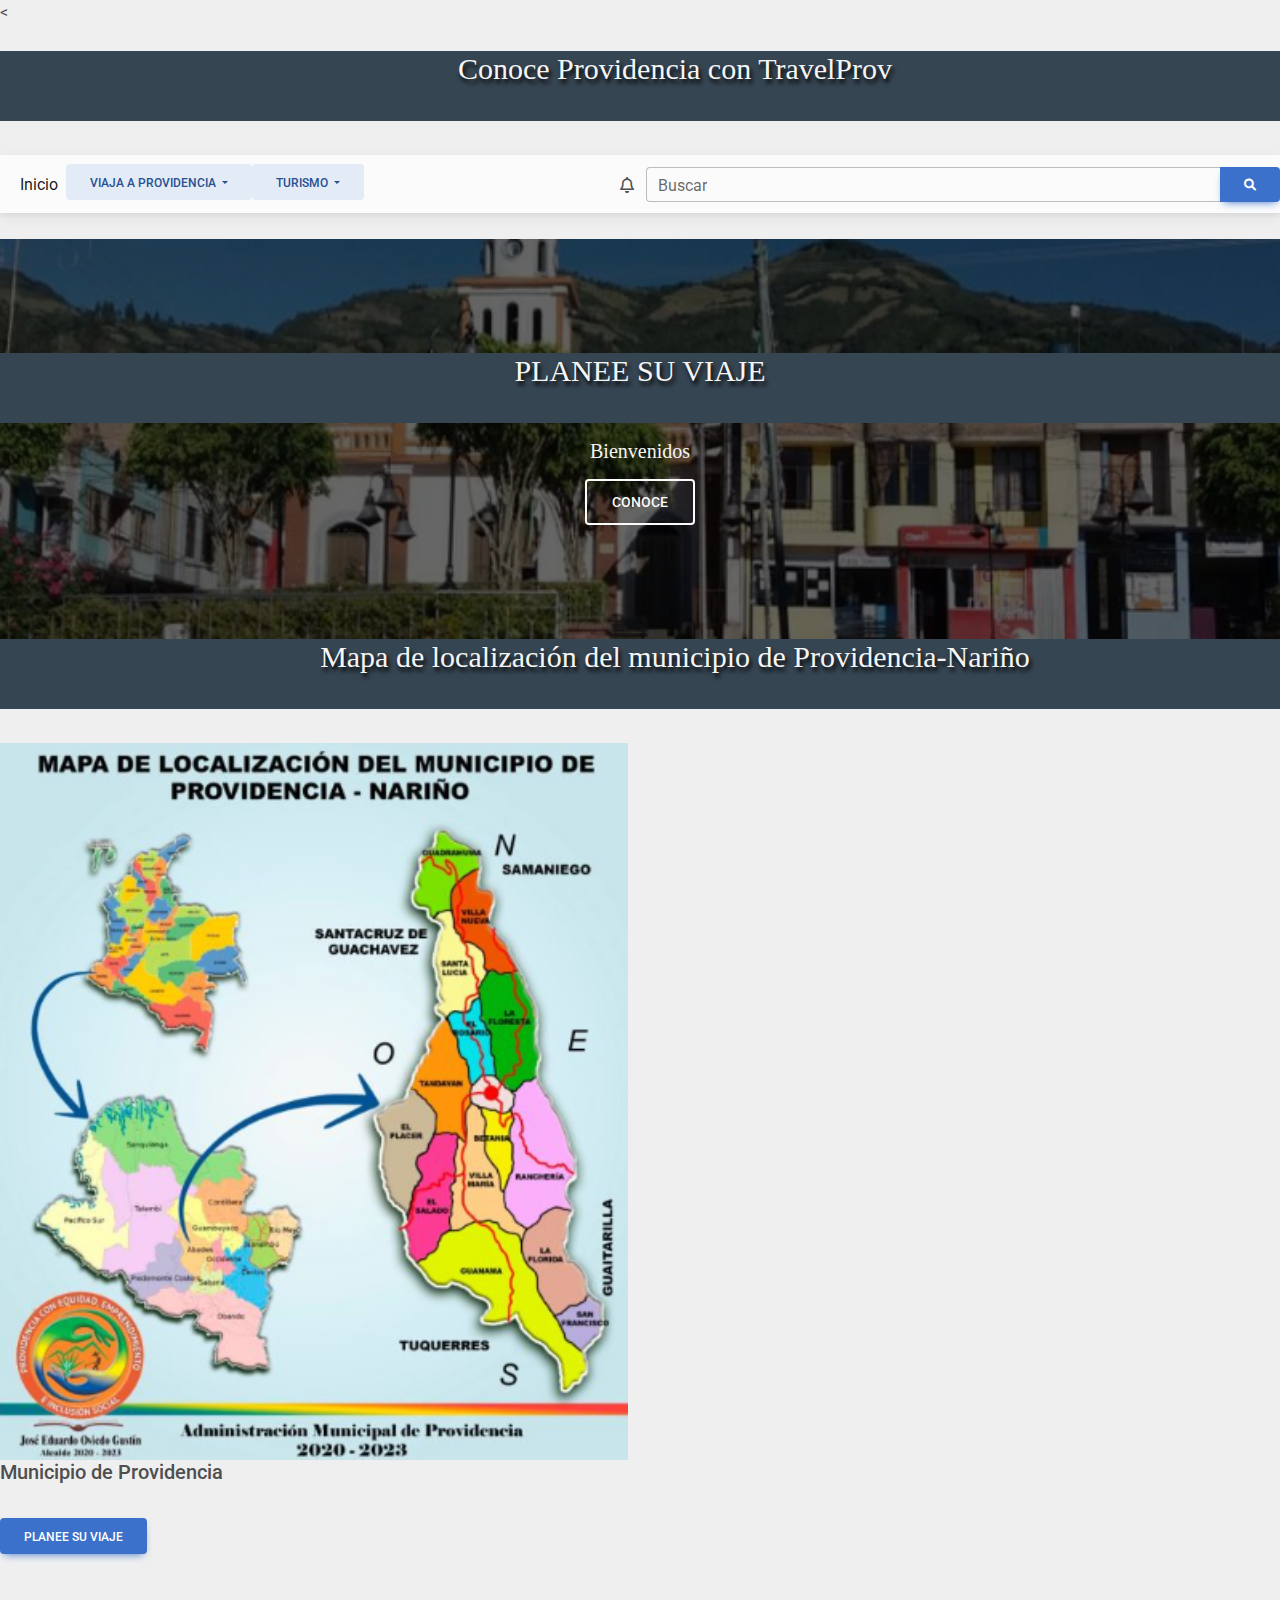
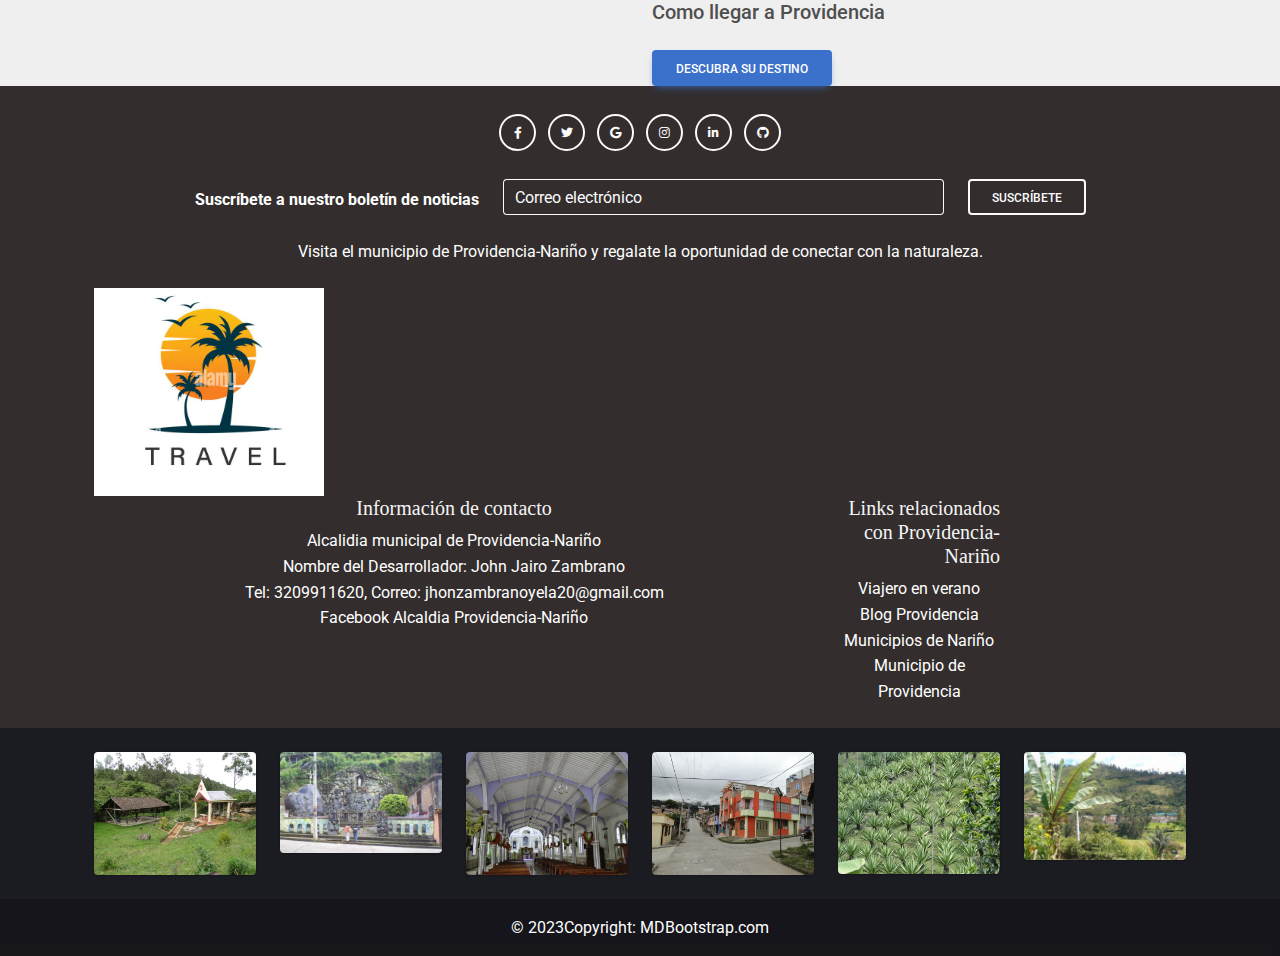
<file: AtractivosT.html>
<!DOCTYPE html>
<<!DOCTYPE html>
    <html lang="es">

    <head>
        <meta charset="UTF-8" />
        <meta name="viewport" content="width=device-width, initial-scale=1, shrink-to-fit=no" />
        <meta http-equiv="x-ua-compatible" content="ie=edge" />
        <title>Atractivos turísticos</title>
        <!-- MDB icon -->
        <link rel="icon" href="img/mdb-favicon.ico" type="image/x-icon" />
        <!-- Font Awesome -->
        <link rel="stylesheet" href="https://cdnjs.cloudflare.com/ajax/libs/font-awesome/6.0.0/css/all.min.css" />
        <!-- Google Fonts Roboto -->
        <link rel="stylesheet" href="https://fonts.googleapis.com/css2?family=Roboto:wght@300;400;500;700;900&display=swap" />
        <!-- MDB -->
        <link rel="stylesheet" href="css/mdb.min.css" />
        <link rel="stylesheet" type="text/css" href="css/estilos.css" />
    </head>

    <!-----Cuerpo de la página------>

    <body>


        <!-----Encabezado de la página------>
        <header>

            <br>

            <h1>Conoce Providencia con TravelProv </h1>

            <br>

            <nav class="navbar navbar-expand-lg navbar-light bg-light">
                <!-- Envoltura de contenedores -->
                <div class="container-fluid">
                    <!-- Botón de activación -->
                    <button class="navbar-toggler" type="button" data-mdb-toggle="collapse" data-mdb-target="#navbarLeftAlignExample" aria-controls="navbarLeftAlignExample" aria-expanded="false" aria-label="Toggle navigation">
            <i class="fas fa-bars"></i>
          </button>
    
                    <!-- Envoltorio plegable-->
    
                    <div class="collapse navbar-collapse" id="navbarLeftAlignExample">
                        <!-- Left links -->
                        <ul class="navbar-nav me-auto mb-2 mb-lg-0">
                            <li class="nav-item">
                                <a class="nav-link active" aria-current="page" href="index.html">Inicio</a>
                            </li>
    
                            <!-- Barra de navegación desplegable 1 -->
                            <li class="nav-item dropdown">
                                <a class="btn btn-secondary dropdown-toggle" href="#" id="navbarDropdown" role="button" data-mdb-toggle="dropdown" aria-expanded="false">
                  Viaja a Providencia
                </a>
                                <!-- Menu desplegable -->
                                <ul class="dropdown-menu dropdown-menu-dark" aria-labelledby="navbarDropdown">
                                    <li>
                                        <a class="dropdown-item" href="Noticias.html"> Noticias</a>
                                    </li>
                                    <li>
                                        <li>
                                            <a class="dropdown-item" href="PlaneSuViaje.html">Planee su Viaje</a>
                                        </li>
                                        <a class="dropdown-item" href="AtractivosT.html">Atractivos TurÍsticos</a>
                                    </li>
                                    <li>
                                        <hr class="dropdown-divider" />
                                    </li>
                                    <li>
                                        <a class="dropdown-item" href="LugaresSugeridos.html">Lugares Sugeridos</a>
                                    </li>
                                    <li>
                                        <a class="dropdown-item" href="GuiaTuristica.html">Guia Turistica</a>
                                    </li>
                                </ul>
                            </li>
    
    
                            <!-- Barra de navegación desplegable 2-->
    
                            <li class="nav-item dropdown">
                                <a class="btn btn-secondary dropdown-toggle" href="#" id="navbarDropdown" role="button" data-mdb-toggle="dropdown" aria-expanded="false">
                  Turismo 
                </a>
                                <!-- Menu desplegable -->
                                <ul class="dropdown-menu dropdown-menu-dark" aria-labelledby="navbarDropdown">
                                    <li>
                                        <a class="dropdown-item" href="Transporte.html"> Transporte</a>
                                    </li>
                                    <li>
                                        <li>
                                            <a class="dropdown-item" href="Hoteles.html">Hoteles</a>
                                        </li>
                                        <a class="dropdown-item" href="Restaurantes.html">Restaurantes</a>
                                    </li>
                                    <li>
                                        <hr class="dropdown-divider" />
                                    </li>
                                    <li>
                                        <a class="dropdown-item" href="GuiasDeTurismo.html">Guias de Turismo</a>
                                    </li>
    
                                </ul>
                            </li>
    
    
                        </ul>

                        <!---Icono de notoficaciones-->
                        <i class="far fa-bell"></i>

                        <!-- Left links -->
                    </div>
                    <!-- Collapsible wrapper -->
                </div>
                <!-- Container wrapper -->



                <!-----Botton buscar-->

                <div class="input-group">
                    <div class="form-outline">
                        <input type="search" id="form1" class="form-control" />
                        <label class="form-label" for="form1">Buscar</label>
                    </div>
                    <button type="button" class="btn btn-primary">
      <i class="fas fa-search"> </i>
    </button>
                </div>


            </nav>
            <br>


            <!-- Background image -->
            <div class="p-5 text-center bg-image" style="
      background-image: url('img/ParqueMunicipal.png');
      height: 400px;
    ">
                <div class="mask" style="background-color: rgba(0, 0, 0, 0.6);">
                    <div class="d-flex justify-content-center align-items-center h-100">
                        <div class="text-white">
                            <h1 class="mb-3">PLANEE SU VIAJE</h1>
                            <h4 class="mb-3">Bienvenidos</h4>
                            <a class="btn btn-outline-light btn-lg" href="http://www.providencia-narino.gov.co/tema/turismo" role="button">Conoce</a
          >
        </div>
      </div>
    </div>
  </div>
  <!-- Background image -->


</header>
    


<section1>


  

        <!-----Mapa---->
        <h2>Mapa de localización del municipio de Providencia-Nariño </h2>
        <br>

        <div class="row">

            <div class="col-md-6">
                <div class="mapa">
                    <img src="img/MapaProvi.png" class="card-img-top" alt="Fissure in Sandstone" />
                    <div class="mapa-body">
                        <h5 class="mapa-title">Municipio de Providencia</h5>
                        <br>

                        <a href="https://www.google.com/maps/place/Providencia,+Nari%C3%B1o/@1.239018,-77.6000049,17z/data=!3m1!4b1!4m6!3m5!1s0x8e2eb5b7e95c8387:0xa60660f1937ca9d4!8m2!3d1.239018!4d-77.59743!16s%2Fm%2F02qmv3c?hl=es" class="btn btn-primary">Planee su viaje</a>
                        </div>
                    </div>
                </div>

                <!-----Targeta con una descripción 2---->

                <div class="col-md-6">
                    <div class="mapa">

                        <iframe src="https://www.google.com/maps/embed?pb=!1m18!1m12!1m3!1d3988.8854609997!2d-77.
                    60000487532982!3d1.239017998749179!2m3!1f0!2f0!3f0!3m2!1i1024!2i768!4f13.
                    1!3m3!1m2!1s0x8e2eb5b7e95c8387%3A0xa60660f1937ca9d4!2sProvidencia%2C%20Nari%C3%B1o
                    !5e0!3m2!1ses!2sco!4v1684787351783!5m2!1ses!2sco" width="700" height="850" style="border:0;" allowfullscreen="" loading="lazy" referrerpolicy="no-referrer-when-downgrade"></iframe>

                        <div class="mapa-body">
                            <h5 class="card-title">Como llegar a Providencia</h5>
                            <br>

                            <a href="https://www.google.com/maps/place/Providencia,+Nari%C3%B1o/@1.239018,-77.6000049,17z/data=!3m1!4b1!4m6!3m5!1s0x8e2eb5b7e95c8387:0xa60660f1937ca9d4!8m2!3d1.239018!4d-77.59743!16s%2Fm%2F02qmv3c?hl=es" class="btn btn-primary">Descubra su destino</a>
                        </div>
                    </div>
                </div>



            </div>



            </section1>


            <footer>

                <section>

                </section>

                <!-- Footer -->
                <footer class="bg-dark text-center text-white">
                    <!-- Grid container -->
                    <div class="container p-4">

                        <!-- Section: Social media -->
                        <section class="mb-4">
                            <!-- Facebook -->
                            <a class="btn btn-outline-light btn-floating m-1" href="https://www.facebook.com/JoseEduardoOviedo2021" role="button"><i class="fab fa-facebook-f"></i
      ></a>

                            <!-- Twitter -->
                            <a class="btn btn-outline-light btn-floating m-1" href="https://www.facebook.com/JoseEduardoOviedo2021!" role="button"><i class="fab fa-twitter"></i
      ></a>

                            <!-- Google -->
                            <a class="btn btn-outline-light btn-floating m-1" href="http://www.providencia-narino.gov.co/municipio/providencia-narino" role="button"><i class="fab fa-google"></i
      ></a>

                            <!-- Instagram -->
                            <a class="btn btn-outline-light btn-floating m-1" href="#!" role="button"><i class="fab fa-instagram"></i
      ></a>

                            <!-- Linkedin -->
                            <a class="btn btn-outline-light btn-floating m-1" href="#!" role="button"><i class="fab fa-linkedin-in"></i
      ></a>

                            <!-- Github -->
                            <a class="btn btn-outline-light btn-floating m-1" href="#!" role="button"><i class="fab fa-github"></i
      ></a>
                        </section>
                        <!-- Section: Social media -->


                        <!-- Section: Form -->
                        <section class="">
                            <form action="">
                                <!--Grid row-->
                                <div class="row d-flex justify-content-center">
                                    <!--Grid column-->
                                    <div class="col-auto">
                                        <p class="pt-2">
                                            <strong>Suscríbete a nuestro boletín de noticias</strong>
                                        </p>
                                    </div>
                                    <!--Grid column-->

                                    <!--Grid column-->
                                    <div class="col-md-5 col-12">
                                        <!-- Email input -->
                                        <div class="form-outline form-white mb-4">
                                            <input type="email" id="form5Example21" class="form-control" />
                                            <label class="form-label" for="form5Example21">Correo electrónico</label>
                                        </div>
                                    </div>
                                    <!--Grid column-->

                                    <!--Grid column-->
                                    <div class="col-auto">
                                        <!-- Submit button -->
                                        <button type="submit" class="btn btn-outline-light mb-4">
              Suscríbete
            </button>
                                    </div>
                                    <!--Grid column-->
                                </div>
                                <!--Grid row-->
                            </form>
                        </section>
                        <!-- Section: Form -->

                        <!-- Section: Text -->
                        <section class="mb-4">
                            <p>
                                Visita el municipio de Providencia-Nariño y regalate la oportunidad de conectar con la naturaleza.
                            </p>
                        </section>
                        <!-- Section: Text -->

                        <section id="imagen">
                            <div class="col-1-md-6">
                                <img src="img/Travel.png" alt="w-100">
                            </div>
                        </section>



                        <!-- Section: Links -->
                        <section class="">
                            <!--Grid row-->
                            <div class="row">
                                <!--Grid column-->
                                <div class="col-lg-8 col-md-4 mb-2 mb-md-0">
                                    <h4>Información de contacto</h4>

                                    <ul class="list-unstyled mb-0">
                                        <li>
                                            <a href="http://www.providencia-narino.gov.co/" class="text-white">Alcalidia municipal de Providencia-Nariño</a>
                                        </li>
                                        <li>
                                            <a href="https://www.facebook.com/jhon.zambrano.969/" class="text-white">Nombre del Desarrollador: John Jairo Zambrano</a>
                                        </li>
                                        <li>
                                            <a href="https://mail.google.com/mail/u/0/?tab=rm&ogbl#inbox?compose=GTvVlcRwQnjkbnSGhjmvXDLXvLDHGkBfbqBgbsMskzPZcBLdBHLGVRSVrvWpbsffBcMJnvVFkHHpj" class="text-white"> Tel: 3209911620,  Correo: jhonzambranoyela20@gmail.com</a>
                                        </li>
                                        <li>
                                            <a href="https://www.facebook.com/JoseEduardoOviedo2021?ref=settings" class="text-white">Facebook Alcaldia Providencia-Nariño</a>
                                        </li>
                                    </ul>
                                </div>
                                <!--Grid column-->

                                <!--Grid column-->
                                <div class="col-lg-2 col-md-4 mb-2 mb-md-0">
                                    <h3>Links relacionados con Providencia-Nariño</h3>

                                    <ul class="list-unstyled mb-0">
                                        <li>
                                            <a href="https://www.viajarenverano.com/?s=providencia" class="text-white">Viajero en verano</a>
                                        </li>
                                        <li>
                                            <a href="https://municipiodeprovidencia.blogspot.com/2012/12/presentacion-guanama-chiquito.html" class="text-white">Blog Providencia</a>
                                        </li>
                                        <li>
                                            <a href="https://www.municipios.com.co/narino/providencia" class="text-white">Municipios de Nariño</a>
                                        </li>
                                        <li>
                                            <a href="https://www.municipio.com.co/municipio-providencia.html" class="text-white">Municipio de Providencia</a>
                                        </li>
                                    </ul>
                                </div>
                                <!--Grid column-->
                            </div>
                            <!--Grid row-->
                        </section>
                        <!-- Section: Links -->
                    </div>
                    <!-- Grid container -->
                    <footer class="text-center text-white" style="background-color: rgb(27, 27, 34);">
                        <!-- Grid container -->
                        <div class="container p-4">
                            <!-- Section: Images -->
                            <section class="">
                                <div class="row">
                                    <div class="col-lg-2 col-md-12 mb-4 mb-md-0">
                                        <div class="bg-image hover-overlay ripple shadow-1-strong rounded" data-ripple-color="light">
                                            <img src="img/AguasTermales.png" class="w-100" />
                                            <a href="#!">
                                                <div class="mask" style="background-color: rgba(251, 251, 251, 0.2);"></div>
                                            </a>
                                        </div>
                                    </div>
                                    <div class="col-lg-2 col-md-12 mb-4 mb-md-0">
                                        <div class="bg-image hover-overlay ripple shadow-1-strong rounded" data-ripple-color="light">
                                            <img src="img/GrutaPiedraCristo.png" class="w-100" />
                                            <a href="#!">
                                                <div class="mask" style="background-color: rgba(251, 251, 251, 0.2);"></div>
                                            </a>
                                        </div>
                                    </div>
                                    <div class="col-lg-2 col-md-12 mb-4 mb-md-0">
                                        <div class="bg-image hover-overlay ripple shadow-1-strong rounded" data-ripple-color="light">
                                            <img src="img/IglesiaProvi.png" class="w-100" />
                                            <a href="#!">
                                                <div class="mask" style="background-color: rgba(251, 251, 251, 0.2);"></div>
                                            </a>
                                        </div>
                                    </div>
                                    <div class="col-lg-2 col-md-12 mb-4 mb-md-0">
                                        <div class="bg-image hover-overlay ripple shadow-1-strong rounded" data-ripple-color="light">
                                            <img src="img/CallesProvi.png" class="w-100" />
                                            <a href="#!">
                                                <div class="mask" style="background-color: rgba(251, 251, 251, 0.2);"></div>
                                            </a>
                                        </div>
                                    </div>
                                    <div class="col-lg-2 col-md-12 mb-4 mb-md-0">
                                        <div class="bg-image hover-overlay ripple shadow-1-strong rounded" data-ripple-color="light">
                                            <img src="img/CultivoFiqueProvi.png" class="w-100" />
                                            <a href="#!">
                                                <div class="mask" style="background-color: rgba(251, 251, 251, 0.2);"></div>
                                            </a>
                                        </div>
                                    </div>
                                    <div class="col-lg-2 col-md-12 mb-4 mb-md-0">
                                        <div class="bg-image hover-overlay ripple shadow-1-strong rounded" data-ripple-color="light">
                                            <img src="img/ProviEstadio.png" class="w-100" />
                                            <a href="#!">
                                                <div class="mask" style="background-color: rgba(251, 251, 251, 0.2);"></div>
                                            </a>
                                        </div>
                                    </div>
                                </div>
                            </section>
                            <!-- Section: Images -->
                        </div>
                        <!-- Grid container -->

                        <!-- Copyright -->
                        <div class="text-center p-3" style="background-color: rgba(0, 0, 0, 0.2);">
                            © 2023Copyright:
                            <a class="text-white" href="https://mdbootstrap.com/">MDBootstrap.com</a>
                        </div>
                        <!-- Copyright -->
                    </footer>

                    <!-- Copyright -->
                </footer>
                <!-- Footer -->

            </footer>



            <!-- MDB -->
            <script type="text/javascript" src="js/mdb.min.js"></script>
            <!-- Custom scripts -->
            <script type="text/javascript"></script>
    </body>

    </html>
</file>
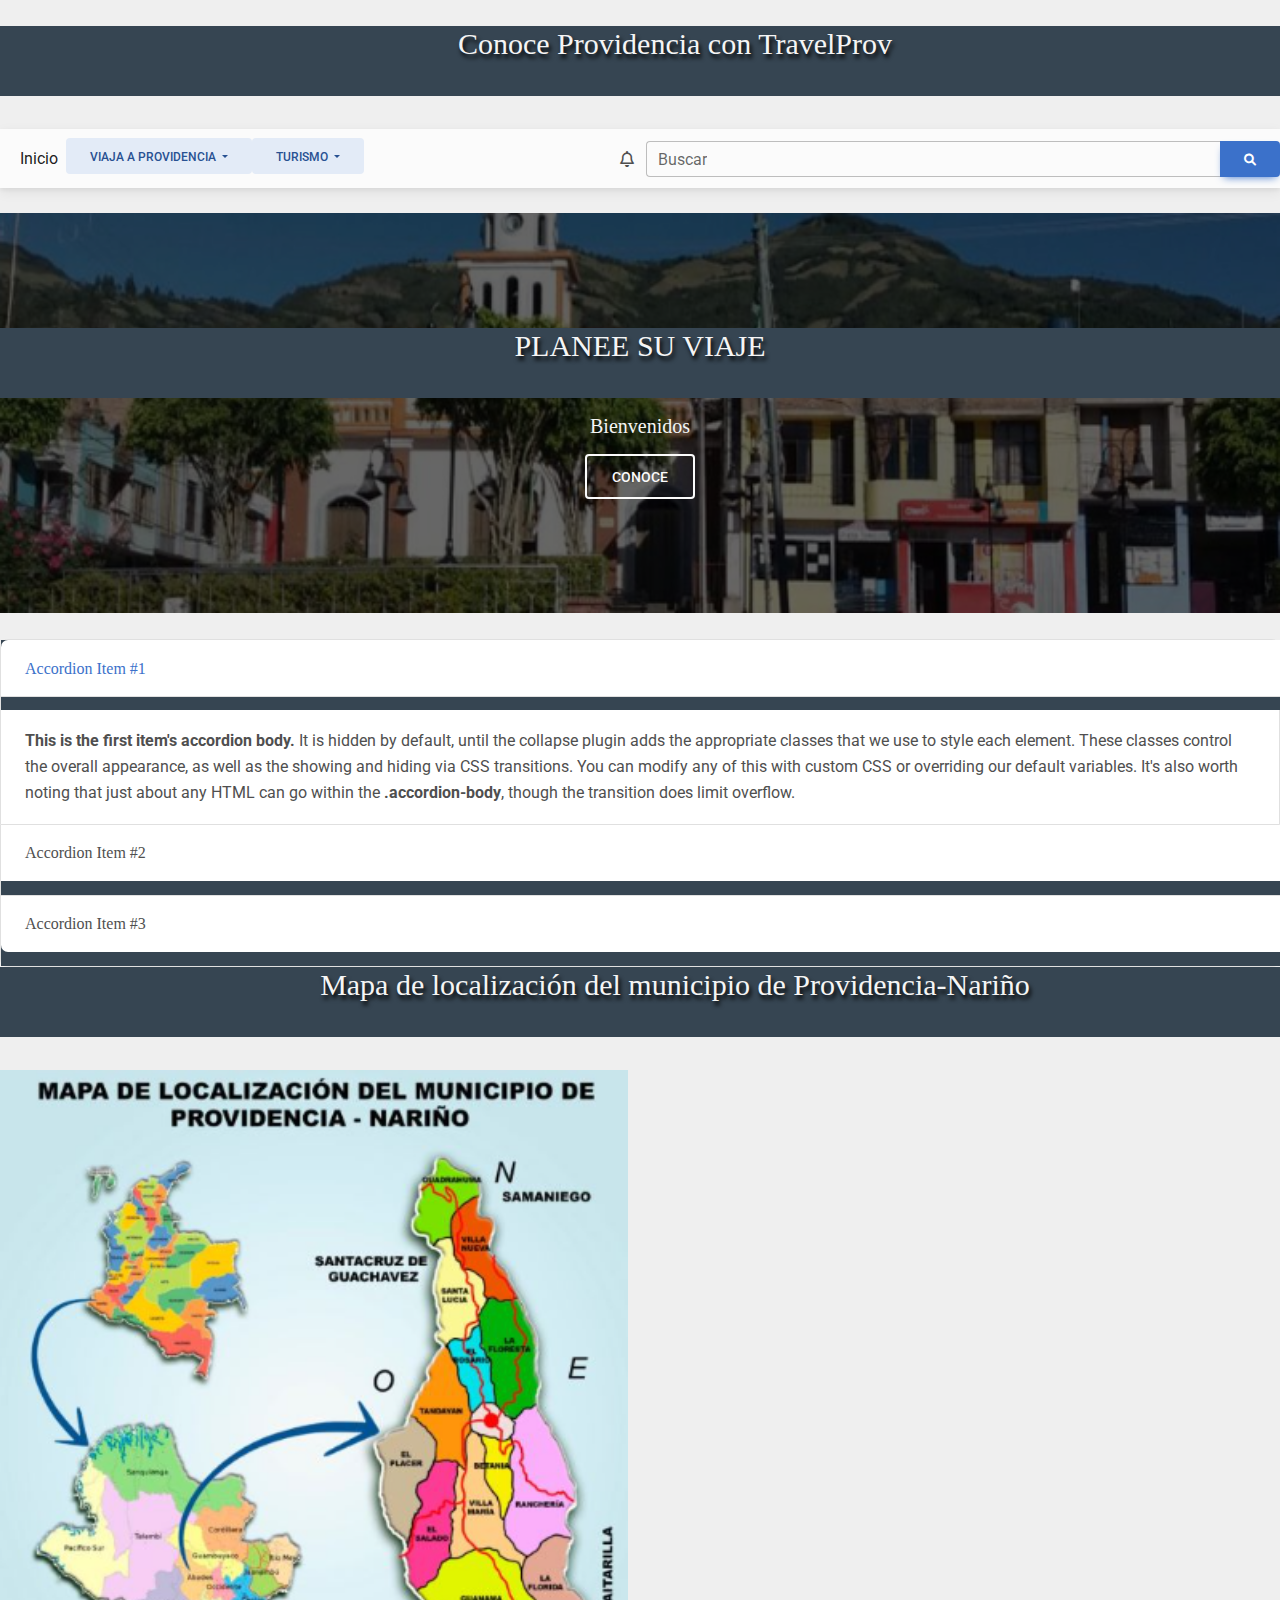
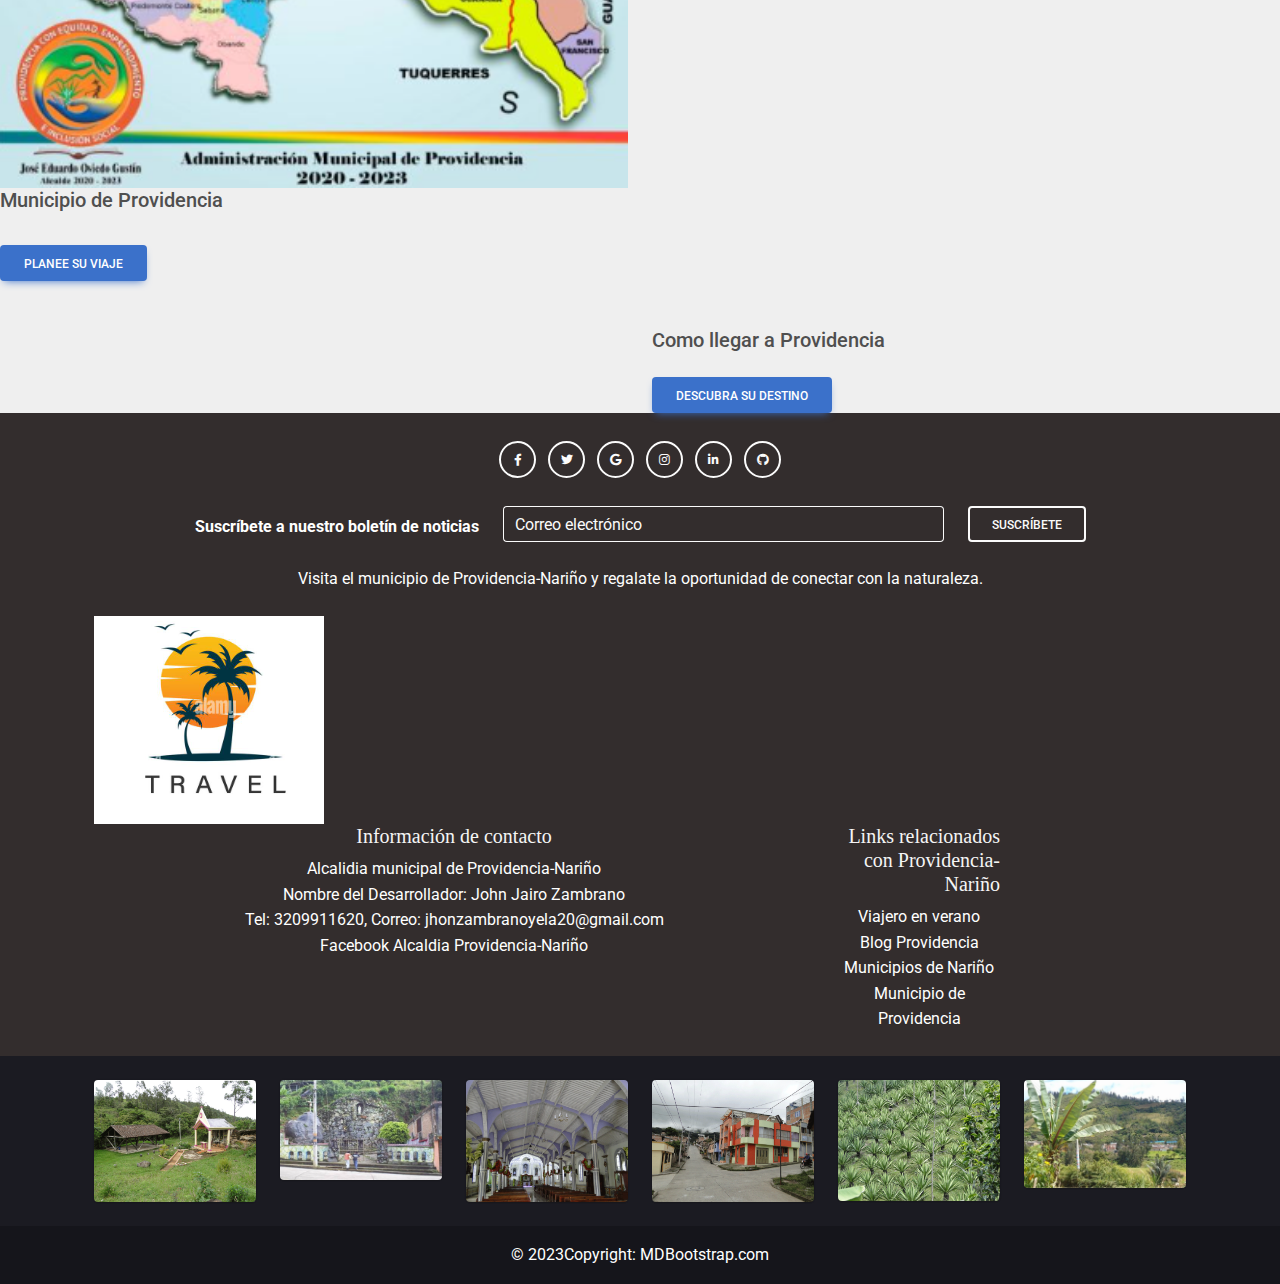
<file: GuiasDeTurismo.html>
<!DOCTYPE html>
<html lang="es">

<head>
    <meta charset="UTF-8" />
    <meta name="viewport" content="width=device-width, initial-scale=1, shrink-to-fit=no" />
    <meta http-equiv="x-ua-compatible" content="ie=edge" />
    <title>Guias de turismo</title>
    <!-- MDB icon -->
    <link rel="icon" href="img/mdb-favicon.ico" type="image/x-icon" />
    <!-- Font Awesome -->
    <link rel="stylesheet" href="https://cdnjs.cloudflare.com/ajax/libs/font-awesome/6.0.0/css/all.min.css" />
    <!-- Google Fonts Roboto -->
    <link rel="stylesheet" href="https://fonts.googleapis.com/css2?family=Roboto:wght@300;400;500;700;900&display=swap" />
    <!-- MDB -->
    <link rel="stylesheet" href="css/mdb.min.css" />
    <link rel="stylesheet" type="text/css" href="css/estilos.css" />
</head>

<!-----Cuerpo de la página------>

<body>


    <!-----Encabezado de la página------>
    <header>

        <br>

        <h1>Conoce Providencia con TravelProv </h1>

        <br>

        <nav class="navbar navbar-expand-lg navbar-light bg-light">
            <!-- Envoltura de contenedores -->
            <div class="container-fluid">
                <!-- Botón de activación -->
                <button class="navbar-toggler" type="button" data-mdb-toggle="collapse" data-mdb-target="#navbarLeftAlignExample" aria-controls="navbarLeftAlignExample" aria-expanded="false" aria-label="Toggle navigation">
        <i class="fas fa-bars"></i>
      </button>

                <!-- Envoltorio plegable-->

                <div class="collapse navbar-collapse" id="navbarLeftAlignExample">
                    <!-- Left links -->
                    <ul class="navbar-nav me-auto mb-2 mb-lg-0">
                        <li class="nav-item">
                            <a class="nav-link active" aria-current="page" href="index.html">Inicio</a>
                        </li>

                        <!-- Barra de navegación desplegable 1 -->
                        <li class="nav-item dropdown">
                            <a class="btn btn-secondary dropdown-toggle" href="#" id="navbarDropdown" role="button" data-mdb-toggle="dropdown" aria-expanded="false">
              Viaja a Providencia
            </a>
                            <!-- Menu desplegable -->
                            <ul class="dropdown-menu dropdown-menu-dark" aria-labelledby="navbarDropdown">
                                <li>
                                    <a class="dropdown-item" href="Noticias.html"> Noticias</a>
                                </li>
                                <li>
                                    <li>
                                        <a class="dropdown-item" href="PlaneSuViaje.html">Planee su Viaje</a>
                                    </li>
                                    <a class="dropdown-item" href="AtractivosT.html">Atractivos TurÍsticos</a>
                                </li>
                                <li>
                                    <hr class="dropdown-divider" />
                                </li>
                                <li>
                                    <a class="dropdown-item" href="LugaresSugeridos.html">Lugares Sugeridos</a>
                                </li>
                                <li>
                                    <a class="dropdown-item" href="GuiaTuristica.html">Guia Turistica</a>
                                </li>
                            </ul>
                        </li>


                        <!-- Barra de navegación desplegable 2-->

                        <li class="nav-item dropdown">
                            <a class="btn btn-secondary dropdown-toggle" href="#" id="navbarDropdown" role="button" data-mdb-toggle="dropdown" aria-expanded="false">
              Turismo 
            </a>
                            <!-- Menu desplegable -->
                            <ul class="dropdown-menu dropdown-menu-dark" aria-labelledby="navbarDropdown">
                                <li>
                                    <a class="dropdown-item" href="Transporte.html"> Transporte</a>
                                </li>
                                <li>
                                    <li>
                                        <a class="dropdown-item" href="Hoteles.html">Hoteles</a>
                                    </li>
                                    <a class="dropdown-item" href="Restaurantes.html">Restaurantes</a>
                                </li>
                                <li>
                                    <hr class="dropdown-divider" />
                                </li>
                                <li>
                                    <a class="dropdown-item" href="GuiasDeTurismo.html">Guias de Turismo</a>
                                </li>

                            </ul>
                        </li>


                    </ul>
                    <!---Icono de notoficaciones-->
                    <i class="far fa-bell"></i>

                    <!-- Left links -->
                </div>
                <!-- Collapsible wrapper -->
            </div>
            <!-- Container wrapper -->



            <!-----Botton buscar-->

            <div class="input-group">
                <div class="form-outline">
                    <input type="search" id="form1" class="form-control" />
                    <label class="form-label" for="form1">Buscar</label>
                </div>
                <button type="button" class="btn btn-primary">
      <i class="fas fa-search"> </i>
    </button>
            </div>


        </nav>
        <br>


        <!-- Background image -->
        <div class="p-5 text-center bg-image" style="
      background-image: url('img/ParqueMunicipal.png');
      height: 400px;
    ">
            <div class="mask" style="background-color: rgba(0, 0, 0, 0.6);">
                <div class="d-flex justify-content-center align-items-center h-100">
                    <div class="text-white">
                        <h1 class="mb-3">PLANEE SU VIAJE</h1>
                        <h4 class="mb-3">Bienvenidos</h4>
                        <a class="btn btn-outline-light btn-lg" href="http://www.providencia-narino.gov.co/tema/turismo" role="button">Conoce</a
          >
        </div>
      </div>
    </div>
  </div>
  <!-- Background image -->


</header>
    


<section1>
    <br>

    <div class="accordion" id="accordionExample">
        <div class="accordion-item">
          <h2 class="accordion-header" id="headingOne">
            <button
              class="accordion-button"
              type="button"
              data-mdb-toggle="collapse"
              data-mdb-target="#collapseOne"
              aria-expanded="true"
              aria-controls="collapseOne"
            >
              Accordion Item #1
            </button>
          </h2>
          <div id="collapseOne" class="accordion-collapse collapse show" aria-labelledby="headingOne" data-mdb-parent="#accordionExample">
            <div class="accordion-body">
              <strong>This is the first item's accordion body.</strong> It is hidden by default,
              until the collapse plugin adds the appropriate classes that we use to style each
              element. These classes control the overall appearance, as well as the showing and
              hiding via CSS transitions. You can modify any of this with custom CSS or
              overriding our default variables. It's also worth noting that just about any HTML
              can go within the <strong>.accordion-body</strong>, though the transition does
              limit overflow.
            </div>
          </div>
        </div>
        <div class="accordion-item">
          <h2 class="accordion-header" id="headingTwo">
            <button
              class="accordion-button collapsed"
              type="button"
              data-mdb-toggle="collapse"
              data-mdb-target="#collapseTwo"
              aria-expanded="false"
              aria-controls="collapseTwo"
            >
              Accordion Item #2
            </button>
          </h2>
          <div id="collapseTwo" class="accordion-collapse collapse" aria-labelledby="headingTwo" data-mdb-parent="#accordionExample">
            <div class="accordion-body">
              <strong>This is the second item's accordion body.</strong> It is hidden by
              default, until the collapse plugin adds the appropriate classes that we use to
              style each element. These classes control the overall appearance, as well as the
              showing and hiding via CSS transitions. You can modify any of this with custom CSS
              or overriding our default variables. It's also worth noting that just about any
              HTML can go within the <strong>.accordion-body</strong>, though the transition
              does limit overflow.
            </div>
          </div>
        </div>
        <div class="accordion-item">
          <h2 class="accordion-header" id="headingThree">
            <button
              class="accordion-button collapsed"
              type="button"
              data-mdb-toggle="collapse"
              data-mdb-target="#collapseThree"
              aria-expanded="false"
              aria-controls="collapseThree"
            >
              Accordion Item #3
            </button>
          </h2>
          <div id="collapseThree" class="accordion-collapse collapse" aria-labelledby="headingThree" data-mdb-parent="#accordionExample">
            <div class="accordion-body">
              <strong>This is the third item's accordion body.</strong> It is hidden by default,
              until the collapse plugin adds the appropriate classes that we use to style each
              element. These classes control the overall appearance, as well as the showing and
              hiding via CSS transitions. You can modify any of this with custom CSS or
              overriding our default variables. It's also worth noting that just about any HTML
              can go within the <strong>.accordion-body</strong>, though the transition does
              limit overflow.
            </div>
          </div>
        </div>
      </div>


  

        <!-----Mapa---->
        <h2>Mapa de localización del municipio de Providencia-Nariño </h2>
        <br>

        <div class="row">

            <div class="col-md-6">
                <div class="mapa">
                    <img src="img/MapaProvi.png" class="card-img-top" alt="Fissure in Sandstone" />
                    <div class="mapa-body">
                        <h5 class="mapa-title">Municipio de Providencia</h5>
                        <br>

                        <a href="https://www.google.com/maps/place/Providencia,+Nari%C3%B1o/@1.239018,-77.6000049,17z/data=!3m1!4b1!4m6!3m5!1s0x8e2eb5b7e95c8387:0xa60660f1937ca9d4!8m2!3d1.239018!4d-77.59743!16s%2Fm%2F02qmv3c?hl=es" class="btn btn-primary">Planee su viaje</a>
                    </div>
                </div>
            </div>

            <!-----Targeta con una descripción 2---->

            <div class="col-md-6">
                <div class="mapa">

                    <iframe src="https://www.google.com/maps/embed?pb=!1m18!1m12!1m3!1d3988.8854609997!2d-77.
                    60000487532982!3d1.239017998749179!2m3!1f0!2f0!3f0!3m2!1i1024!2i768!4f13.
                    1!3m3!1m2!1s0x8e2eb5b7e95c8387%3A0xa60660f1937ca9d4!2sProvidencia%2C%20Nari%C3%B1o
                    !5e0!3m2!1ses!2sco!4v1684787351783!5m2!1ses!2sco" width="700" height="850" style="border:0;" allowfullscreen="" loading="lazy" referrerpolicy="no-referrer-when-downgrade"></iframe>

                    <div class="mapa-body">
                        <h5 class="card-title">Como llegar a Providencia</h5>
                        <br>

                        <a href="https://www.google.com/maps/place/Providencia,+Nari%C3%B1o/@1.239018,-77.6000049,17z/data=!3m1!4b1!4m6!3m5!1s0x8e2eb5b7e95c8387:0xa60660f1937ca9d4!8m2!3d1.239018!4d-77.59743!16s%2Fm%2F02qmv3c?hl=es" class="btn btn-primary">Descubra su destino</a>
                    </div>
                </div>
            </div>



        </div>



        </section1>


        <footer>

            <section>

            </section>

            <!-- Footer -->
            <footer class="bg-dark text-center text-white">
                <!-- Grid container -->
                <div class="container p-4">

                    <!-- Section: Social media -->
                    <section class="mb-4">
                        <!-- Facebook -->
                        <a class="btn btn-outline-light btn-floating m-1" href="https://www.facebook.com/JoseEduardoOviedo2021" role="button"><i class="fab fa-facebook-f"></i
      ></a>

                        <!-- Twitter -->
                        <a class="btn btn-outline-light btn-floating m-1" href="https://www.facebook.com/JoseEduardoOviedo2021!" role="button"><i class="fab fa-twitter"></i
      ></a>

                        <!-- Google -->
                        <a class="btn btn-outline-light btn-floating m-1" href="http://www.providencia-narino.gov.co/municipio/providencia-narino" role="button"><i class="fab fa-google"></i
      ></a>

                        <!-- Instagram -->
                        <a class="btn btn-outline-light btn-floating m-1" href="#!" role="button"><i class="fab fa-instagram"></i
      ></a>

                        <!-- Linkedin -->
                        <a class="btn btn-outline-light btn-floating m-1" href="#!" role="button"><i class="fab fa-linkedin-in"></i
      ></a>

                        <!-- Github -->
                        <a class="btn btn-outline-light btn-floating m-1" href="#!" role="button"><i class="fab fa-github"></i
      ></a>
                    </section>
                    <!-- Section: Social media -->


                    <!-- Section: Form -->
                    <section class="">
                        <form action="">
                            <!--Grid row-->
                            <div class="row d-flex justify-content-center">
                                <!--Grid column-->
                                <div class="col-auto">
                                    <p class="pt-2">
                                        <strong>Suscríbete a nuestro boletín de noticias</strong>
                                    </p>
                                </div>
                                <!--Grid column-->

                                <!--Grid column-->
                                <div class="col-md-5 col-12">
                                    <!-- Email input -->
                                    <div class="form-outline form-white mb-4">
                                        <input type="email" id="form5Example21" class="form-control" />
                                        <label class="form-label" for="form5Example21">Correo electrónico</label>
                                    </div>
                                </div>
                                <!--Grid column-->

                                <!--Grid column-->
                                <div class="col-auto">
                                    <!-- Submit button -->
                                    <button type="submit" class="btn btn-outline-light mb-4">
              Suscríbete
            </button>
                                </div>
                                <!--Grid column-->
                            </div>
                            <!--Grid row-->
                        </form>
                    </section>
                    <!-- Section: Form -->

                    <!-- Section: Text -->
                    <section class="mb-4">
                        <p>
                            Visita el municipio de Providencia-Nariño y regalate la oportunidad de conectar con la naturaleza.
                        </p>
                    </section>
                    <!-- Section: Text -->

                    <section id="imagen">
                        <div class="col-1-md-6">
                            <img src="img/Travel.png" alt="w-100">
                        </div>
                    </section>



                    <!-- Section: Links -->
                    <section class="">
                        <!--Grid row-->
                        <div class="row">
                            <!--Grid column-->
                            <div class="col-lg-8 col-md-4 mb-2 mb-md-0">
                                <h4>Información de contacto</h4>

                                <ul class="list-unstyled mb-0">
                                    <li>
                                        <a href="http://www.providencia-narino.gov.co/" class="text-white">Alcalidia municipal de Providencia-Nariño</a>
                                    </li>
                                    <li>
                                        <a href="https://www.facebook.com/jhon.zambrano.969/" class="text-white">Nombre del Desarrollador: John Jairo Zambrano</a>
                                    </li>
                                    <li>
                                        <a href="https://mail.google.com/mail/u/0/?tab=rm&ogbl#inbox?compose=GTvVlcRwQnjkbnSGhjmvXDLXvLDHGkBfbqBgbsMskzPZcBLdBHLGVRSVrvWpbsffBcMJnvVFkHHpj" class="text-white"> Tel: 3209911620,  Correo: jhonzambranoyela20@gmail.com</a>
                                    </li>
                                    <li>
                                        <a href="https://www.facebook.com/JoseEduardoOviedo2021?ref=settings" class="text-white">Facebook Alcaldia Providencia-Nariño</a>
                                    </li>
                                </ul>
                            </div>
                            <!--Grid column-->

                            <!--Grid column-->
                            <div class="col-lg-2 col-md-4 mb-2 mb-md-0">
                                <h3>Links relacionados con Providencia-Nariño</h3>

                                <ul class="list-unstyled mb-0">
                                    <li>
                                        <a href="https://www.viajarenverano.com/?s=providencia" class="text-white">Viajero en verano</a>
                                    </li>
                                    <li>
                                        <a href="https://municipiodeprovidencia.blogspot.com/2012/12/presentacion-guanama-chiquito.html" class="text-white">Blog Providencia</a>
                                    </li>
                                    <li>
                                        <a href="https://www.municipios.com.co/narino/providencia" class="text-white">Municipios de Nariño</a>
                                    </li>
                                    <li>
                                        <a href="https://www.municipio.com.co/municipio-providencia.html" class="text-white">Municipio de Providencia</a>
                                    </li>
                                </ul>
                            </div>
                            <!--Grid column-->
                        </div>
                        <!--Grid row-->
                    </section>
                    <!-- Section: Links -->
                </div>
                <!-- Grid container -->
                <footer class="text-center text-white" style="background-color: rgb(27, 27, 34);">
                    <!-- Grid container -->
                    <div class="container p-4">
                        <!-- Section: Images -->
                        <section class="">
                            <div class="row">
                                <div class="col-lg-2 col-md-12 mb-4 mb-md-0">
                                    <div class="bg-image hover-overlay ripple shadow-1-strong rounded" data-ripple-color="light">
                                        <img src="img/AguasTermales.png" class="w-100" />
                                        <a href="#!">
                                            <div class="mask" style="background-color: rgba(251, 251, 251, 0.2);"></div>
                                        </a>
                                    </div>
                                </div>
                                <div class="col-lg-2 col-md-12 mb-4 mb-md-0">
                                    <div class="bg-image hover-overlay ripple shadow-1-strong rounded" data-ripple-color="light">
                                        <img src="img/GrutaPiedraCristo.png" class="w-100" />
                                        <a href="#!">
                                            <div class="mask" style="background-color: rgba(251, 251, 251, 0.2);"></div>
                                        </a>
                                    </div>
                                </div>
                                <div class="col-lg-2 col-md-12 mb-4 mb-md-0">
                                    <div class="bg-image hover-overlay ripple shadow-1-strong rounded" data-ripple-color="light">
                                        <img src="img/IglesiaProvi.png" class="w-100" />
                                        <a href="#!">
                                            <div class="mask" style="background-color: rgba(251, 251, 251, 0.2);"></div>
                                        </a>
                                    </div>
                                </div>
                                <div class="col-lg-2 col-md-12 mb-4 mb-md-0">
                                    <div class="bg-image hover-overlay ripple shadow-1-strong rounded" data-ripple-color="light">
                                        <img src="img/CallesProvi.png" class="w-100" />
                                        <a href="#!">
                                            <div class="mask" style="background-color: rgba(251, 251, 251, 0.2);"></div>
                                        </a>
                                    </div>
                                </div>
                                <div class="col-lg-2 col-md-12 mb-4 mb-md-0">
                                    <div class="bg-image hover-overlay ripple shadow-1-strong rounded" data-ripple-color="light">
                                        <img src="img/CultivoFiqueProvi.png" class="w-100" />
                                        <a href="#!">
                                            <div class="mask" style="background-color: rgba(251, 251, 251, 0.2);"></div>
                                        </a>
                                    </div>
                                </div>
                                <div class="col-lg-2 col-md-12 mb-4 mb-md-0">
                                    <div class="bg-image hover-overlay ripple shadow-1-strong rounded" data-ripple-color="light">
                                        <img src="img/ProviEstadio.png" class="w-100" />
                                        <a href="#!">
                                            <div class="mask" style="background-color: rgba(251, 251, 251, 0.2);"></div>
                                        </a>
                                    </div>
                                </div>
                            </div>
                        </section>
                        <!-- Section: Images -->
                    </div>
                    <!-- Grid container -->

                    <!-- Copyright -->
                    <div class="text-center p-3" style="background-color: rgba(0, 0, 0, 0.2);">
                        © 2023Copyright:
                        <a class="text-white" href="https://mdbootstrap.com/">MDBootstrap.com</a>
                    </div>
                    <!-- Copyright -->
                </footer>

                <!-- Copyright -->
            </footer>
            <!-- Footer -->

        </footer>



        <!-- MDB -->
        <script type="text/javascript" src="js/mdb.min.js"></script>
        <!-- Custom scripts -->
        <script type="text/javascript"></script>
</body>

</html>
</file>
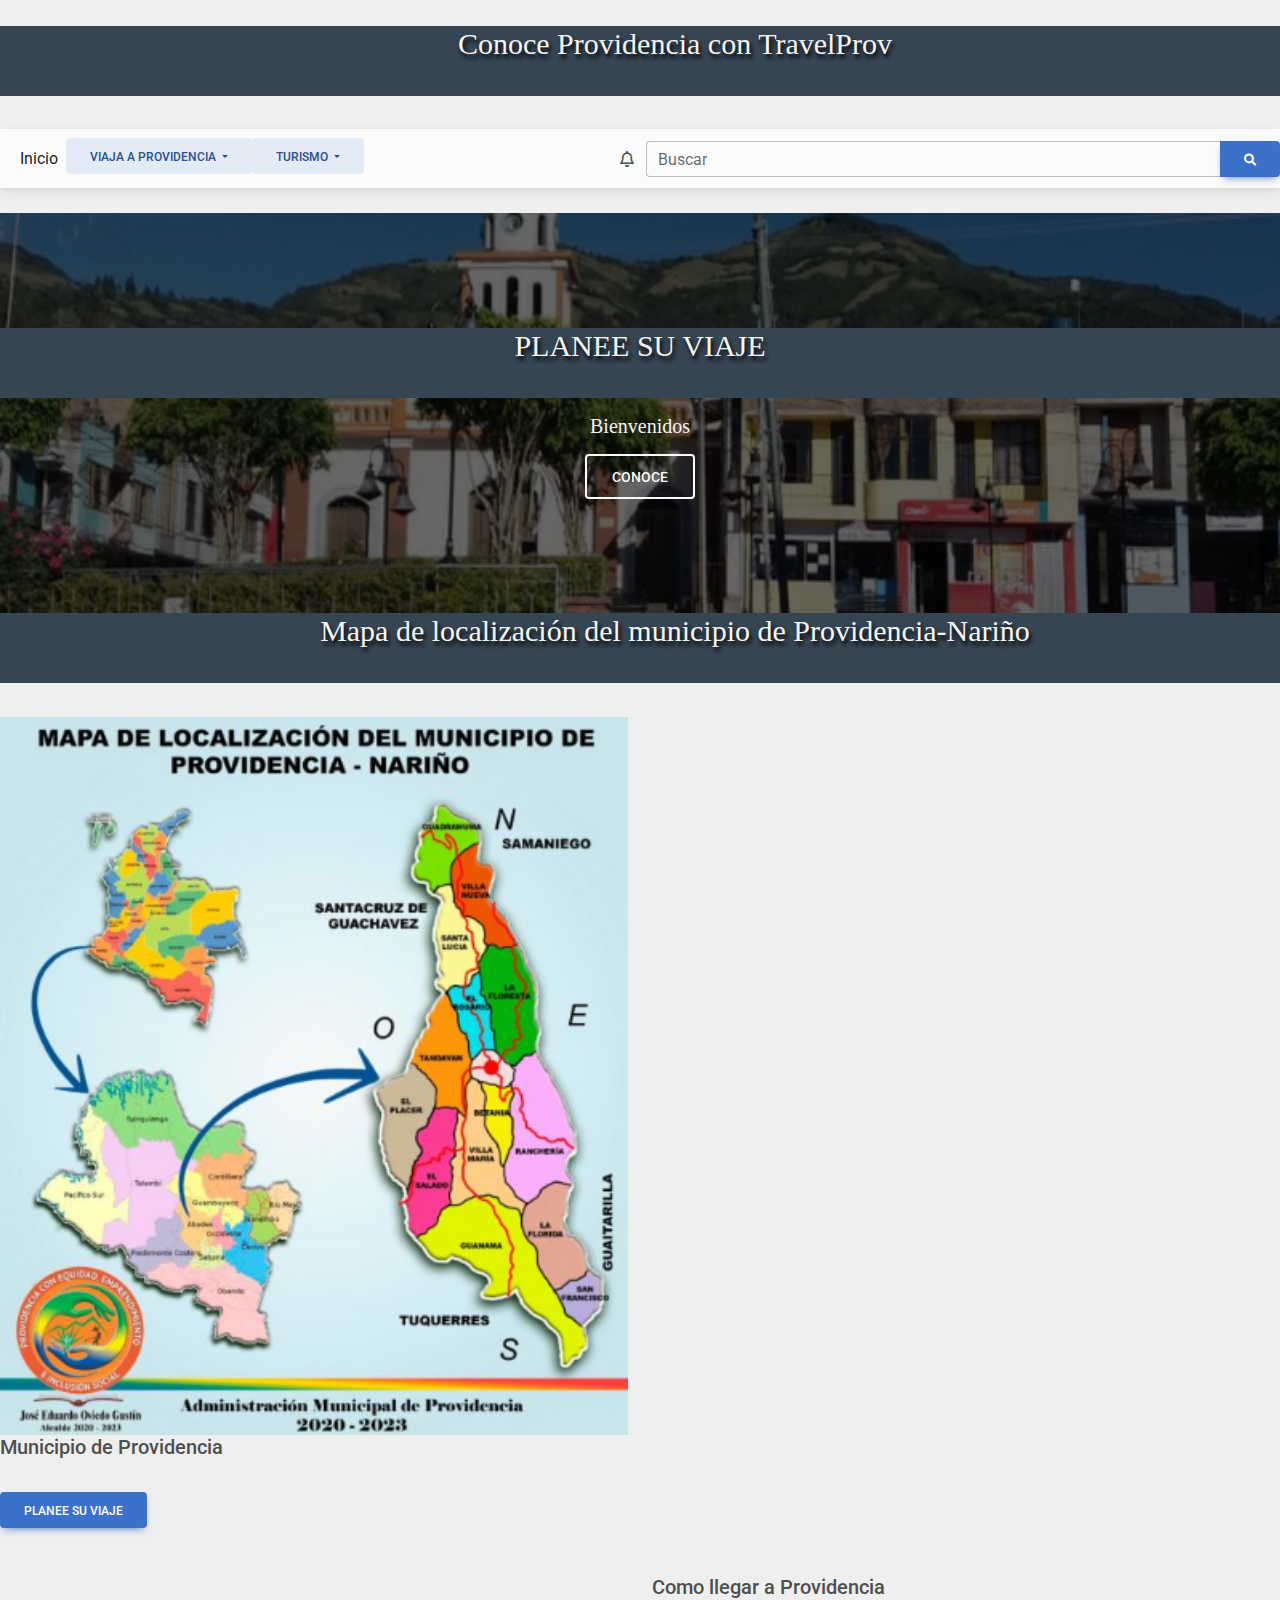
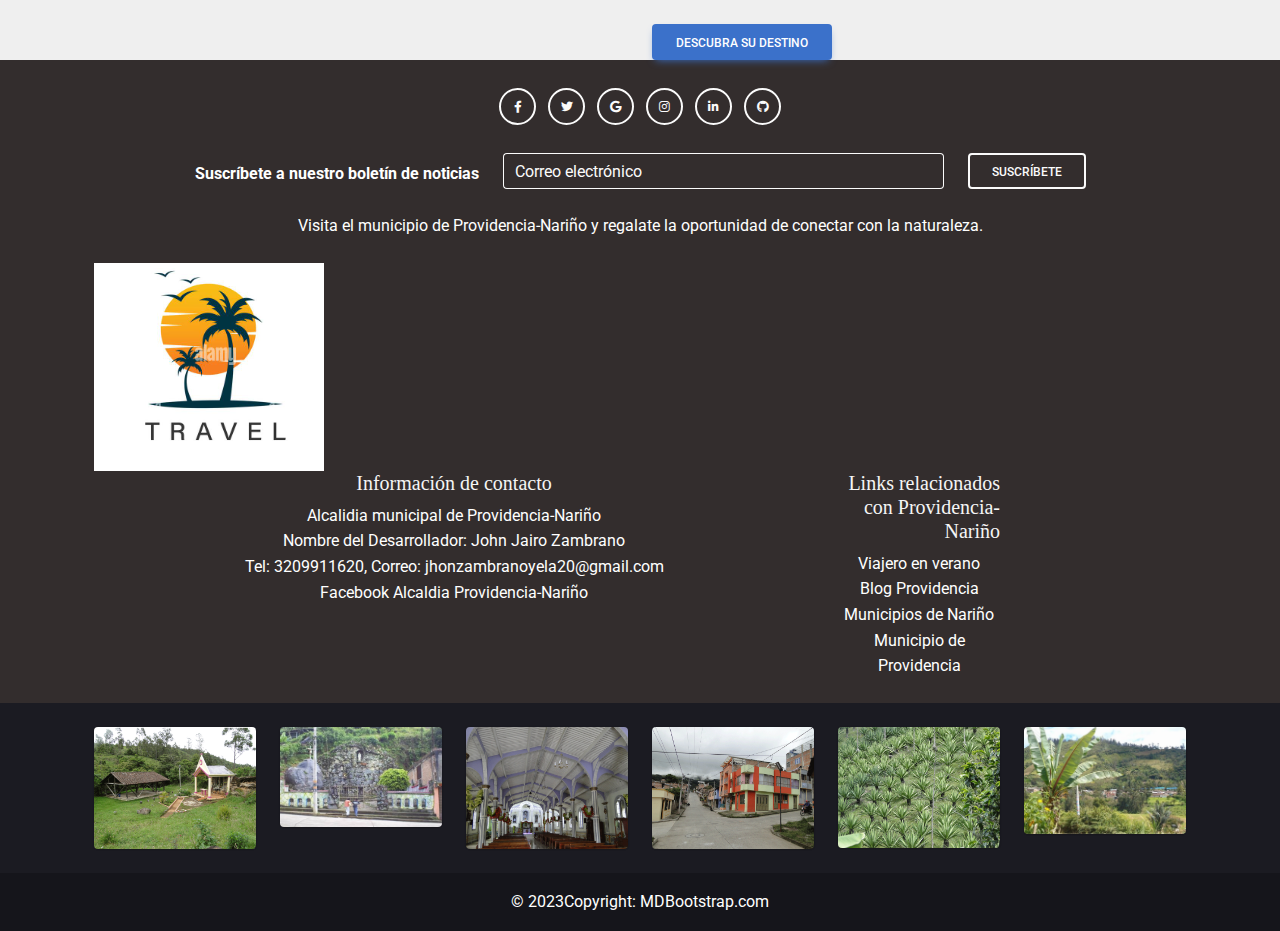
<file: GuiaTuristica.html>
<!DOCTYPE html>
<html lang="es">

<head>
    <meta charset="UTF-8" />
    <meta name="viewport" content="width=device-width, initial-scale=1, shrink-to-fit=no" />
    <meta http-equiv="x-ua-compatible" content="ie=edge" />
    <title>Guia turistica</title>
    <!-- MDB icon -->
    <link rel="icon" href="img/mdb-favicon.ico" type="image/x-icon" />
    <!-- Font Awesome -->
    <link rel="stylesheet" href="https://cdnjs.cloudflare.com/ajax/libs/font-awesome/6.0.0/css/all.min.css" />
    <!-- Google Fonts Roboto -->
    <link rel="stylesheet" href="https://fonts.googleapis.com/css2?family=Roboto:wght@300;400;500;700;900&display=swap" />
    <!-- MDB -->
    <link rel="stylesheet" href="css/mdb.min.css" />
    <link rel="stylesheet" type="text/css" href="css/estilos.css" />
</head>

<!-----Cuerpo de la página------>

<body>


    <!-----Encabezado de la página------>
    <header>

        <br>

        <h1>Conoce Providencia con TravelProv </h1>

        <br>

        <nav class="navbar navbar-expand-lg navbar-light bg-light">
            <!-- Envoltura de contenedores -->
            <div class="container-fluid">
                <!-- Botón de activación -->
                <button class="navbar-toggler" type="button" data-mdb-toggle="collapse" data-mdb-target="#navbarLeftAlignExample" aria-controls="navbarLeftAlignExample" aria-expanded="false" aria-label="Toggle navigation">
        <i class="fas fa-bars"></i>
      </button>

                <!-- Envoltorio plegable-->

                <div class="collapse navbar-collapse" id="navbarLeftAlignExample">
                    <!-- Left links -->
                    <ul class="navbar-nav me-auto mb-2 mb-lg-0">
                        <li class="nav-item">
                            <a class="nav-link active" aria-current="page" href="index.html">Inicio</a>
                        </li>

                        <!-- Barra de navegación desplegable 1 -->
                        <li class="nav-item dropdown">
                            <a class="btn btn-secondary dropdown-toggle" href="#" id="navbarDropdown" role="button" data-mdb-toggle="dropdown" aria-expanded="false">
              Viaja a Providencia
            </a>
                            <!-- Menu desplegable -->
                            <ul class="dropdown-menu dropdown-menu-dark" aria-labelledby="navbarDropdown">
                                <li>
                                    <a class="dropdown-item" href="Noticias.html"> Noticias</a>
                                </li>
                                <li>
                                    <li>
                                        <a class="dropdown-item" href="PlaneSuViaje.html">Planee su Viaje</a>
                                    </li>
                                    <a class="dropdown-item" href="AtractivosT.html">Atractivos TurÍsticos</a>
                                </li>
                                <li>
                                    <hr class="dropdown-divider" />
                                </li>
                                <li>
                                    <a class="dropdown-item" href="LugaresSugeridos.html">Lugares Sugeridos</a>
                                </li>
                                <li>
                                    <a class="dropdown-item" href="GuiaTuristica.html">Guia Turistica</a>
                                </li>
                            </ul>
                        </li>


                        <!-- Barra de navegación desplegable 2-->

                        <li class="nav-item dropdown">
                            <a class="btn btn-secondary dropdown-toggle" href="#" id="navbarDropdown" role="button" data-mdb-toggle="dropdown" aria-expanded="false">
              Turismo 
            </a>
                            <!-- Menu desplegable -->
                            <ul class="dropdown-menu dropdown-menu-dark" aria-labelledby="navbarDropdown">
                                <li>
                                    <a class="dropdown-item" href="Transporte.html"> Transporte</a>
                                </li>
                                <li>
                                    <li>
                                        <a class="dropdown-item" href="Hoteles.html">Hoteles</a>
                                    </li>
                                    <a class="dropdown-item" href="Restaurantes.html">Restaurantes</a>
                                </li>
                                <li>
                                    <hr class="dropdown-divider" />
                                </li>
                                <li>
                                    <a class="dropdown-item" href="GuiasDeTurismo.html">Guias de Turismo</a>
                                </li>

                            </ul>
                        </li>


                    </ul>

                    <!---Icono de notoficaciones-->
                    <i class="far fa-bell"></i>

                    <!-- Left links -->
                </div>
                <!-- Collapsible wrapper -->
            </div>
            <!-- Container wrapper -->



            <!-----Botton buscar-->

            <div class="input-group">
                <div class="form-outline">
                    <input type="search" id="form1" class="form-control" />
                    <label class="form-label" for="form1">Buscar</label>
                </div>
                <button type="button" class="btn btn-primary">
      <i class="fas fa-search"> </i>
    </button>
            </div>


        </nav>
        <br>


        <!-- Background image -->
        <div class="p-5 text-center bg-image" style="
      background-image: url('img/ParqueMunicipal.png');
      height: 400px;
    ">
            <div class="mask" style="background-color: rgba(0, 0, 0, 0.6);">
                <div class="d-flex justify-content-center align-items-center h-100">
                    <div class="text-white">
                        <h1 class="mb-3">PLANEE SU VIAJE</h1>
                        <h4 class="mb-3">Bienvenidos</h4>
                        <a class="btn btn-outline-light btn-lg" href="http://www.providencia-narino.gov.co/tema/turismo" role="button">Conoce</a
          >
        </div>
      </div>
    </div>
  </div>
  <!-- Background image -->


</header>
    


<section1>


  

        <!-----Mapa---->
        <h2>Mapa de localización del municipio de Providencia-Nariño </h2>
        <br>

        <div class="row">

            <div class="col-md-6">
                <div class="mapa">
                    <img src="img/MapaProvi.png" class="card-img-top" alt="Fissure in Sandstone" />
                    <div class="mapa-body">
                        <h5 class="mapa-title">Municipio de Providencia</h5>
                        <br>

                        <a href="https://www.google.com/maps/place/Providencia,+Nari%C3%B1o/@1.239018,-77.6000049,17z/data=!3m1!4b1!4m6!3m5!1s0x8e2eb5b7e95c8387:0xa60660f1937ca9d4!8m2!3d1.239018!4d-77.59743!16s%2Fm%2F02qmv3c?hl=es" class="btn btn-primary">Planee su viaje</a>
                    </div>
                </div>
            </div>

            <!-----Targeta con una descripción 2---->

            <div class="col-md-6">
                <div class="mapa">

                    <iframe src="https://www.google.com/maps/embed?pb=!1m18!1m12!1m3!1d3988.8854609997!2d-77.
                    60000487532982!3d1.239017998749179!2m3!1f0!2f0!3f0!3m2!1i1024!2i768!4f13.
                    1!3m3!1m2!1s0x8e2eb5b7e95c8387%3A0xa60660f1937ca9d4!2sProvidencia%2C%20Nari%C3%B1o
                    !5e0!3m2!1ses!2sco!4v1684787351783!5m2!1ses!2sco" width="700" height="850" style="border:0;" allowfullscreen="" loading="lazy" referrerpolicy="no-referrer-when-downgrade"></iframe>

                    <div class="mapa-body">
                        <h5 class="card-title">Como llegar a Providencia</h5>
                        <br>

                        <a href="https://www.google.com/maps/place/Providencia,+Nari%C3%B1o/@1.239018,-77.6000049,17z/data=!3m1!4b1!4m6!3m5!1s0x8e2eb5b7e95c8387:0xa60660f1937ca9d4!8m2!3d1.239018!4d-77.59743!16s%2Fm%2F02qmv3c?hl=es" class="btn btn-primary">Descubra su destino</a>
                    </div>
                </div>
            </div>



        </div>



        </section1>


        <footer>

            <section>

            </section>

            <!-- Footer -->
            <footer class="bg-dark text-center text-white">
                <!-- Grid container -->
                <div class="container p-4">

                    <!-- Section: Social media -->
                    <section class="mb-4">
                        <!-- Facebook -->
                        <a class="btn btn-outline-light btn-floating m-1" href="https://www.facebook.com/JoseEduardoOviedo2021" role="button"><i class="fab fa-facebook-f"></i
      ></a>

                        <!-- Twitter -->
                        <a class="btn btn-outline-light btn-floating m-1" href="https://www.facebook.com/JoseEduardoOviedo2021!" role="button"><i class="fab fa-twitter"></i
      ></a>

                        <!-- Google -->
                        <a class="btn btn-outline-light btn-floating m-1" href="http://www.providencia-narino.gov.co/municipio/providencia-narino" role="button"><i class="fab fa-google"></i
      ></a>

                        <!-- Instagram -->
                        <a class="btn btn-outline-light btn-floating m-1" href="#!" role="button"><i class="fab fa-instagram"></i
      ></a>

                        <!-- Linkedin -->
                        <a class="btn btn-outline-light btn-floating m-1" href="#!" role="button"><i class="fab fa-linkedin-in"></i
      ></a>

                        <!-- Github -->
                        <a class="btn btn-outline-light btn-floating m-1" href="#!" role="button"><i class="fab fa-github"></i
      ></a>
                    </section>
                    <!-- Section: Social media -->


                    <!-- Section: Form -->
                    <section class="">
                        <form action="">
                            <!--Grid row-->
                            <div class="row d-flex justify-content-center">
                                <!--Grid column-->
                                <div class="col-auto">
                                    <p class="pt-2">
                                        <strong>Suscríbete a nuestro boletín de noticias</strong>
                                    </p>
                                </div>
                                <!--Grid column-->

                                <!--Grid column-->
                                <div class="col-md-5 col-12">
                                    <!-- Email input -->
                                    <div class="form-outline form-white mb-4">
                                        <input type="email" id="form5Example21" class="form-control" />
                                        <label class="form-label" for="form5Example21">Correo electrónico</label>
                                    </div>
                                </div>
                                <!--Grid column-->

                                <!--Grid column-->
                                <div class="col-auto">
                                    <!-- Submit button -->
                                    <button type="submit" class="btn btn-outline-light mb-4">
              Suscríbete
            </button>
                                </div>
                                <!--Grid column-->
                            </div>
                            <!--Grid row-->
                        </form>
                    </section>
                    <!-- Section: Form -->

                    <!-- Section: Text -->
                    <section class="mb-4">
                        <p>
                            Visita el municipio de Providencia-Nariño y regalate la oportunidad de conectar con la naturaleza.
                        </p>
                    </section>
                    <!-- Section: Text -->

                    <section id="imagen">
                        <div class="col-1-md-6">
                            <img src="img/Travel.png" alt="w-100">
                        </div>
                    </section>



                    <!-- Section: Links -->
                    <section class="">
                        <!--Grid row-->
                        <div class="row">
                            <!--Grid column-->
                            <div class="col-lg-8 col-md-4 mb-2 mb-md-0">
                                <h4>Información de contacto</h4>

                                <ul class="list-unstyled mb-0">
                                    <li>
                                        <a href="http://www.providencia-narino.gov.co/" class="text-white">Alcalidia municipal de Providencia-Nariño</a>
                                    </li>
                                    <li>
                                        <a href="https://www.facebook.com/jhon.zambrano.969/" class="text-white">Nombre del Desarrollador: John Jairo Zambrano</a>
                                    </li>
                                    <li>
                                        <a href="https://mail.google.com/mail/u/0/?tab=rm&ogbl#inbox?compose=GTvVlcRwQnjkbnSGhjmvXDLXvLDHGkBfbqBgbsMskzPZcBLdBHLGVRSVrvWpbsffBcMJnvVFkHHpj" class="text-white"> Tel: 3209911620,  Correo: jhonzambranoyela20@gmail.com</a>
                                    </li>
                                    <li>
                                        <a href="https://www.facebook.com/JoseEduardoOviedo2021?ref=settings" class="text-white">Facebook Alcaldia Providencia-Nariño</a>
                                    </li>
                                </ul>
                            </div>
                            <!--Grid column-->

                            <!--Grid column-->
                            <div class="col-lg-2 col-md-4 mb-2 mb-md-0">
                                <h3>Links relacionados con Providencia-Nariño</h3>

                                <ul class="list-unstyled mb-0">
                                    <li>
                                        <a href="https://www.viajarenverano.com/?s=providencia" class="text-white">Viajero en verano</a>
                                    </li>
                                    <li>
                                        <a href="https://municipiodeprovidencia.blogspot.com/2012/12/presentacion-guanama-chiquito.html" class="text-white">Blog Providencia</a>
                                    </li>
                                    <li>
                                        <a href="https://www.municipios.com.co/narino/providencia" class="text-white">Municipios de Nariño</a>
                                    </li>
                                    <li>
                                        <a href="https://www.municipio.com.co/municipio-providencia.html" class="text-white">Municipio de Providencia</a>
                                    </li>
                                </ul>
                            </div>
                            <!--Grid column-->
                        </div>
                        <!--Grid row-->
                    </section>
                    <!-- Section: Links -->
                </div>
                <!-- Grid container -->
                <footer class="text-center text-white" style="background-color: rgb(27, 27, 34);">
                    <!-- Grid container -->
                    <div class="container p-4">
                        <!-- Section: Images -->
                        <section class="">
                            <div class="row">
                                <div class="col-lg-2 col-md-12 mb-4 mb-md-0">
                                    <div class="bg-image hover-overlay ripple shadow-1-strong rounded" data-ripple-color="light">
                                        <img src="img/AguasTermales.png" class="w-100" />
                                        <a href="#!">
                                            <div class="mask" style="background-color: rgba(251, 251, 251, 0.2);"></div>
                                        </a>
                                    </div>
                                </div>
                                <div class="col-lg-2 col-md-12 mb-4 mb-md-0">
                                    <div class="bg-image hover-overlay ripple shadow-1-strong rounded" data-ripple-color="light">
                                        <img src="img/GrutaPiedraCristo.png" class="w-100" />
                                        <a href="#!">
                                            <div class="mask" style="background-color: rgba(251, 251, 251, 0.2);"></div>
                                        </a>
                                    </div>
                                </div>
                                <div class="col-lg-2 col-md-12 mb-4 mb-md-0">
                                    <div class="bg-image hover-overlay ripple shadow-1-strong rounded" data-ripple-color="light">
                                        <img src="img/IglesiaProvi.png" class="w-100" />
                                        <a href="#!">
                                            <div class="mask" style="background-color: rgba(251, 251, 251, 0.2);"></div>
                                        </a>
                                    </div>
                                </div>
                                <div class="col-lg-2 col-md-12 mb-4 mb-md-0">
                                    <div class="bg-image hover-overlay ripple shadow-1-strong rounded" data-ripple-color="light">
                                        <img src="img/CallesProvi.png" class="w-100" />
                                        <a href="#!">
                                            <div class="mask" style="background-color: rgba(251, 251, 251, 0.2);"></div>
                                        </a>
                                    </div>
                                </div>
                                <div class="col-lg-2 col-md-12 mb-4 mb-md-0">
                                    <div class="bg-image hover-overlay ripple shadow-1-strong rounded" data-ripple-color="light">
                                        <img src="img/CultivoFiqueProvi.png" class="w-100" />
                                        <a href="#!">
                                            <div class="mask" style="background-color: rgba(251, 251, 251, 0.2);"></div>
                                        </a>
                                    </div>
                                </div>
                                <div class="col-lg-2 col-md-12 mb-4 mb-md-0">
                                    <div class="bg-image hover-overlay ripple shadow-1-strong rounded" data-ripple-color="light">
                                        <img src="img/ProviEstadio.png" class="w-100" />
                                        <a href="#!">
                                            <div class="mask" style="background-color: rgba(251, 251, 251, 0.2);"></div>
                                        </a>
                                    </div>
                                </div>
                            </div>
                        </section>
                        <!-- Section: Images -->
                    </div>
                    <!-- Grid container -->

                    <!-- Copyright -->
                    <div class="text-center p-3" style="background-color: rgba(0, 0, 0, 0.2);">
                        © 2023Copyright:
                        <a class="text-white" href="https://mdbootstrap.com/">MDBootstrap.com</a>
                    </div>
                    <!-- Copyright -->
                </footer>

                <!-- Copyright -->
            </footer>
            <!-- Footer -->

        </footer>



        <!-- MDB -->
        <script type="text/javascript" src="js/mdb.min.js"></script>
        <!-- Custom scripts -->
        <script type="text/javascript"></script>
</body>

</html>
</file>
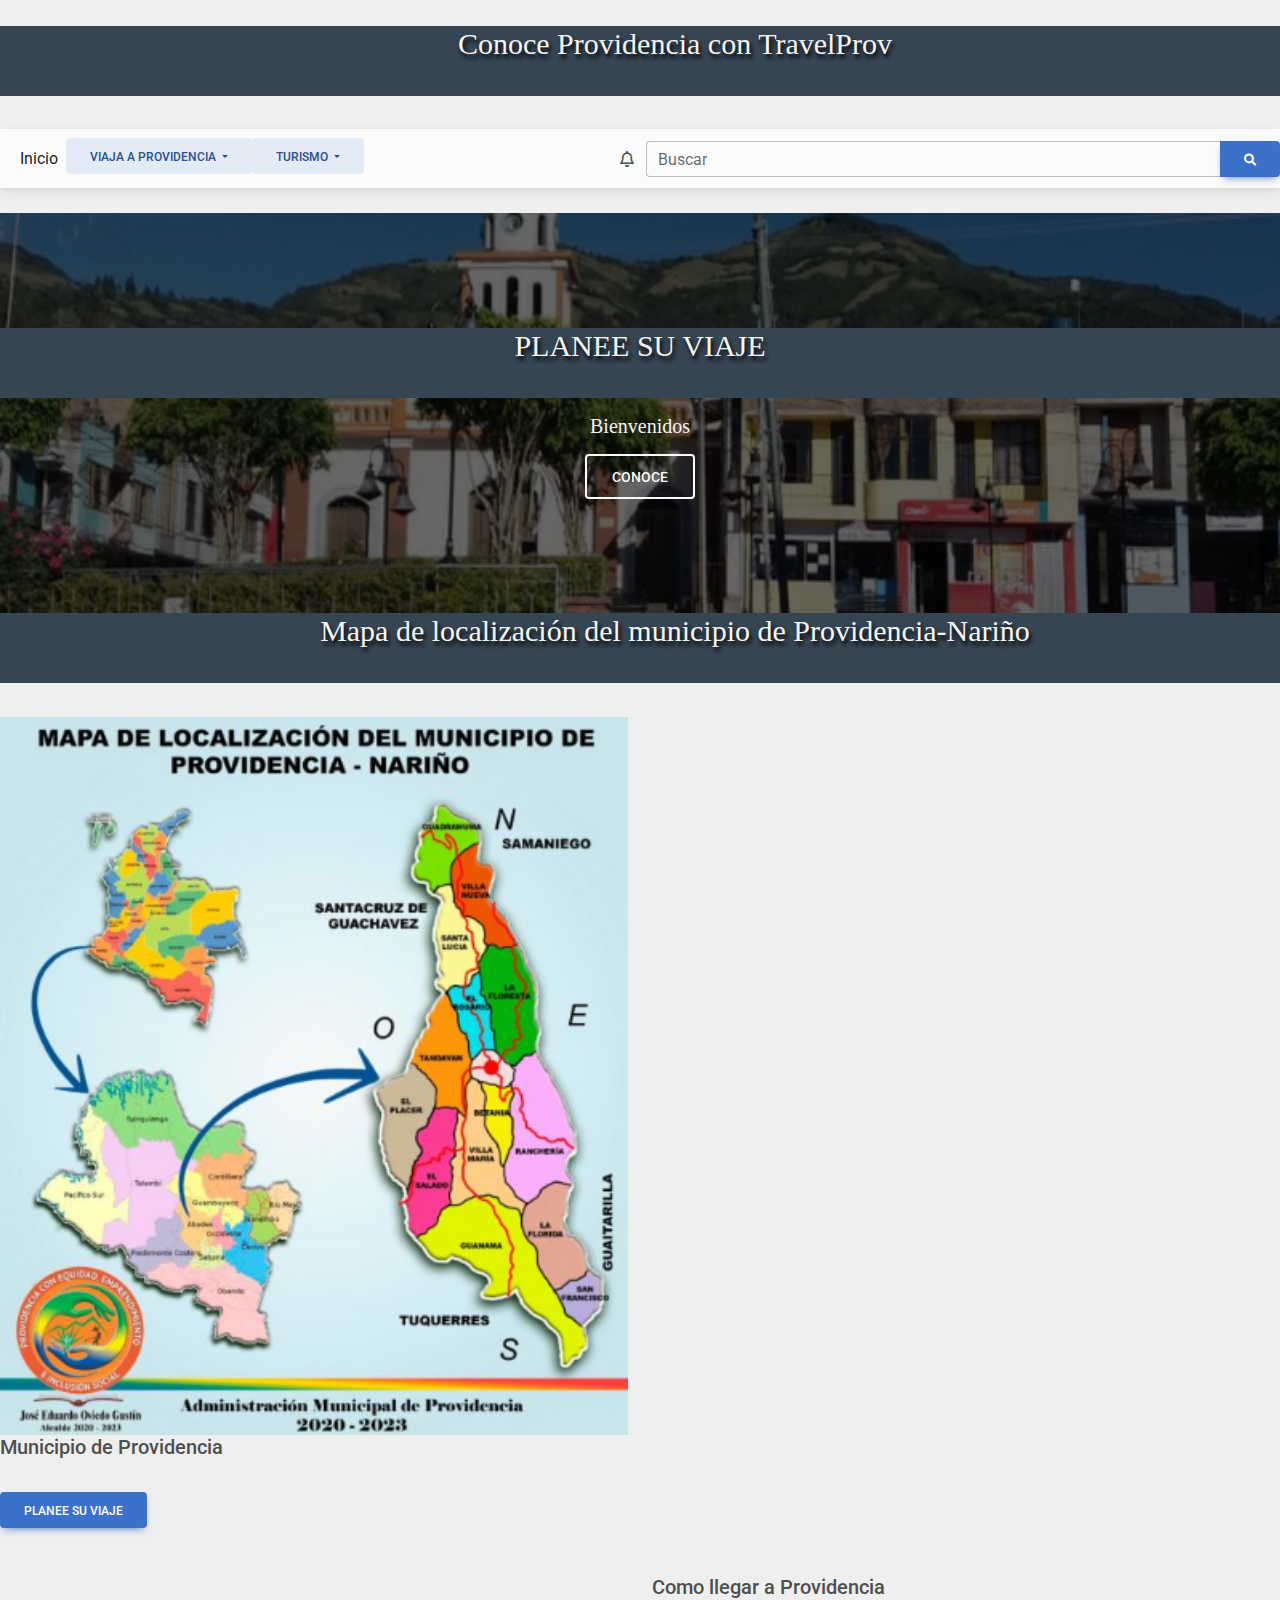
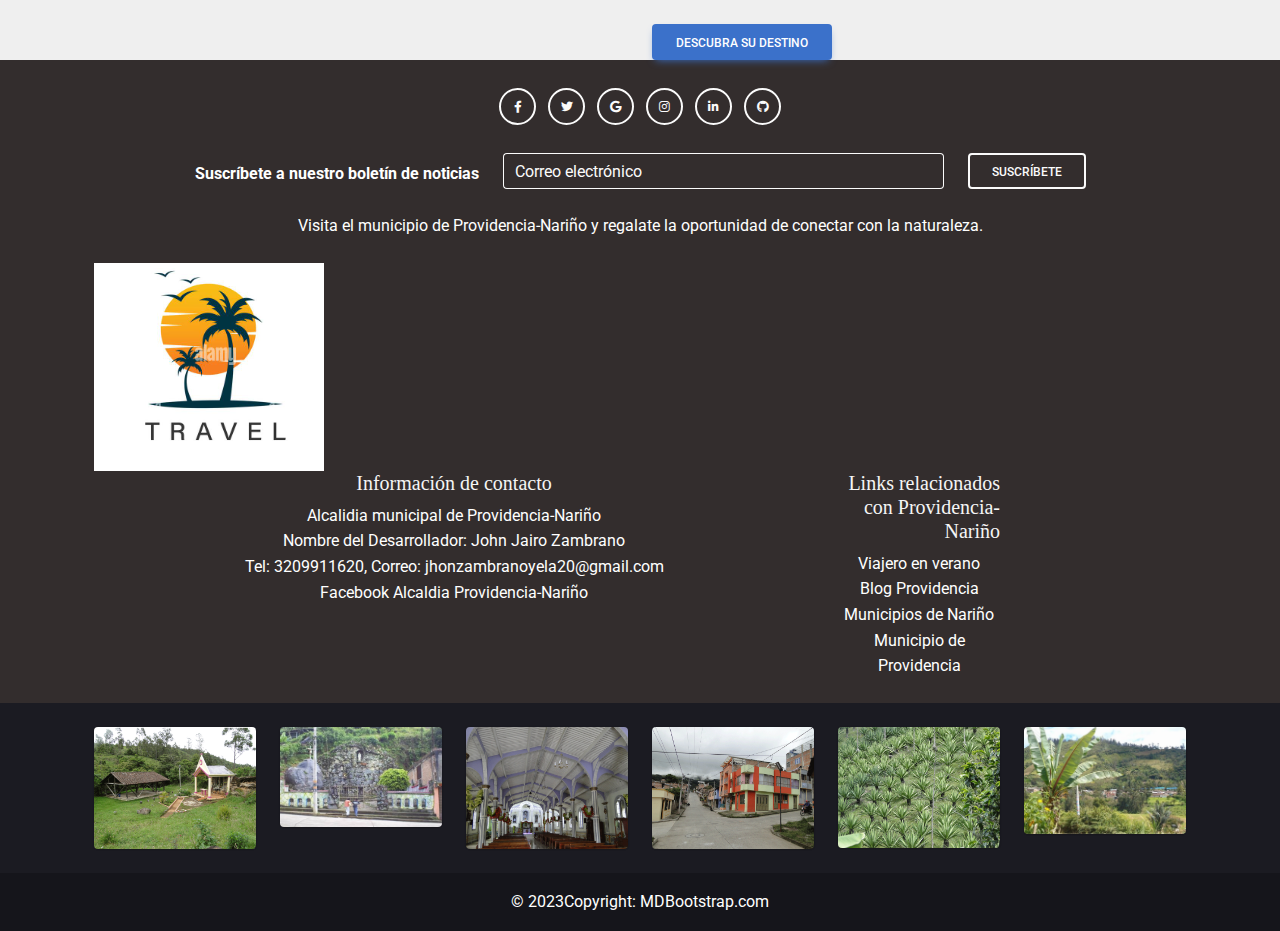
<file: Hoteles.html>
<!DOCTYPE html>
<html lang="es">

<head>
    <meta charset="UTF-8" />
    <meta name="viewport" content="width=device-width, initial-scale=1, shrink-to-fit=no" />
    <meta http-equiv="x-ua-compatible" content="ie=edge" />
    <title>Hoteles</title>
    <!-- MDB icon -->
    <link rel="icon" href="img/mdb-favicon.ico" type="image/x-icon" />
    <!-- Font Awesome -->
    <link rel="stylesheet" href="https://cdnjs.cloudflare.com/ajax/libs/font-awesome/6.0.0/css/all.min.css" />
    <!-- Google Fonts Roboto -->
    <link rel="stylesheet" href="https://fonts.googleapis.com/css2?family=Roboto:wght@300;400;500;700;900&display=swap" />
    <!-- MDB -->
    <link rel="stylesheet" href="css/mdb.min.css" />
    <link rel="stylesheet" type="text/css" href="css/estilos.css" />
</head>

<!-----Cuerpo de la página------>

<body>


    <!-----Encabezado de la página------>
    <header>

        <br>

        <h1>Conoce Providencia con TravelProv </h1>

        <br>

        <nav class="navbar navbar-expand-lg navbar-light bg-light">
            <!-- Envoltura de contenedores -->
            <div class="container-fluid">
                <!-- Botón de activación -->
                <button class="navbar-toggler" type="button" data-mdb-toggle="collapse" data-mdb-target="#navbarLeftAlignExample" aria-controls="navbarLeftAlignExample" aria-expanded="false" aria-label="Toggle navigation">
        <i class="fas fa-bars"></i>
      </button>

                <!-- Envoltorio plegable-->

                <div class="collapse navbar-collapse" id="navbarLeftAlignExample">
                    <!-- Left links -->
                    <ul class="navbar-nav me-auto mb-2 mb-lg-0">
                        <li class="nav-item">
                            <a class="nav-link active" aria-current="page" href="index.html">Inicio</a>
                        </li>

                        <!-- Barra de navegación desplegable 1 -->
                        <li class="nav-item dropdown">
                            <a class="btn btn-secondary dropdown-toggle" href="#" id="navbarDropdown" role="button" data-mdb-toggle="dropdown" aria-expanded="false">
              Viaja a Providencia
            </a>
                            <!-- Menu desplegable -->
                            <ul class="dropdown-menu dropdown-menu-dark" aria-labelledby="navbarDropdown">
                                <li>
                                    <a class="dropdown-item" href="Noticias.html"> Noticias</a>
                                </li>
                                <li>
                                    <li>
                                        <a class="dropdown-item" href="PlaneSuViaje.html">Planee su Viaje</a>
                                    </li>
                                    <a class="dropdown-item" href="AtractivosT.html">Atractivos TurÍsticos</a>
                                </li>
                                <li>
                                    <hr class="dropdown-divider" />
                                </li>
                                <li>
                                    <a class="dropdown-item" href="LugaresSugeridos.html">Lugares Sugeridos</a>
                                </li>
                                <li>
                                    <a class="dropdown-item" href="GuiaTuristica.html">Guia Turistica</a>
                                </li>
                            </ul>
                        </li>


                        <!-- Barra de navegación desplegable 2-->

                        <li class="nav-item dropdown">
                            <a class="btn btn-secondary dropdown-toggle" href="#" id="navbarDropdown" role="button" data-mdb-toggle="dropdown" aria-expanded="false">
              Turismo 
            </a>
                            <!-- Menu desplegable -->
                            <ul class="dropdown-menu dropdown-menu-dark" aria-labelledby="navbarDropdown">
                                <li>
                                    <a class="dropdown-item" href="Transporte.html"> Transporte</a>
                                </li>
                                <li>
                                    <li>
                                        <a class="dropdown-item" href="Hoteles.html">Hoteles</a>
                                    </li>
                                    <a class="dropdown-item" href="Restaurantes.html">Restaurantes</a>
                                </li>
                                <li>
                                    <hr class="dropdown-divider" />
                                </li>
                                <li>
                                    <a class="dropdown-item" href="GuiasDeTurismo.html">Guias de Turismo</a>
                                </li>

                            </ul>
                        </li>


                    </ul>

                    <!---Icono de notoficaciones-->
                    <i class="far fa-bell"></i>

                    <!-- Left links -->
                </div>
                <!-- Collapsible wrapper -->
            </div>
            <!-- Container wrapper -->



            <!-----Botton buscar-->

            <div class="input-group">
                <div class="form-outline">
                    <input type="search" id="form1" class="form-control" />
                    <label class="form-label" for="form1">Buscar</label>
                </div>
                <button type="button" class="btn btn-primary">
      <i class="fas fa-search"> </i>
    </button>
            </div>


        </nav>
        <br>


        <!-- Background image -->
        <div class="p-5 text-center bg-image" style="
      background-image: url('img/ParqueMunicipal.png');
      height: 400px;
    ">
            <div class="mask" style="background-color: rgba(0, 0, 0, 0.6);">
                <div class="d-flex justify-content-center align-items-center h-100">
                    <div class="text-white">
                        <h1 class="mb-3">PLANEE SU VIAJE</h1>
                        <h4 class="mb-3">Bienvenidos</h4>
                        <a class="btn btn-outline-light btn-lg" href="http://www.providencia-narino.gov.co/tema/turismo" role="button">Conoce</a
          >
        </div>
      </div>
    </div>
  </div>
  <!-- Background image -->


</header>
    


<section1>


  

        <!-----Mapa---->
        <h2>Mapa de localización del municipio de Providencia-Nariño </h2>
        <br>

        <div class="row">

            <div class="col-md-6">
                <div class="mapa">
                    <img src="img/MapaProvi.png" class="card-img-top" alt="Fissure in Sandstone" />
                    <div class="mapa-body">
                        <h5 class="mapa-title">Municipio de Providencia</h5>
                        <br>

                        <a href="https://www.google.com/maps/place/Providencia,+Nari%C3%B1o/@1.239018,-77.6000049,17z/data=!3m1!4b1!4m6!3m5!1s0x8e2eb5b7e95c8387:0xa60660f1937ca9d4!8m2!3d1.239018!4d-77.59743!16s%2Fm%2F02qmv3c?hl=es" class="btn btn-primary">Planee su viaje</a>
                    </div>
                </div>
            </div>

            <!-----Targeta con una descripción 2---->

            <div class="col-md-6">
                <div class="mapa">

                    <iframe src="https://www.google.com/maps/embed?pb=!1m18!1m12!1m3!1d3988.8854609997!2d-77.
                    60000487532982!3d1.239017998749179!2m3!1f0!2f0!3f0!3m2!1i1024!2i768!4f13.
                    1!3m3!1m2!1s0x8e2eb5b7e95c8387%3A0xa60660f1937ca9d4!2sProvidencia%2C%20Nari%C3%B1o
                    !5e0!3m2!1ses!2sco!4v1684787351783!5m2!1ses!2sco" width="700" height="850" style="border:0;" allowfullscreen="" loading="lazy" referrerpolicy="no-referrer-when-downgrade"></iframe>

                    <div class="mapa-body">
                        <h5 class="card-title">Como llegar a Providencia</h5>
                        <br>

                        <a href="https://www.google.com/maps/place/Providencia,+Nari%C3%B1o/@1.239018,-77.6000049,17z/data=!3m1!4b1!4m6!3m5!1s0x8e2eb5b7e95c8387:0xa60660f1937ca9d4!8m2!3d1.239018!4d-77.59743!16s%2Fm%2F02qmv3c?hl=es" class="btn btn-primary">Descubra su destino</a>
                    </div>
                </div>
            </div>



        </div>



        </section1>


        <footer>

            <section>

            </section>

            <!-- Footer -->
            <footer class="bg-dark text-center text-white">
                <!-- Grid container -->
                <div class="container p-4">

                    <!-- Section: Social media -->
                    <section class="mb-4">
                        <!-- Facebook -->
                        <a class="btn btn-outline-light btn-floating m-1" href="https://www.facebook.com/JoseEduardoOviedo2021" role="button"><i class="fab fa-facebook-f"></i
      ></a>

                        <!-- Twitter -->
                        <a class="btn btn-outline-light btn-floating m-1" href="https://www.facebook.com/JoseEduardoOviedo2021!" role="button"><i class="fab fa-twitter"></i
      ></a>

                        <!-- Google -->
                        <a class="btn btn-outline-light btn-floating m-1" href="http://www.providencia-narino.gov.co/municipio/providencia-narino" role="button"><i class="fab fa-google"></i
      ></a>

                        <!-- Instagram -->
                        <a class="btn btn-outline-light btn-floating m-1" href="#!" role="button"><i class="fab fa-instagram"></i
      ></a>

                        <!-- Linkedin -->
                        <a class="btn btn-outline-light btn-floating m-1" href="#!" role="button"><i class="fab fa-linkedin-in"></i
      ></a>

                        <!-- Github -->
                        <a class="btn btn-outline-light btn-floating m-1" href="#!" role="button"><i class="fab fa-github"></i
      ></a>
                    </section>
                    <!-- Section: Social media -->


                    <!-- Section: Form -->
                    <section class="">
                        <form action="">
                            <!--Grid row-->
                            <div class="row d-flex justify-content-center">
                                <!--Grid column-->
                                <div class="col-auto">
                                    <p class="pt-2">
                                        <strong>Suscríbete a nuestro boletín de noticias</strong>
                                    </p>
                                </div>
                                <!--Grid column-->

                                <!--Grid column-->
                                <div class="col-md-5 col-12">
                                    <!-- Email input -->
                                    <div class="form-outline form-white mb-4">
                                        <input type="email" id="form5Example21" class="form-control" />
                                        <label class="form-label" for="form5Example21">Correo electrónico</label>
                                    </div>
                                </div>
                                <!--Grid column-->

                                <!--Grid column-->
                                <div class="col-auto">
                                    <!-- Submit button -->
                                    <button type="submit" class="btn btn-outline-light mb-4">
              Suscríbete
            </button>
                                </div>
                                <!--Grid column-->
                            </div>
                            <!--Grid row-->
                        </form>
                    </section>
                    <!-- Section: Form -->

                    <!-- Section: Text -->
                    <section class="mb-4">
                        <p>
                            Visita el municipio de Providencia-Nariño y regalate la oportunidad de conectar con la naturaleza.
                        </p>
                    </section>
                    <!-- Section: Text -->

                    <section id="imagen">
                        <div class="col-1-md-6">
                            <img src="img/Travel.png" alt="w-100">
                        </div>
                    </section>



                    <!-- Section: Links -->
                    <section class="">
                        <!--Grid row-->
                        <div class="row">
                            <!--Grid column-->
                            <div class="col-lg-8 col-md-4 mb-2 mb-md-0">
                                <h4>Información de contacto</h4>

                                <ul class="list-unstyled mb-0">
                                    <li>
                                        <a href="http://www.providencia-narino.gov.co/" class="text-white">Alcalidia municipal de Providencia-Nariño</a>
                                    </li>
                                    <li>
                                        <a href="https://www.facebook.com/jhon.zambrano.969/" class="text-white">Nombre del Desarrollador: John Jairo Zambrano</a>
                                    </li>
                                    <li>
                                        <a href="https://mail.google.com/mail/u/0/?tab=rm&ogbl#inbox?compose=GTvVlcRwQnjkbnSGhjmvXDLXvLDHGkBfbqBgbsMskzPZcBLdBHLGVRSVrvWpbsffBcMJnvVFkHHpj" class="text-white"> Tel: 3209911620,  Correo: jhonzambranoyela20@gmail.com</a>
                                    </li>
                                    <li>
                                        <a href="https://www.facebook.com/JoseEduardoOviedo2021?ref=settings" class="text-white">Facebook Alcaldia Providencia-Nariño</a>
                                    </li>
                                </ul>
                            </div>
                            <!--Grid column-->

                            <!--Grid column-->
                            <div class="col-lg-2 col-md-4 mb-2 mb-md-0">
                                <h3>Links relacionados con Providencia-Nariño</h3>

                                <ul class="list-unstyled mb-0">
                                    <li>
                                        <a href="https://www.viajarenverano.com/?s=providencia" class="text-white">Viajero en verano</a>
                                    </li>
                                    <li>
                                        <a href="https://municipiodeprovidencia.blogspot.com/2012/12/presentacion-guanama-chiquito.html" class="text-white">Blog Providencia</a>
                                    </li>
                                    <li>
                                        <a href="https://www.municipios.com.co/narino/providencia" class="text-white">Municipios de Nariño</a>
                                    </li>
                                    <li>
                                        <a href="https://www.municipio.com.co/municipio-providencia.html" class="text-white">Municipio de Providencia</a>
                                    </li>
                                </ul>
                            </div>
                            <!--Grid column-->
                        </div>
                        <!--Grid row-->
                    </section>
                    <!-- Section: Links -->
                </div>
                <!-- Grid container -->
                <footer class="text-center text-white" style="background-color: rgb(27, 27, 34);">
                    <!-- Grid container -->
                    <div class="container p-4">
                        <!-- Section: Images -->
                        <section class="">
                            <div class="row">
                                <div class="col-lg-2 col-md-12 mb-4 mb-md-0">
                                    <div class="bg-image hover-overlay ripple shadow-1-strong rounded" data-ripple-color="light">
                                        <img src="img/AguasTermales.png" class="w-100" />
                                        <a href="#!">
                                            <div class="mask" style="background-color: rgba(251, 251, 251, 0.2);"></div>
                                        </a>
                                    </div>
                                </div>
                                <div class="col-lg-2 col-md-12 mb-4 mb-md-0">
                                    <div class="bg-image hover-overlay ripple shadow-1-strong rounded" data-ripple-color="light">
                                        <img src="img/GrutaPiedraCristo.png" class="w-100" />
                                        <a href="#!">
                                            <div class="mask" style="background-color: rgba(251, 251, 251, 0.2);"></div>
                                        </a>
                                    </div>
                                </div>
                                <div class="col-lg-2 col-md-12 mb-4 mb-md-0">
                                    <div class="bg-image hover-overlay ripple shadow-1-strong rounded" data-ripple-color="light">
                                        <img src="img/IglesiaProvi.png" class="w-100" />
                                        <a href="#!">
                                            <div class="mask" style="background-color: rgba(251, 251, 251, 0.2);"></div>
                                        </a>
                                    </div>
                                </div>
                                <div class="col-lg-2 col-md-12 mb-4 mb-md-0">
                                    <div class="bg-image hover-overlay ripple shadow-1-strong rounded" data-ripple-color="light">
                                        <img src="img/CallesProvi.png" class="w-100" />
                                        <a href="#!">
                                            <div class="mask" style="background-color: rgba(251, 251, 251, 0.2);"></div>
                                        </a>
                                    </div>
                                </div>
                                <div class="col-lg-2 col-md-12 mb-4 mb-md-0">
                                    <div class="bg-image hover-overlay ripple shadow-1-strong rounded" data-ripple-color="light">
                                        <img src="img/CultivoFiqueProvi.png" class="w-100" />
                                        <a href="#!">
                                            <div class="mask" style="background-color: rgba(251, 251, 251, 0.2);"></div>
                                        </a>
                                    </div>
                                </div>
                                <div class="col-lg-2 col-md-12 mb-4 mb-md-0">
                                    <div class="bg-image hover-overlay ripple shadow-1-strong rounded" data-ripple-color="light">
                                        <img src="img/ProviEstadio.png" class="w-100" />
                                        <a href="#!">
                                            <div class="mask" style="background-color: rgba(251, 251, 251, 0.2);"></div>
                                        </a>
                                    </div>
                                </div>
                            </div>
                        </section>
                        <!-- Section: Images -->
                    </div>
                    <!-- Grid container -->

                    <!-- Copyright -->
                    <div class="text-center p-3" style="background-color: rgba(0, 0, 0, 0.2);">
                        © 2023Copyright:
                        <a class="text-white" href="https://mdbootstrap.com/">MDBootstrap.com</a>
                    </div>
                    <!-- Copyright -->
                </footer>

                <!-- Copyright -->
            </footer>
            <!-- Footer -->

        </footer>



        <!-- MDB -->
        <script type="text/javascript" src="js/mdb.min.js"></script>
        <!-- Custom scripts -->
        <script type="text/javascript"></script>
</body>

</html>
</file>
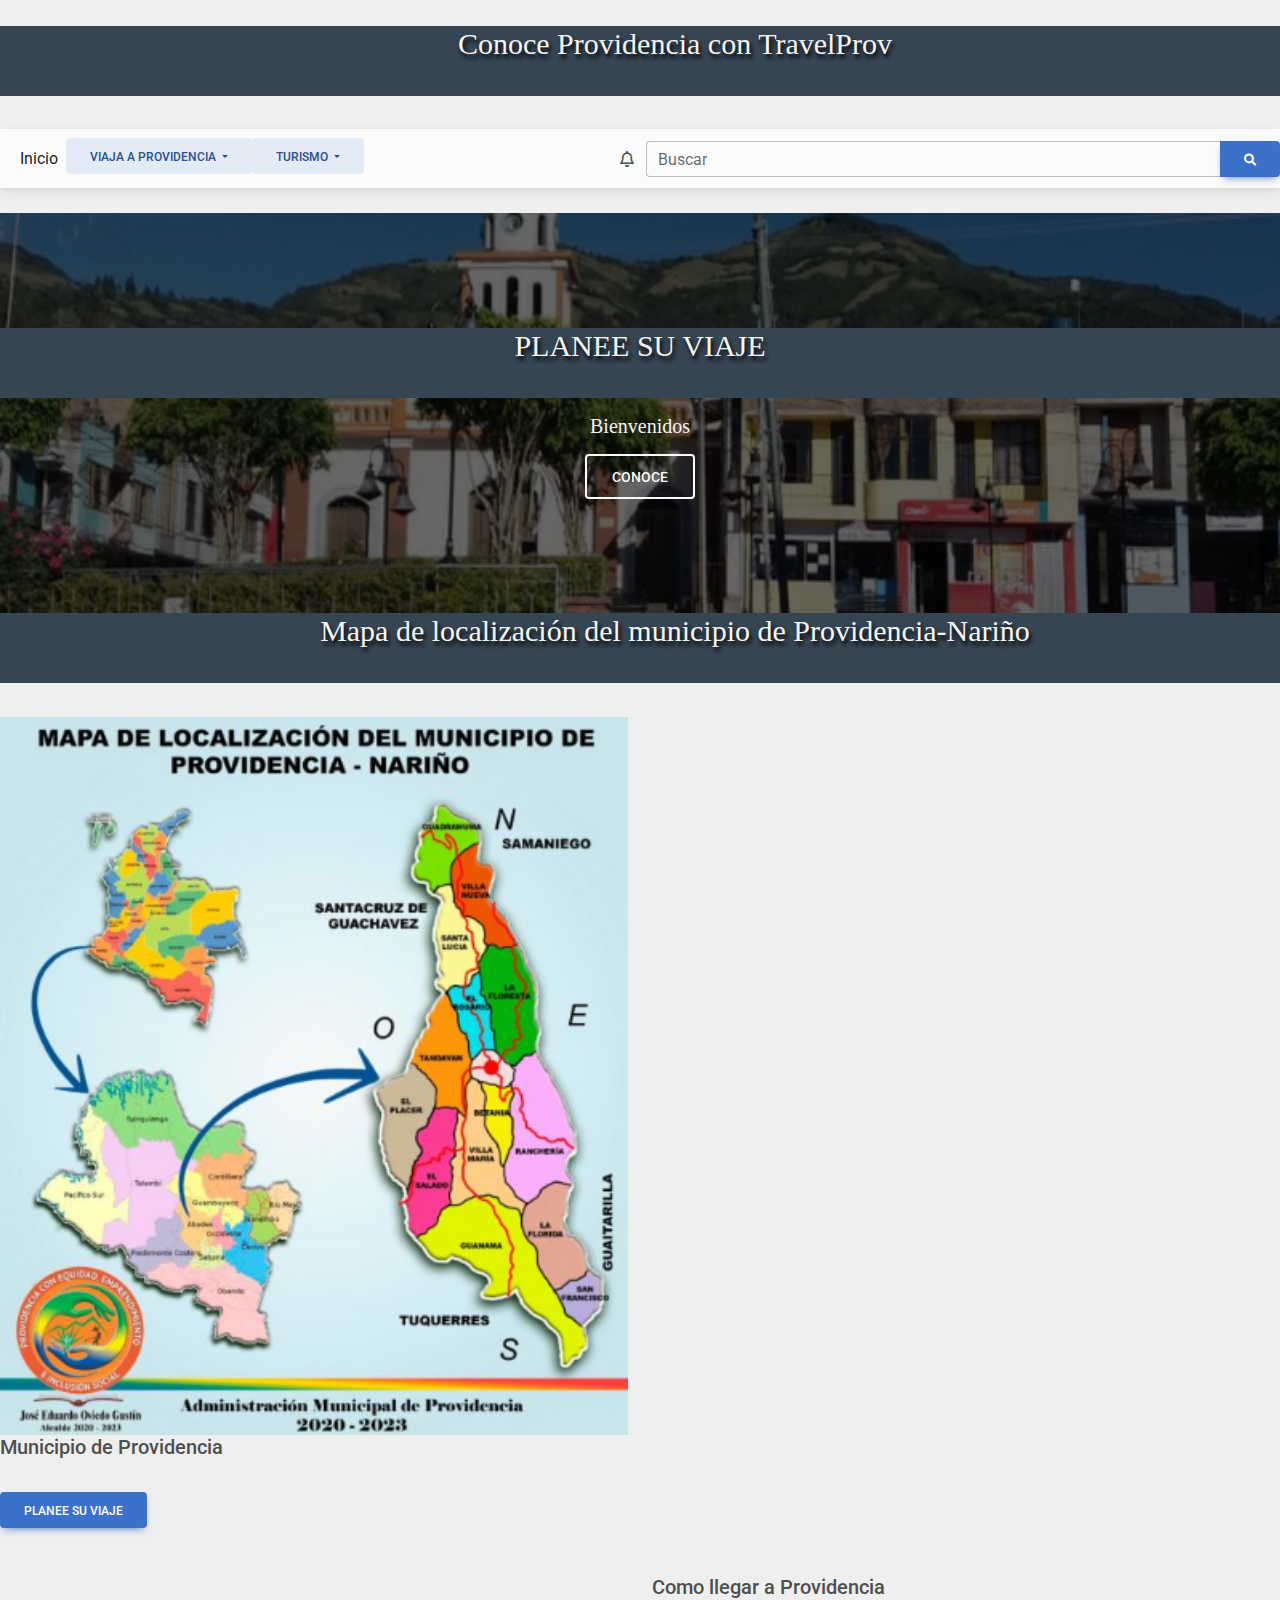
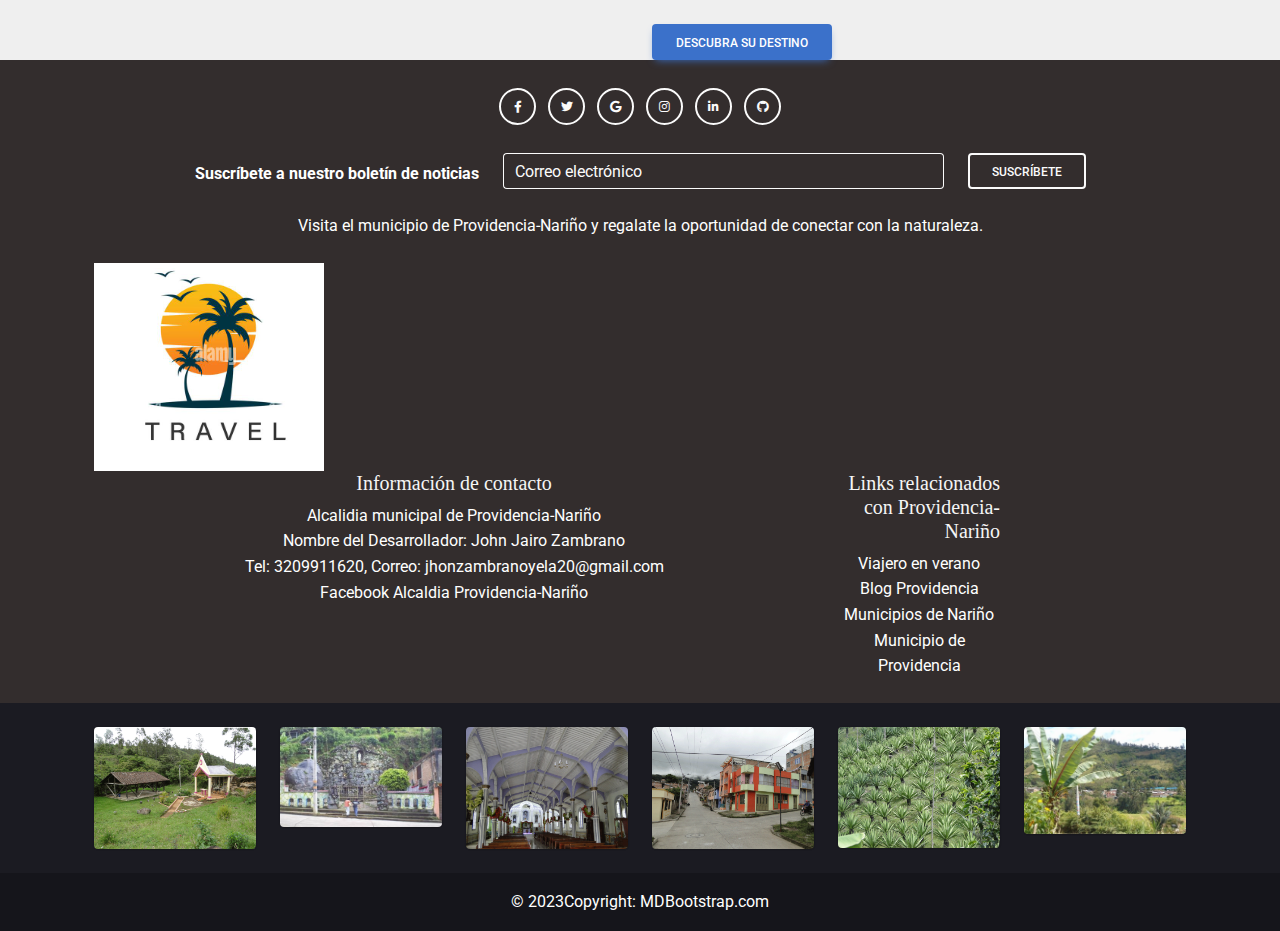
<file: LugaresSugeridos.html>
<!DOCTYPE html>
<html lang="es">

<head>
    <meta charset="UTF-8" />
    <meta name="viewport" content="width=device-width, initial-scale=1, shrink-to-fit=no" />
    <meta http-equiv="x-ua-compatible" content="ie=edge" />
    <title>Lugares sugeridos</title>
    <!-- MDB icon -->
    <link rel="icon" href="img/mdb-favicon.ico" type="image/x-icon" />
    <!-- Font Awesome -->
    <link rel="stylesheet" href="https://cdnjs.cloudflare.com/ajax/libs/font-awesome/6.0.0/css/all.min.css" />
    <!-- Google Fonts Roboto -->
    <link rel="stylesheet" href="https://fonts.googleapis.com/css2?family=Roboto:wght@300;400;500;700;900&display=swap" />
    <!-- MDB -->
    <link rel="stylesheet" href="css/mdb.min.css" />
    <link rel="stylesheet" type="text/css" href="css/estilos.css" />
</head>

<!-----Cuerpo de la página------>

<body>


    <!-----Encabezado de la página------>
    <header>

        <br>

        <h1>Conoce Providencia con TravelProv </h1>

        <br>

        <nav class="navbar navbar-expand-lg navbar-light bg-light">
            <!-- Envoltura de contenedores -->
            <div class="container-fluid">
                <!-- Botón de activación -->
                <button class="navbar-toggler" type="button" data-mdb-toggle="collapse" data-mdb-target="#navbarLeftAlignExample" aria-controls="navbarLeftAlignExample" aria-expanded="false" aria-label="Toggle navigation">
        <i class="fas fa-bars"></i>
      </button>

                <!-- Envoltorio plegable-->

                <div class="collapse navbar-collapse" id="navbarLeftAlignExample">
                    <!-- Left links -->
                    <ul class="navbar-nav me-auto mb-2 mb-lg-0">
                        <li class="nav-item">
                            <a class="nav-link active" aria-current="page" href="index.html">Inicio</a>
                        </li>

                        <!-- Barra de navegación desplegable 1 -->
                        <li class="nav-item dropdown">
                            <a class="btn btn-secondary dropdown-toggle" href="#" id="navbarDropdown" role="button" data-mdb-toggle="dropdown" aria-expanded="false">
              Viaja a Providencia
            </a>
                            <!-- Menu desplegable -->
                            <ul class="dropdown-menu dropdown-menu-dark" aria-labelledby="navbarDropdown">
                                <li>
                                    <a class="dropdown-item" href="Noticias.html"> Noticias</a>
                                </li>
                                <li>
                                    <li>
                                        <a class="dropdown-item" href="PlaneSuViaje.html">Planee su Viaje</a>
                                    </li>
                                    <a class="dropdown-item" href="AtractivosT.html">Atractivos TurÍsticos</a>
                                </li>
                                <li>
                                    <hr class="dropdown-divider" />
                                </li>
                                <li>
                                    <a class="dropdown-item" href="LugaresSugeridos.html">Lugares Sugeridos</a>
                                </li>
                                <li>
                                    <a class="dropdown-item" href="GuiaTuristica.html">Guia Turistica</a>
                                </li>
                            </ul>
                        </li>


                        <!-- Barra de navegación desplegable 2-->

                        <li class="nav-item dropdown">
                            <a class="btn btn-secondary dropdown-toggle" href="#" id="navbarDropdown" role="button" data-mdb-toggle="dropdown" aria-expanded="false">
              Turismo 
            </a>
                            <!-- Menu desplegable -->
                            <ul class="dropdown-menu dropdown-menu-dark" aria-labelledby="navbarDropdown">
                                <li>
                                    <a class="dropdown-item" href="Transporte.html"> Transporte</a>
                                </li>
                                <li>
                                    <li>
                                        <a class="dropdown-item" href="Hoteles.html">Hoteles</a>
                                    </li>
                                    <a class="dropdown-item" href="Restaurantes.html">Restaurantes</a>
                                </li>
                                <li>
                                    <hr class="dropdown-divider" />
                                </li>
                                <li>
                                    <a class="dropdown-item" href="GuiasDeTurismo.html">Guias de Turismo</a>
                                </li>

                            </ul>
                        </li>


                    </ul>

                    <!---Icono de notoficaciones-->
                    <i class="far fa-bell"></i>

                    <!-- Left links -->
                </div>
                <!-- Collapsible wrapper -->
            </div>
            <!-- Container wrapper -->



            <!-----Botton buscar-->

            <div class="input-group">
                <div class="form-outline">
                    <input type="search" id="form1" class="form-control" />
                    <label class="form-label" for="form1">Buscar</label>
                </div>
                <button type="button" class="btn btn-primary">
      <i class="fas fa-search"> </i>
    </button>
            </div>


        </nav>
        <br>


        <!-- Background image -->
        <div class="p-5 text-center bg-image" style="
      background-image: url('img/ParqueMunicipal.png');
      height: 400px;
    ">
            <div class="mask" style="background-color: rgba(0, 0, 0, 0.6);">
                <div class="d-flex justify-content-center align-items-center h-100">
                    <div class="text-white">
                        <h1 class="mb-3">PLANEE SU VIAJE</h1>
                        <h4 class="mb-3">Bienvenidos</h4>
                        <a class="btn btn-outline-light btn-lg" href="http://www.providencia-narino.gov.co/tema/turismo" role="button">Conoce</a
          >
        </div>
      </div>
    </div>
  </div>
  <!-- Background image -->


</header>
    


<section1>


  

        <!-----Mapa---->
        <h2>Mapa de localización del municipio de Providencia-Nariño </h2>
        <br>

        <div class="row">

            <div class="col-md-6">
                <div class="mapa">
                    <img src="img/MapaProvi.png" class="card-img-top" alt="Fissure in Sandstone" />
                    <div class="mapa-body">
                        <h5 class="mapa-title">Municipio de Providencia</h5>
                        <br>

                        <a href="https://www.google.com/maps/place/Providencia,+Nari%C3%B1o/@1.239018,-77.6000049,17z/data=!3m1!4b1!4m6!3m5!1s0x8e2eb5b7e95c8387:0xa60660f1937ca9d4!8m2!3d1.239018!4d-77.59743!16s%2Fm%2F02qmv3c?hl=es" class="btn btn-primary">Planee su viaje</a>
                    </div>
                </div>
            </div>

            <!-----Targeta con una descripción 2---->

            <div class="col-md-6">
                <div class="mapa">

                    <iframe src="https://www.google.com/maps/embed?pb=!1m18!1m12!1m3!1d3988.8854609997!2d-77.
                    60000487532982!3d1.239017998749179!2m3!1f0!2f0!3f0!3m2!1i1024!2i768!4f13.
                    1!3m3!1m2!1s0x8e2eb5b7e95c8387%3A0xa60660f1937ca9d4!2sProvidencia%2C%20Nari%C3%B1o
                    !5e0!3m2!1ses!2sco!4v1684787351783!5m2!1ses!2sco" width="700" height="850" style="border:0;" allowfullscreen="" loading="lazy" referrerpolicy="no-referrer-when-downgrade"></iframe>

                    <div class="mapa-body">
                        <h5 class="card-title">Como llegar a Providencia</h5>
                        <br>

                        <a href="https://www.google.com/maps/place/Providencia,+Nari%C3%B1o/@1.239018,-77.6000049,17z/data=!3m1!4b1!4m6!3m5!1s0x8e2eb5b7e95c8387:0xa60660f1937ca9d4!8m2!3d1.239018!4d-77.59743!16s%2Fm%2F02qmv3c?hl=es" class="btn btn-primary">Descubra su destino</a>
                    </div>
                </div>
            </div>



        </div>



        </section1>


        <footer>

            <section>

            </section>

            <!-- Footer -->
            <footer class="bg-dark text-center text-white">
                <!-- Grid container -->
                <div class="container p-4">

                    <!-- Section: Social media -->
                    <section class="mb-4">
                        <!-- Facebook -->
                        <a class="btn btn-outline-light btn-floating m-1" href="https://www.facebook.com/JoseEduardoOviedo2021" role="button"><i class="fab fa-facebook-f"></i
      ></a>

                        <!-- Twitter -->
                        <a class="btn btn-outline-light btn-floating m-1" href="https://www.facebook.com/JoseEduardoOviedo2021!" role="button"><i class="fab fa-twitter"></i
      ></a>

                        <!-- Google -->
                        <a class="btn btn-outline-light btn-floating m-1" href="http://www.providencia-narino.gov.co/municipio/providencia-narino" role="button"><i class="fab fa-google"></i
      ></a>

                        <!-- Instagram -->
                        <a class="btn btn-outline-light btn-floating m-1" href="#!" role="button"><i class="fab fa-instagram"></i
      ></a>

                        <!-- Linkedin -->
                        <a class="btn btn-outline-light btn-floating m-1" href="#!" role="button"><i class="fab fa-linkedin-in"></i
      ></a>

                        <!-- Github -->
                        <a class="btn btn-outline-light btn-floating m-1" href="#!" role="button"><i class="fab fa-github"></i
      ></a>
                    </section>
                    <!-- Section: Social media -->


                    <!-- Section: Form -->
                    <section class="">
                        <form action="">
                            <!--Grid row-->
                            <div class="row d-flex justify-content-center">
                                <!--Grid column-->
                                <div class="col-auto">
                                    <p class="pt-2">
                                        <strong>Suscríbete a nuestro boletín de noticias</strong>
                                    </p>
                                </div>
                                <!--Grid column-->

                                <!--Grid column-->
                                <div class="col-md-5 col-12">
                                    <!-- Email input -->
                                    <div class="form-outline form-white mb-4">
                                        <input type="email" id="form5Example21" class="form-control" />
                                        <label class="form-label" for="form5Example21">Correo electrónico</label>
                                    </div>
                                </div>
                                <!--Grid column-->

                                <!--Grid column-->
                                <div class="col-auto">
                                    <!-- Submit button -->
                                    <button type="submit" class="btn btn-outline-light mb-4">
              Suscríbete
            </button>
                                </div>
                                <!--Grid column-->
                            </div>
                            <!--Grid row-->
                        </form>
                    </section>
                    <!-- Section: Form -->

                    <!-- Section: Text -->
                    <section class="mb-4">
                        <p>
                            Visita el municipio de Providencia-Nariño y regalate la oportunidad de conectar con la naturaleza.
                        </p>
                    </section>
                    <!-- Section: Text -->

                    <section id="imagen">
                        <div class="col-1-md-6">
                            <img src="img/Travel.png" alt="w-100">
                        </div>
                    </section>



                    <!-- Section: Links -->
                    <section class="">
                        <!--Grid row-->
                        <div class="row">
                            <!--Grid column-->
                            <div class="col-lg-8 col-md-4 mb-2 mb-md-0">
                                <h4>Información de contacto</h4>

                                <ul class="list-unstyled mb-0">
                                    <li>
                                        <a href="http://www.providencia-narino.gov.co/" class="text-white">Alcalidia municipal de Providencia-Nariño</a>
                                    </li>
                                    <li>
                                        <a href="https://www.facebook.com/jhon.zambrano.969/" class="text-white">Nombre del Desarrollador: John Jairo Zambrano</a>
                                    </li>
                                    <li>
                                        <a href="https://mail.google.com/mail/u/0/?tab=rm&ogbl#inbox?compose=GTvVlcRwQnjkbnSGhjmvXDLXvLDHGkBfbqBgbsMskzPZcBLdBHLGVRSVrvWpbsffBcMJnvVFkHHpj" class="text-white"> Tel: 3209911620,  Correo: jhonzambranoyela20@gmail.com</a>
                                    </li>
                                    <li>
                                        <a href="https://www.facebook.com/JoseEduardoOviedo2021?ref=settings" class="text-white">Facebook Alcaldia Providencia-Nariño</a>
                                    </li>
                                </ul>
                            </div>
                            <!--Grid column-->

                            <!--Grid column-->
                            <div class="col-lg-2 col-md-4 mb-2 mb-md-0">
                                <h3>Links relacionados con Providencia-Nariño</h3>

                                <ul class="list-unstyled mb-0">
                                    <li>
                                        <a href="https://www.viajarenverano.com/?s=providencia" class="text-white">Viajero en verano</a>
                                    </li>
                                    <li>
                                        <a href="https://municipiodeprovidencia.blogspot.com/2012/12/presentacion-guanama-chiquito.html" class="text-white">Blog Providencia</a>
                                    </li>
                                    <li>
                                        <a href="https://www.municipios.com.co/narino/providencia" class="text-white">Municipios de Nariño</a>
                                    </li>
                                    <li>
                                        <a href="https://www.municipio.com.co/municipio-providencia.html" class="text-white">Municipio de Providencia</a>
                                    </li>
                                </ul>
                            </div>
                            <!--Grid column-->
                        </div>
                        <!--Grid row-->
                    </section>
                    <!-- Section: Links -->
                </div>
                <!-- Grid container -->
                <footer class="text-center text-white" style="background-color: rgb(27, 27, 34);">
                    <!-- Grid container -->
                    <div class="container p-4">
                        <!-- Section: Images -->
                        <section class="">
                            <div class="row">
                                <div class="col-lg-2 col-md-12 mb-4 mb-md-0">
                                    <div class="bg-image hover-overlay ripple shadow-1-strong rounded" data-ripple-color="light">
                                        <img src="img/AguasTermales.png" class="w-100" />
                                        <a href="#!">
                                            <div class="mask" style="background-color: rgba(251, 251, 251, 0.2);"></div>
                                        </a>
                                    </div>
                                </div>
                                <div class="col-lg-2 col-md-12 mb-4 mb-md-0">
                                    <div class="bg-image hover-overlay ripple shadow-1-strong rounded" data-ripple-color="light">
                                        <img src="img/GrutaPiedraCristo.png" class="w-100" />
                                        <a href="#!">
                                            <div class="mask" style="background-color: rgba(251, 251, 251, 0.2);"></div>
                                        </a>
                                    </div>
                                </div>
                                <div class="col-lg-2 col-md-12 mb-4 mb-md-0">
                                    <div class="bg-image hover-overlay ripple shadow-1-strong rounded" data-ripple-color="light">
                                        <img src="img/IglesiaProvi.png" class="w-100" />
                                        <a href="#!">
                                            <div class="mask" style="background-color: rgba(251, 251, 251, 0.2);"></div>
                                        </a>
                                    </div>
                                </div>
                                <div class="col-lg-2 col-md-12 mb-4 mb-md-0">
                                    <div class="bg-image hover-overlay ripple shadow-1-strong rounded" data-ripple-color="light">
                                        <img src="img/CallesProvi.png" class="w-100" />
                                        <a href="#!">
                                            <div class="mask" style="background-color: rgba(251, 251, 251, 0.2);"></div>
                                        </a>
                                    </div>
                                </div>
                                <div class="col-lg-2 col-md-12 mb-4 mb-md-0">
                                    <div class="bg-image hover-overlay ripple shadow-1-strong rounded" data-ripple-color="light">
                                        <img src="img/CultivoFiqueProvi.png" class="w-100" />
                                        <a href="#!">
                                            <div class="mask" style="background-color: rgba(251, 251, 251, 0.2);"></div>
                                        </a>
                                    </div>
                                </div>
                                <div class="col-lg-2 col-md-12 mb-4 mb-md-0">
                                    <div class="bg-image hover-overlay ripple shadow-1-strong rounded" data-ripple-color="light">
                                        <img src="img/ProviEstadio.png" class="w-100" />
                                        <a href="#!">
                                            <div class="mask" style="background-color: rgba(251, 251, 251, 0.2);"></div>
                                        </a>
                                    </div>
                                </div>
                            </div>
                        </section>
                        <!-- Section: Images -->
                    </div>
                    <!-- Grid container -->

                    <!-- Copyright -->
                    <div class="text-center p-3" style="background-color: rgba(0, 0, 0, 0.2);">
                        © 2023Copyright:
                        <a class="text-white" href="https://mdbootstrap.com/">MDBootstrap.com</a>
                    </div>
                    <!-- Copyright -->
                </footer>

                <!-- Copyright -->
            </footer>
            <!-- Footer -->

        </footer>



        <!-- MDB -->
        <script type="text/javascript" src="js/mdb.min.js"></script>
        <!-- Custom scripts -->
        <script type="text/javascript"></script>
</body>

</html>
</file>
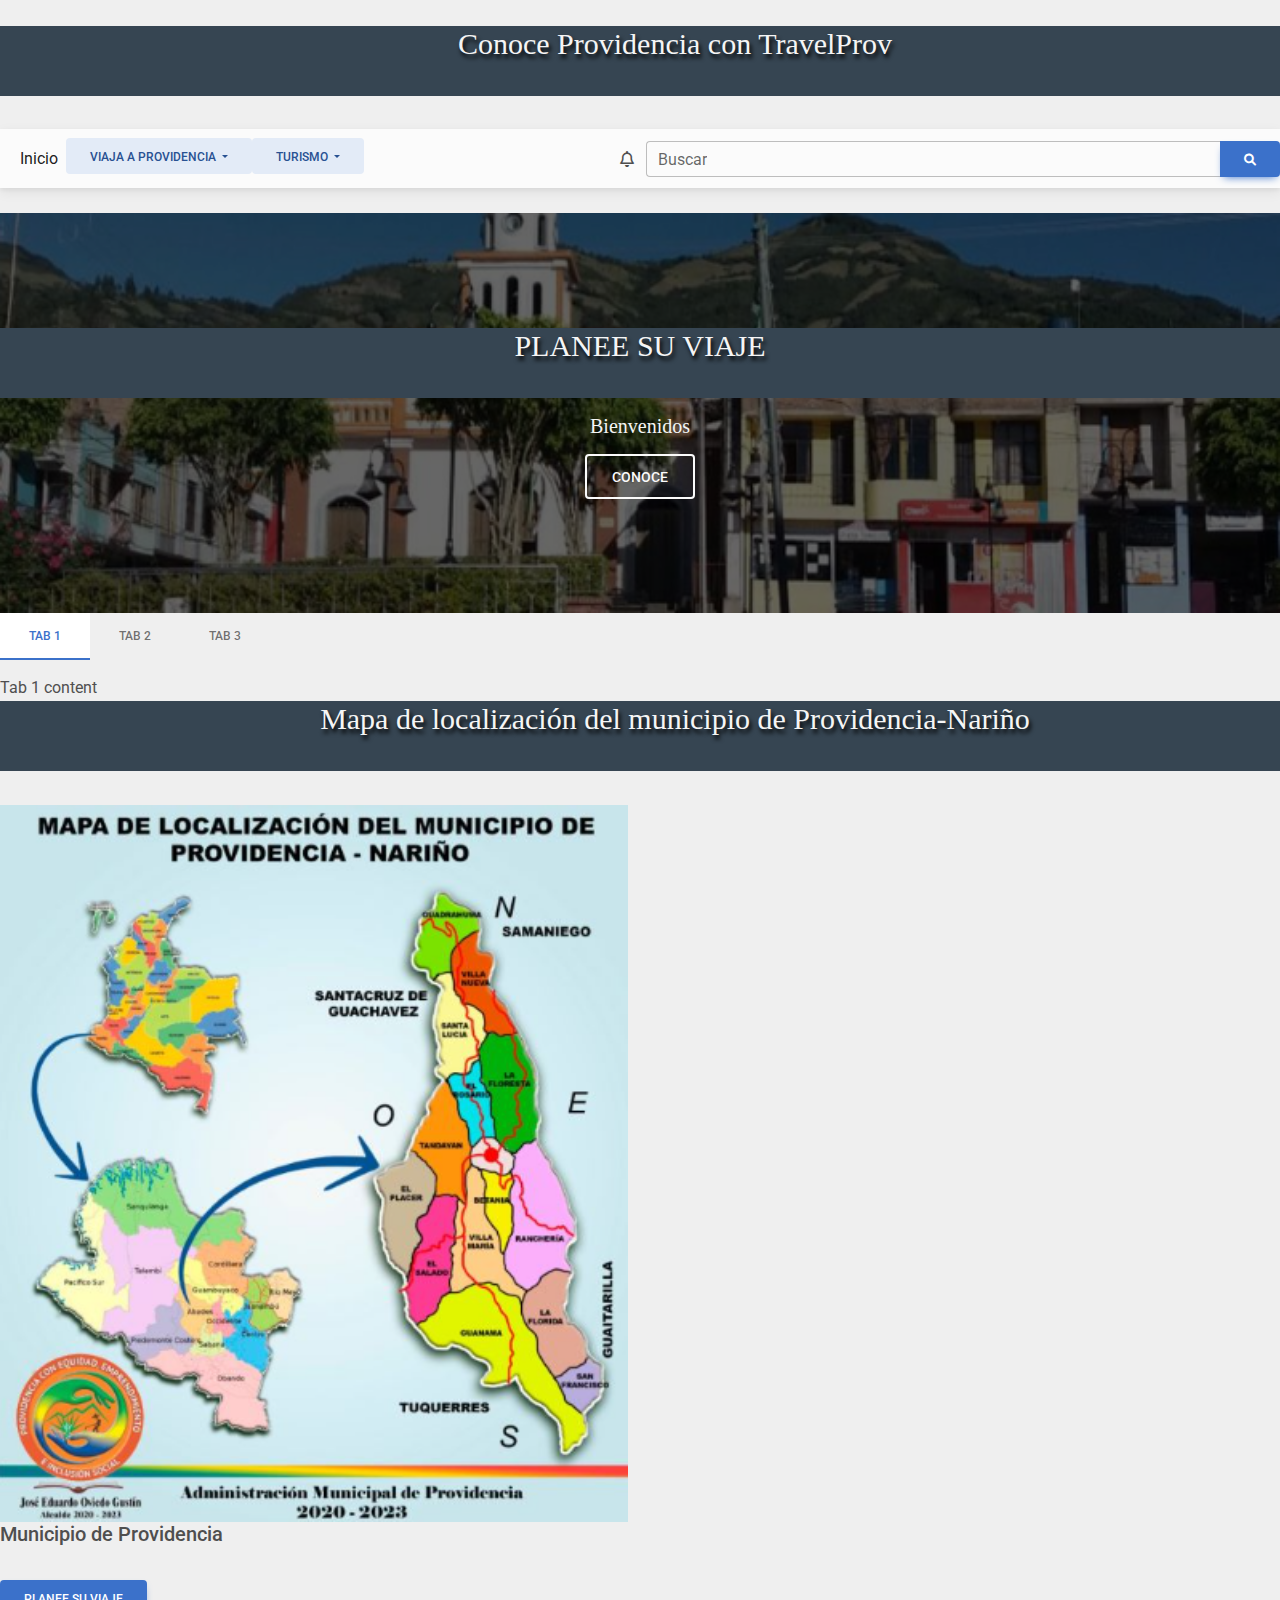
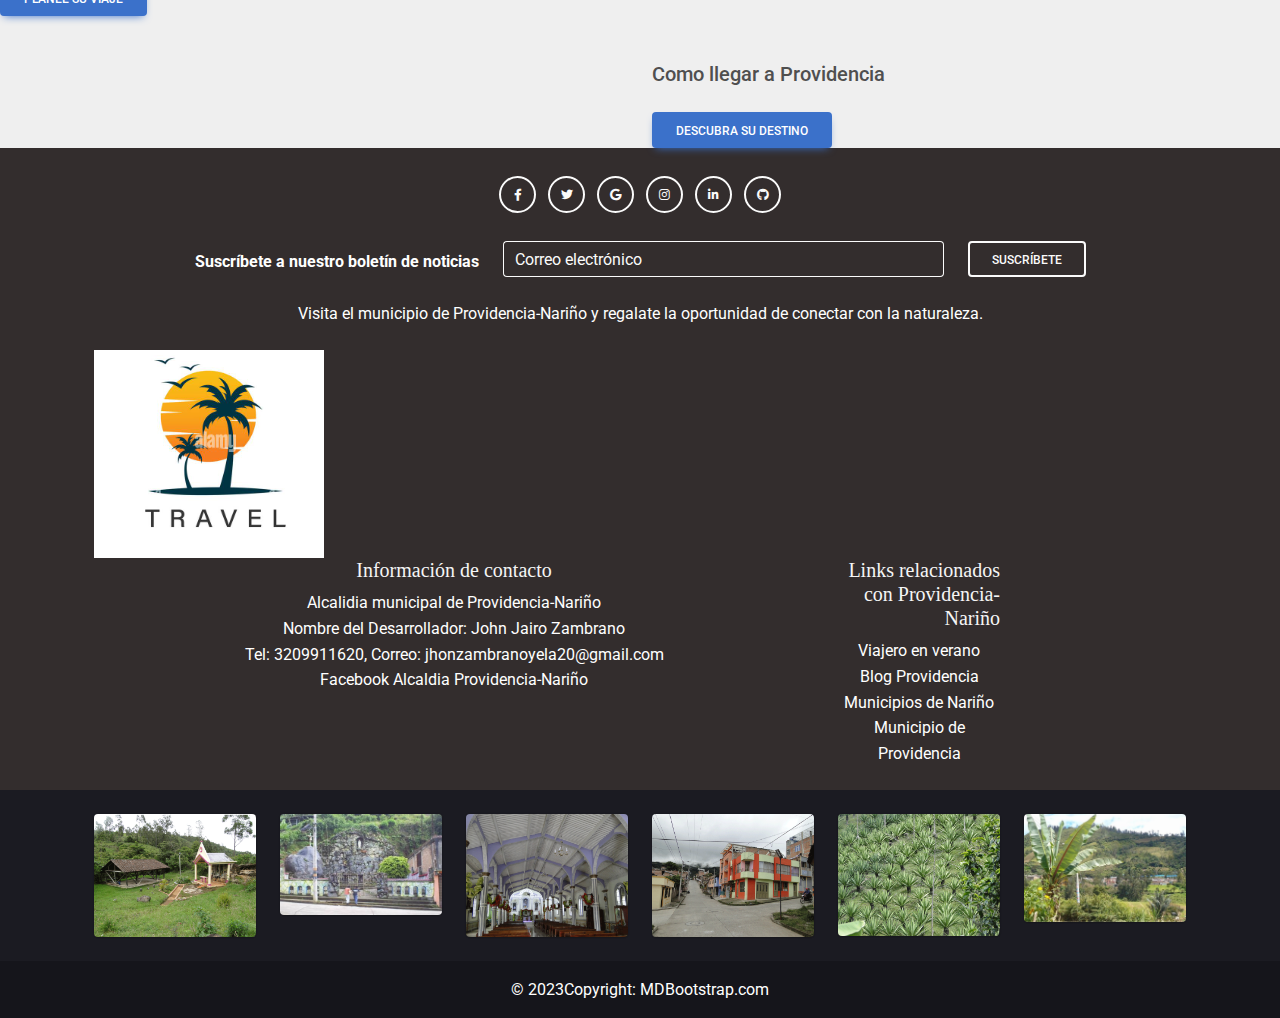
<file: Noticias.html>
<!DOCTYPE html>
<html lang="es">

<head>
    <meta charset="UTF-8" />
    <meta name="viewport" content="width=device-width, initial-scale=1, shrink-to-fit=no" />
    <meta http-equiv="x-ua-compatible" content="ie=edge" />
    <title>Noticias</title>
    <!-- MDB icon -->
    <link rel="icon" href="img/mdb-favicon.ico" type="image/x-icon" />
    <!-- Font Awesome -->
    <link rel="stylesheet" href="https://cdnjs.cloudflare.com/ajax/libs/font-awesome/6.0.0/css/all.min.css" />
    <!-- Google Fonts Roboto -->
    <link rel="stylesheet" href="https://fonts.googleapis.com/css2?family=Roboto:wght@300;400;500;700;900&display=swap" />
    <!-- MDB -->
    <link rel="stylesheet" href="css/mdb.min.css" />
    <link rel="stylesheet" type="text/css" href="css/estilos.css" />
</head>

<!-----Cuerpo de la página------>

<body>


    <!-----Encabezado de la página------>
    <header>

        <br>

        <h1>Conoce Providencia con TravelProv </h1>

        <br>

        <nav class="navbar navbar-expand-lg navbar-light bg-light">
            <!-- Envoltura de contenedores -->
            <div class="container-fluid">
                <!-- Botón de activación -->
                <button class="navbar-toggler" type="button" data-mdb-toggle="collapse" data-mdb-target="#navbarLeftAlignExample" aria-controls="navbarLeftAlignExample" aria-expanded="false" aria-label="Toggle navigation">
        <i class="fas fa-bars"></i>
      </button>

                <!-- Envoltorio plegable-->

                <div class="collapse navbar-collapse" id="navbarLeftAlignExample">
                    <!-- Left links -->
                    <ul class="navbar-nav me-auto mb-2 mb-lg-0">
                        <li class="nav-item">
                            <a class="nav-link active" aria-current="page" href="index.html">Inicio</a>
                        </li>

                        <!-- Barra de navegación desplegable 1 -->
                        <li class="nav-item dropdown">
                            <a class="btn btn-secondary dropdown-toggle" href="#" id="navbarDropdown" role="button" data-mdb-toggle="dropdown" aria-expanded="false">
              Viaja a Providencia
            </a>
                            <!-- Menu desplegable -->
                            <ul class="dropdown-menu dropdown-menu-dark" aria-labelledby="navbarDropdown">
                                <li>
                                    <a class="dropdown-item" href="Noticias.html"> Noticias</a>
                                </li>
                                <li>
                                    <li>
                                        <a class="dropdown-item" href="PlaneSuViaje.html">Planee su Viaje</a>
                                    </li>
                                    <a class="dropdown-item" href="AtractivosT.html">Atractivos TurÍsticos</a>
                                </li>
                                <li>
                                    <hr class="dropdown-divider" />
                                </li>
                                <li>
                                    <a class="dropdown-item" href="LugaresSugeridos.html">Lugares Sugeridos</a>
                                </li>
                                <li>
                                    <a class="dropdown-item" href="GuiaTuristica.html">Guia Turistica</a>
                                </li>
                            </ul>
                        </li>


                        <!-- Barra de navegación desplegable 2-->

                        <li class="nav-item dropdown">
                            <a class="btn btn-secondary dropdown-toggle" href="#" id="navbarDropdown" role="button" data-mdb-toggle="dropdown" aria-expanded="false">
              Turismo 
            </a>
                            <!-- Menu desplegable -->
                            <ul class="dropdown-menu dropdown-menu-dark" aria-labelledby="navbarDropdown">
                                <li>
                                    <a class="dropdown-item" href="Transporte.html"> Transporte</a>
                                </li>
                                <li>
                                    <li>
                                        <a class="dropdown-item" href="Hoteles.html">Hoteles</a>
                                    </li>
                                    <a class="dropdown-item" href="Restaurantes.html">Restaurantes</a>
                                </li>
                                <li>
                                    <hr class="dropdown-divider" />
                                </li>
                                <li>
                                    <a class="dropdown-item" href="GuiasDeTurismo.html">Guias de Turismo</a>
                                </li>

                            </ul>
                        </li>


                    </ul>

                    <!---Icono de notoficaciones-->
                    <i class="far fa-bell"></i>

                    <!-- Left links -->
                </div>
                <!-- Collapsible wrapper -->
            </div>
            <!-- Container wrapper -->



            <!-----Botton buscar-->

            <div class="input-group">
                <div class="form-outline">
                    <input type="search" id="form1" class="form-control" />
                    <label class="form-label" for="form1">Buscar</label>
                </div>
                <button type="button" class="btn btn-primary">
      <i class="fas fa-search"> </i>
    </button>
            </div>


        </nav>
        <br>


        <!-- Background image -->
        <div class="p-5 text-center bg-image" style="
      background-image: url('img/ParqueMunicipal.png');
      height: 400px;
    ">
            <div class="mask" style="background-color: rgba(0, 0, 0, 0.6);">
                <div class="d-flex justify-content-center align-items-center h-100">
                    <div class="text-white">
                        <h1 class="mb-3">PLANEE SU VIAJE</h1>
                        <h4 class="mb-3">Bienvenidos</h4>
                        <a class="btn btn-outline-light btn-lg" href="http://www.providencia-narino.gov.co/tema/turismo" role="button">Conoce</a
          >
        </div>
      </div>
    </div>
  </div>
  <!-- Background image -->


</header>
    


<section1>


    <!-- Tabs navs -->
<ul class="nav nav-tabs mb-3" id="ex1" role="tablist">
    <li class="nav-item" role="presentation">
      <a
        class="nav-link active"
        id="ex1-tab-1"
        data-mdb-toggle="tab"
        href="#ex1-tabs-1"
        role="tab"
        aria-controls="ex1-tabs-1"
        aria-selected="true"
        >Tab 1</a
      >
    </li>
    <li class="nav-item" role="presentation">
      <a
        class="nav-link"
        id="ex1-tab-2"
        data-mdb-toggle="tab"
        href="#ex1-tabs-2"
        role="tab"
        aria-controls="ex1-tabs-2"
        aria-selected="false"
        >Tab 2</a
      >
    </li>
    <li class="nav-item" role="presentation">
      <a
        class="nav-link"
        id="ex1-tab-3"
        data-mdb-toggle="tab"
        href="#ex1-tabs-3"
        role="tab"
        aria-controls="ex1-tabs-3"
        aria-selected="false"
        >Tab 3</a
      >
    </li>
  </ul>
  <!-- Tabs navs -->
  
  <!-- Tabs content -->
  <div class="tab-content" id="ex1-content">
    <div
      class="tab-pane fade show active"
      id="ex1-tabs-1"
      role="tabpanel"
      aria-labelledby="ex1-tab-1"
    >
      Tab 1 content
    </div>
    <div class="tab-pane fade" id="ex1-tabs-2" role="tabpanel" aria-labelledby="ex1-tab-2">
      Tab 2 content
    </div>
    <div class="tab-pane fade" id="ex1-tabs-3" role="tabpanel" aria-labelledby="ex1-tab-3">
      Tab 3 content
    </div>
  </div>
  <!-- Tabs content -->

  

        <!-----Mapa---->
        <h2>Mapa de localización del municipio de Providencia-Nariño </h2>
        <br>

        <div class="row">

            <div class="col-md-6">
                <div class="mapa">
                    <img src="img/MapaProvi.png" class="card-img-top" alt="Fissure in Sandstone" />
                    <div class="mapa-body">
                        <h5 class="mapa-title">Municipio de Providencia</h5>
                        <br>

                        <a href="https://www.google.com/maps/place/Providencia,+Nari%C3%B1o/@1.239018,-77.6000049,17z/data=!3m1!4b1!4m6!3m5!1s0x8e2eb5b7e95c8387:0xa60660f1937ca9d4!8m2!3d1.239018!4d-77.59743!16s%2Fm%2F02qmv3c?hl=es" class="btn btn-primary">Planee su viaje</a>
                    </div>
                </div>
            </div>

            <!-----Targeta con una descripción 2---->

            <div class="col-md-6">
                <div class="mapa">

                    <iframe src="https://www.google.com/maps/embed?pb=!1m18!1m12!1m3!1d3988.8854609997!2d-77.
                    60000487532982!3d1.239017998749179!2m3!1f0!2f0!3f0!3m2!1i1024!2i768!4f13.
                    1!3m3!1m2!1s0x8e2eb5b7e95c8387%3A0xa60660f1937ca9d4!2sProvidencia%2C%20Nari%C3%B1o
                    !5e0!3m2!1ses!2sco!4v1684787351783!5m2!1ses!2sco" width="700" height="850" style="border:0;" allowfullscreen="" loading="lazy" referrerpolicy="no-referrer-when-downgrade"></iframe>

                    <div class="mapa-body">
                        <h5 class="card-title">Como llegar a Providencia</h5>
                        <br>

                        <a href="https://www.google.com/maps/place/Providencia,+Nari%C3%B1o/@1.239018,-77.6000049,17z/data=!3m1!4b1!4m6!3m5!1s0x8e2eb5b7e95c8387:0xa60660f1937ca9d4!8m2!3d1.239018!4d-77.59743!16s%2Fm%2F02qmv3c?hl=es" class="btn btn-primary">Descubra su destino</a>
                    </div>
                </div>
            </div>



        </div>



        </section1>


        <footer>

            <section>

            </section>

            <!-- Footer -->
            <footer class="bg-dark text-center text-white">
                <!-- Grid container -->
                <div class="container p-4">

                    <!-- Section: Social media -->
                    <section class="mb-4">
                        <!-- Facebook -->
                        <a class="btn btn-outline-light btn-floating m-1" href="https://www.facebook.com/JoseEduardoOviedo2021" role="button"><i class="fab fa-facebook-f"></i
      ></a>

                        <!-- Twitter -->
                        <a class="btn btn-outline-light btn-floating m-1" href="https://www.facebook.com/JoseEduardoOviedo2021!" role="button"><i class="fab fa-twitter"></i
      ></a>

                        <!-- Google -->
                        <a class="btn btn-outline-light btn-floating m-1" href="http://www.providencia-narino.gov.co/municipio/providencia-narino" role="button"><i class="fab fa-google"></i
      ></a>

                        <!-- Instagram -->
                        <a class="btn btn-outline-light btn-floating m-1" href="#!" role="button"><i class="fab fa-instagram"></i
      ></a>

                        <!-- Linkedin -->
                        <a class="btn btn-outline-light btn-floating m-1" href="#!" role="button"><i class="fab fa-linkedin-in"></i
      ></a>

                        <!-- Github -->
                        <a class="btn btn-outline-light btn-floating m-1" href="#!" role="button"><i class="fab fa-github"></i
      ></a>
                    </section>
                    <!-- Section: Social media -->


                    <!-- Section: Form -->
                    <section class="">
                        <form action="">
                            <!--Grid row-->
                            <div class="row d-flex justify-content-center">
                                <!--Grid column-->
                                <div class="col-auto">
                                    <p class="pt-2">
                                        <strong>Suscríbete a nuestro boletín de noticias</strong>
                                    </p>
                                </div>
                                <!--Grid column-->

                                <!--Grid column-->
                                <div class="col-md-5 col-12">
                                    <!-- Email input -->
                                    <div class="form-outline form-white mb-4">
                                        <input type="email" id="form5Example21" class="form-control" />
                                        <label class="form-label" for="form5Example21">Correo electrónico</label>
                                    </div>
                                </div>
                                <!--Grid column-->

                                <!--Grid column-->
                                <div class="col-auto">
                                    <!-- Submit button -->
                                    <button type="submit" class="btn btn-outline-light mb-4">
              Suscríbete
            </button>
                                </div>
                                <!--Grid column-->
                            </div>
                            <!--Grid row-->
                        </form>
                    </section>
                    <!-- Section: Form -->

                    <!-- Section: Text -->
                    <section class="mb-4">
                        <p>
                            Visita el municipio de Providencia-Nariño y regalate la oportunidad de conectar con la naturaleza.
                        </p>
                    </section>
                    <!-- Section: Text -->

                    <section id="imagen">
                        <div class="col-1-md-6">
                            <img src="img/Travel.png" alt="w-100">
                        </div>
                    </section>



                    <!-- Section: Links -->
                    <section class="">
                        <!--Grid row-->
                        <div class="row">
                            <!--Grid column-->
                            <div class="col-lg-8 col-md-4 mb-2 mb-md-0">
                                <h4>Información de contacto</h4>

                                <ul class="list-unstyled mb-0">
                                    <li>
                                        <a href="http://www.providencia-narino.gov.co/" class="text-white">Alcalidia municipal de Providencia-Nariño</a>
                                    </li>
                                    <li>
                                        <a href="https://www.facebook.com/jhon.zambrano.969/" class="text-white">Nombre del Desarrollador: John Jairo Zambrano</a>
                                    </li>
                                    <li>
                                        <a href="https://mail.google.com/mail/u/0/?tab=rm&ogbl#inbox?compose=GTvVlcRwQnjkbnSGhjmvXDLXvLDHGkBfbqBgbsMskzPZcBLdBHLGVRSVrvWpbsffBcMJnvVFkHHpj" class="text-white"> Tel: 3209911620,  Correo: jhonzambranoyela20@gmail.com</a>
                                    </li>
                                    <li>
                                        <a href="https://www.facebook.com/JoseEduardoOviedo2021?ref=settings" class="text-white">Facebook Alcaldia Providencia-Nariño</a>
                                    </li>
                                </ul>
                            </div>
                            <!--Grid column-->

                            <!--Grid column-->
                            <div class="col-lg-2 col-md-4 mb-2 mb-md-0">
                                <h3>Links relacionados con Providencia-Nariño</h3>

                                <ul class="list-unstyled mb-0">
                                    <li>
                                        <a href="https://www.viajarenverano.com/?s=providencia" class="text-white">Viajero en verano</a>
                                    </li>
                                    <li>
                                        <a href="https://municipiodeprovidencia.blogspot.com/2012/12/presentacion-guanama-chiquito.html" class="text-white">Blog Providencia</a>
                                    </li>
                                    <li>
                                        <a href="https://www.municipios.com.co/narino/providencia" class="text-white">Municipios de Nariño</a>
                                    </li>
                                    <li>
                                        <a href="https://www.municipio.com.co/municipio-providencia.html" class="text-white">Municipio de Providencia</a>
                                    </li>
                                </ul>
                            </div>
                            <!--Grid column-->
                        </div>
                        <!--Grid row-->
                    </section>
                    <!-- Section: Links -->
                </div>
                <!-- Grid container -->
                <footer class="text-center text-white" style="background-color: rgb(27, 27, 34);">
                    <!-- Grid container -->
                    <div class="container p-4">
                        <!-- Section: Images -->
                        <section class="">
                            <div class="row">
                                <div class="col-lg-2 col-md-12 mb-4 mb-md-0">
                                    <div class="bg-image hover-overlay ripple shadow-1-strong rounded" data-ripple-color="light">
                                        <img src="img/AguasTermales.png" class="w-100" />
                                        <a href="#!">
                                            <div class="mask" style="background-color: rgba(251, 251, 251, 0.2);"></div>
                                        </a>
                                    </div>
                                </div>
                                <div class="col-lg-2 col-md-12 mb-4 mb-md-0">
                                    <div class="bg-image hover-overlay ripple shadow-1-strong rounded" data-ripple-color="light">
                                        <img src="img/GrutaPiedraCristo.png" class="w-100" />
                                        <a href="#!">
                                            <div class="mask" style="background-color: rgba(251, 251, 251, 0.2);"></div>
                                        </a>
                                    </div>
                                </div>
                                <div class="col-lg-2 col-md-12 mb-4 mb-md-0">
                                    <div class="bg-image hover-overlay ripple shadow-1-strong rounded" data-ripple-color="light">
                                        <img src="img/IglesiaProvi.png" class="w-100" />
                                        <a href="#!">
                                            <div class="mask" style="background-color: rgba(251, 251, 251, 0.2);"></div>
                                        </a>
                                    </div>
                                </div>
                                <div class="col-lg-2 col-md-12 mb-4 mb-md-0">
                                    <div class="bg-image hover-overlay ripple shadow-1-strong rounded" data-ripple-color="light">
                                        <img src="img/CallesProvi.png" class="w-100" />
                                        <a href="#!">
                                            <div class="mask" style="background-color: rgba(251, 251, 251, 0.2);"></div>
                                        </a>
                                    </div>
                                </div>
                                <div class="col-lg-2 col-md-12 mb-4 mb-md-0">
                                    <div class="bg-image hover-overlay ripple shadow-1-strong rounded" data-ripple-color="light">
                                        <img src="img/CultivoFiqueProvi.png" class="w-100" />
                                        <a href="#!">
                                            <div class="mask" style="background-color: rgba(251, 251, 251, 0.2);"></div>
                                        </a>
                                    </div>
                                </div>
                                <div class="col-lg-2 col-md-12 mb-4 mb-md-0">
                                    <div class="bg-image hover-overlay ripple shadow-1-strong rounded" data-ripple-color="light">
                                        <img src="img/ProviEstadio.png" class="w-100" />
                                        <a href="#!">
                                            <div class="mask" style="background-color: rgba(251, 251, 251, 0.2);"></div>
                                        </a>
                                    </div>
                                </div>
                            </div>
                        </section>
                        <!-- Section: Images -->
                    </div>
                    <!-- Grid container -->

                    <!-- Copyright -->
                    <div class="text-center p-3" style="background-color: rgba(0, 0, 0, 0.2);">
                        © 2023Copyright:
                        <a class="text-white" href="https://mdbootstrap.com/">MDBootstrap.com</a>
                    </div>
                    <!-- Copyright -->
                </footer>

                <!-- Copyright -->
            </footer>
            <!-- Footer -->

        </footer>



        <!-- MDB -->
        <script type="text/javascript" src="js/mdb.min.js"></script>
        <!-- Custom scripts -->
        <script type="text/javascript"></script>
</body>

</html>
</file>
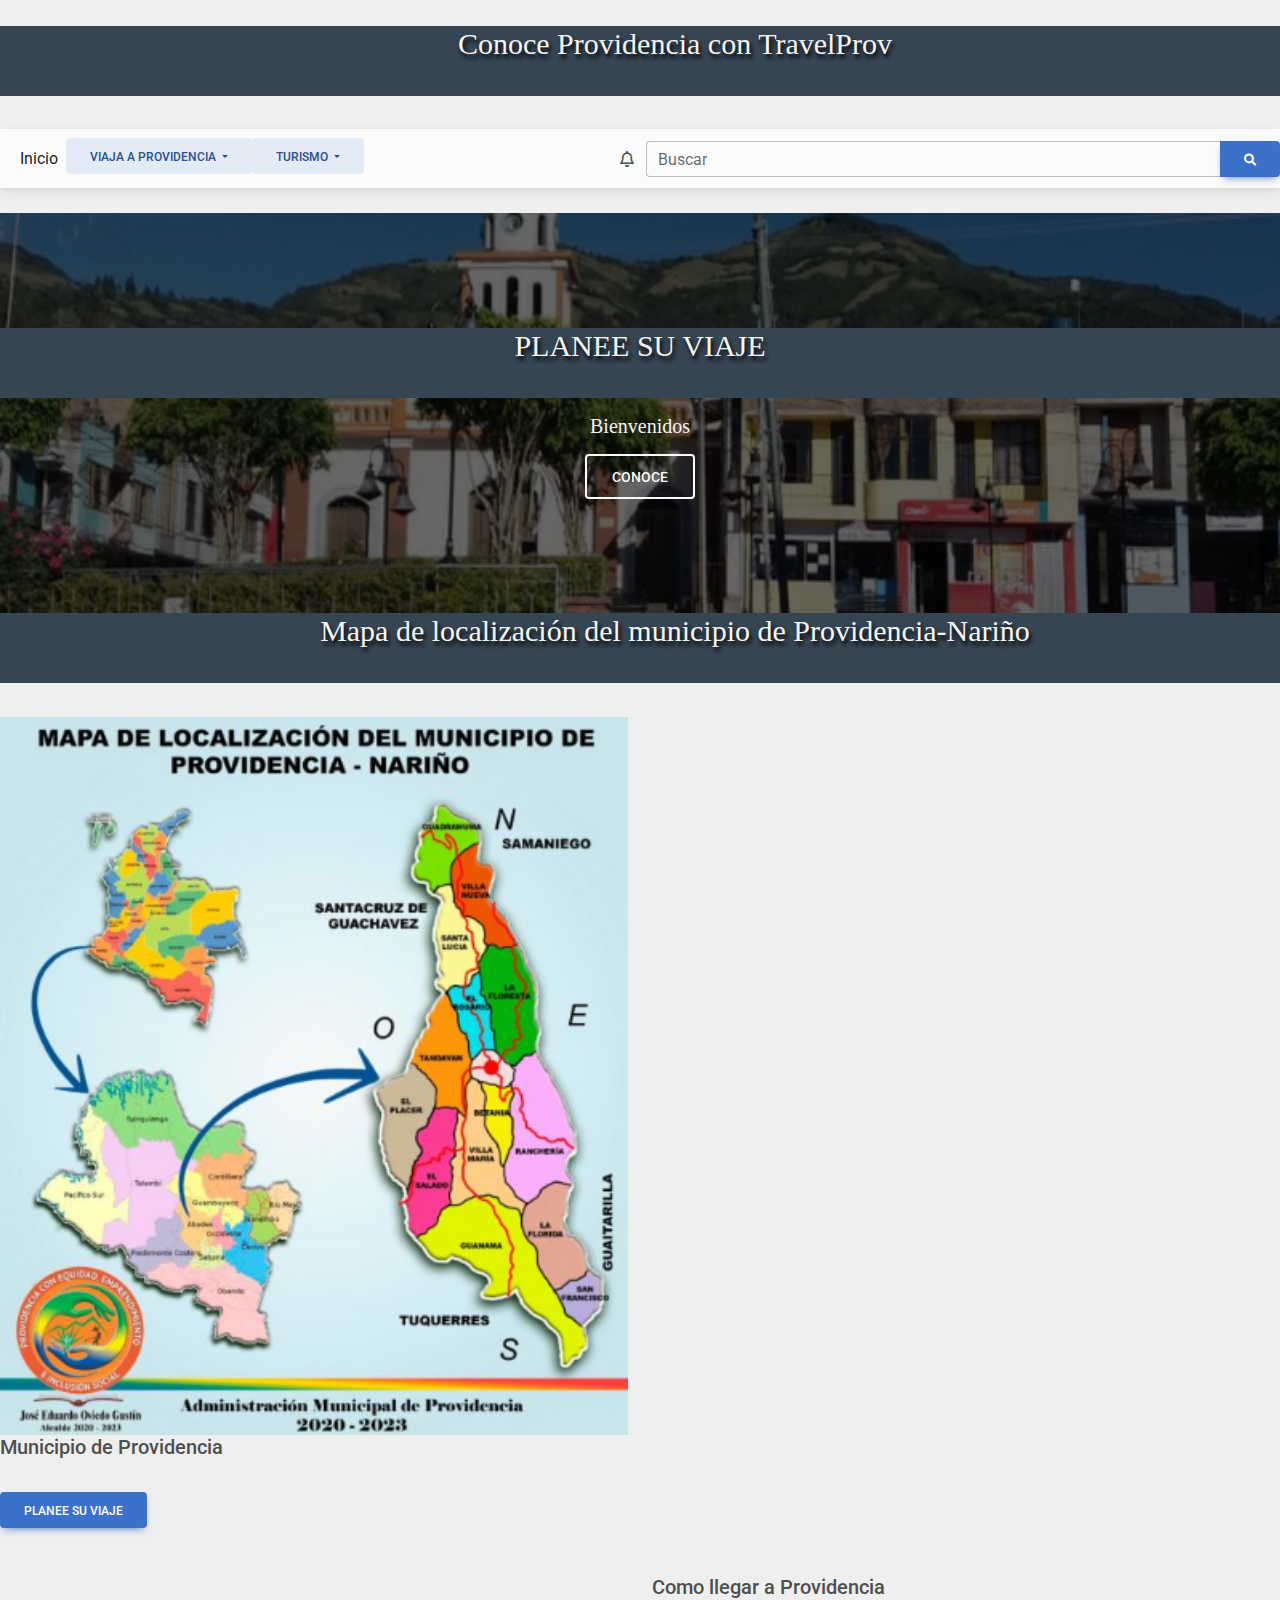
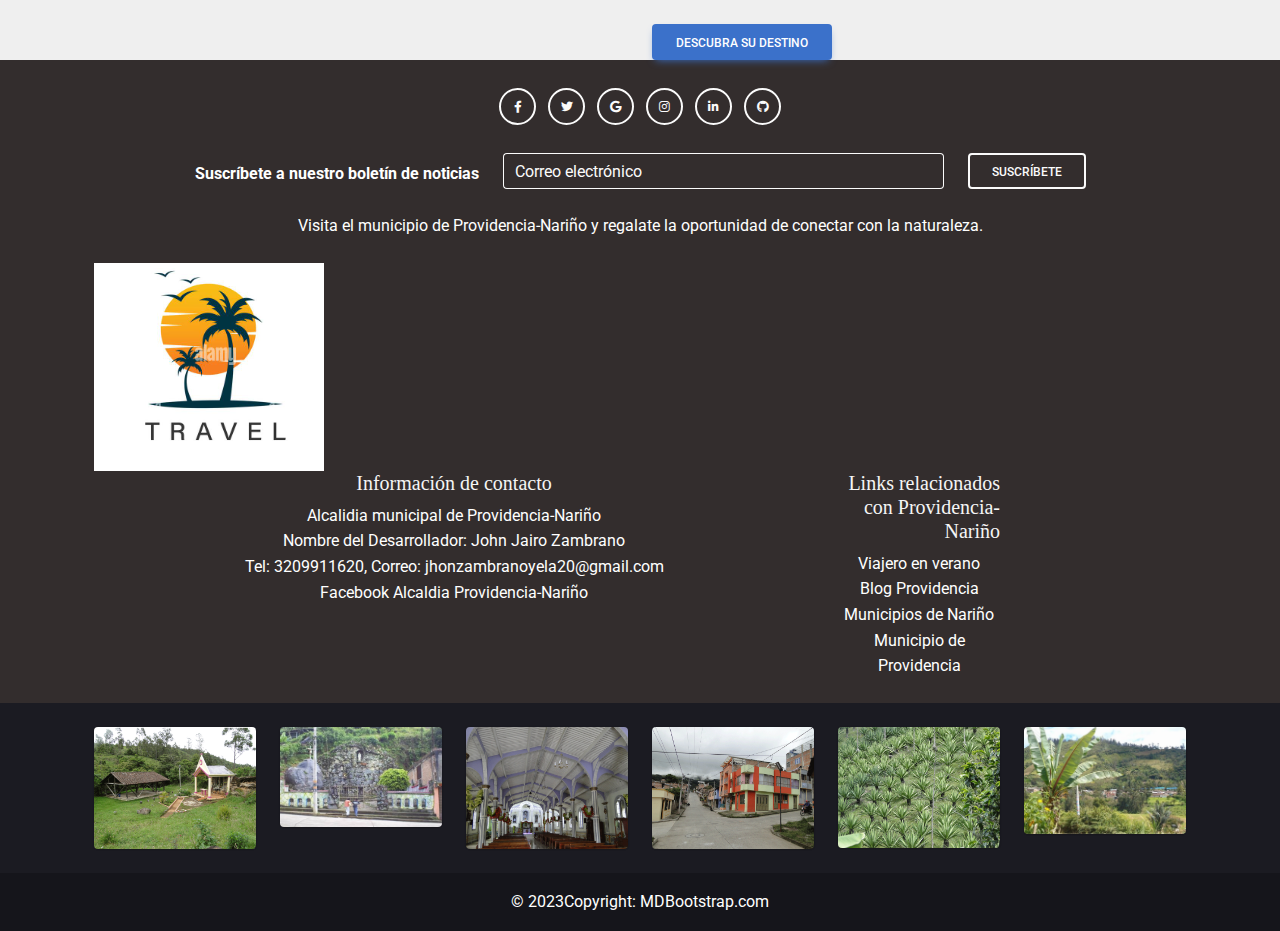
<file: PlaneSuViaje.html>
<!DOCTYPE html>
<html lang="es">

<head>
    <meta charset="UTF-8" />
    <meta name="viewport" content="width=device-width, initial-scale=1, shrink-to-fit=no" />
    <meta http-equiv="x-ua-compatible" content="ie=edge" />
    <title>Planee su viaje</title>
    <!-- MDB icon -->
    <link rel="icon" href="img/mdb-favicon.ico" type="image/x-icon" />
    <!-- Font Awesome -->
    <link rel="stylesheet" href="https://cdnjs.cloudflare.com/ajax/libs/font-awesome/6.0.0/css/all.min.css" />
    <!-- Google Fonts Roboto -->
    <link rel="stylesheet" href="https://fonts.googleapis.com/css2?family=Roboto:wght@300;400;500;700;900&display=swap" />
    <!-- MDB -->
    <link rel="stylesheet" href="css/mdb.min.css" />
    <link rel="stylesheet" type="text/css" href="css/estilos.css" />
</head>

<!-----Cuerpo de la página------>

<body>


    <!-----Encabezado de la página------>
    <header>

        <br>

        <h1>Conoce Providencia con TravelProv </h1>

        <br>

        <nav class="navbar navbar-expand-lg navbar-light bg-light">
            <!-- Envoltura de contenedores -->
            <div class="container-fluid">
                <!-- Botón de activación -->
                <button class="navbar-toggler" type="button" data-mdb-toggle="collapse" data-mdb-target="#navbarLeftAlignExample" aria-controls="navbarLeftAlignExample" aria-expanded="false" aria-label="Toggle navigation">
        <i class="fas fa-bars"></i>
      </button>

                <!-- Envoltorio plegable-->

                <div class="collapse navbar-collapse" id="navbarLeftAlignExample">
                    <!-- Left links -->
                    <ul class="navbar-nav me-auto mb-2 mb-lg-0">
                        <li class="nav-item">
                            <a class="nav-link active" aria-current="page" href="index.html">Inicio</a>
                        </li>

                        <!-- Barra de navegación desplegable 1 -->
                        <li class="nav-item dropdown">
                            <a class="btn btn-secondary dropdown-toggle" href="#" id="navbarDropdown" role="button" data-mdb-toggle="dropdown" aria-expanded="false">
              Viaja a Providencia
            </a>
                            <!-- Menu desplegable -->
                            <ul class="dropdown-menu dropdown-menu-dark" aria-labelledby="navbarDropdown">
                                <li>
                                    <a class="dropdown-item" href="Noticias.html"> Noticias</a>
                                </li>
                                <li>
                                    <li>
                                        <a class="dropdown-item" href="PlaneSuViaje.html">Planee su Viaje</a>
                                    </li>
                                    <a class="dropdown-item" href="AtractivosT.html">Atractivos TurÍsticos</a>
                                </li>
                                <li>
                                    <hr class="dropdown-divider" />
                                </li>
                                <li>
                                    <a class="dropdown-item" href="LugaresSugeridos.html">Lugares Sugeridos</a>
                                </li>
                                <li>
                                    <a class="dropdown-item" href="GuiaTuristica.html">Guia Turistica</a>
                                </li>
                            </ul>
                        </li>


                        <!-- Barra de navegación desplegable 2-->

                        <li class="nav-item dropdown">
                            <a class="btn btn-secondary dropdown-toggle" href="#" id="navbarDropdown" role="button" data-mdb-toggle="dropdown" aria-expanded="false">
              Turismo 
            </a>
                            <!-- Menu desplegable -->
                            <ul class="dropdown-menu dropdown-menu-dark" aria-labelledby="navbarDropdown">
                                <li>
                                    <a class="dropdown-item" href="Transporte.html"> Transporte</a>
                                </li>
                                <li>
                                    <li>
                                        <a class="dropdown-item" href="Hoteles.html">Hoteles</a>
                                    </li>
                                    <a class="dropdown-item" href="Restaurantes.html">Restaurantes</a>
                                </li>
                                <li>
                                    <hr class="dropdown-divider" />
                                </li>
                                <li>
                                    <a class="dropdown-item" href="GuiasDeTurismo.html">Guias de Turismo</a>
                                </li>

                            </ul>
                        </li>


                    </ul>

                    <!---Icono de notoficaciones-->
                    <i class="far fa-bell"></i>

                    <!-- Left links -->
                </div>
                <!-- Collapsible wrapper -->
            </div>
            <!-- Container wrapper -->



            <!-----Botton buscar-->

            <div class="input-group">
                <div class="form-outline">
                    <input type="search" id="form1" class="form-control" />
                    <label class="form-label" for="form1">Buscar</label>
                </div>
                <button type="button" class="btn btn-primary">
      <i class="fas fa-search"> </i>
    </button>
            </div>


        </nav>
        <br>


        <!-- Background image -->
        <div class="p-5 text-center bg-image" style="
      background-image: url('img/ParqueMunicipal.png');
      height: 400px;
    ">
            <div class="mask" style="background-color: rgba(0, 0, 0, 0.6);">
                <div class="d-flex justify-content-center align-items-center h-100">
                    <div class="text-white">
                        <h1 class="mb-3">PLANEE SU VIAJE</h1>
                        <h4 class="mb-3">Bienvenidos</h4>
                        <a class="btn btn-outline-light btn-lg" href="http://www.providencia-narino.gov.co/tema/turismo" role="button">Conoce</a
          >
        </div>
      </div>
    </div>
  </div>
  <!-- Background image -->


</header>
    


<section1>


  

        <!-----Mapa---->
        <h2>Mapa de localización del municipio de Providencia-Nariño </h2>
        <br>

        <div class="row">

            <div class="col-md-6">
                <div class="mapa">
                    <img src="img/MapaProvi.png" class="card-img-top" alt="Fissure in Sandstone" />
                    <div class="mapa-body">
                        <h5 class="mapa-title">Municipio de Providencia</h5>
                        <br>

                        <a href="https://www.google.com/maps/place/Providencia,+Nari%C3%B1o/@1.239018,-77.6000049,17z/data=!3m1!4b1!4m6!3m5!1s0x8e2eb5b7e95c8387:0xa60660f1937ca9d4!8m2!3d1.239018!4d-77.59743!16s%2Fm%2F02qmv3c?hl=es" class="btn btn-primary">Planee su viaje</a>
                    </div>
                </div>
            </div>

            <!-----Targeta con una descripción 2---->

            <div class="col-md-6">
                <div class="mapa">

                    <iframe src="https://www.google.com/maps/embed?pb=!1m18!1m12!1m3!1d3988.8854609997!2d-77.
                    60000487532982!3d1.239017998749179!2m3!1f0!2f0!3f0!3m2!1i1024!2i768!4f13.
                    1!3m3!1m2!1s0x8e2eb5b7e95c8387%3A0xa60660f1937ca9d4!2sProvidencia%2C%20Nari%C3%B1o
                    !5e0!3m2!1ses!2sco!4v1684787351783!5m2!1ses!2sco" width="700" height="850" style="border:0;" allowfullscreen="" loading="lazy" referrerpolicy="no-referrer-when-downgrade"></iframe>

                    <div class="mapa-body">
                        <h5 class="card-title">Como llegar a Providencia</h5>
                        <br>

                        <a href="https://www.google.com/maps/place/Providencia,+Nari%C3%B1o/@1.239018,-77.6000049,17z/data=!3m1!4b1!4m6!3m5!1s0x8e2eb5b7e95c8387:0xa60660f1937ca9d4!8m2!3d1.239018!4d-77.59743!16s%2Fm%2F02qmv3c?hl=es" class="btn btn-primary">Descubra su destino</a>
                    </div>
                </div>
            </div>



        </div>



        </section1>


        <footer>

            <section>

            </section>

            <!-- Footer -->
            <footer class="bg-dark text-center text-white">
                <!-- Grid container -->
                <div class="container p-4">

                    <!-- Section: Social media -->
                    <section class="mb-4">
                        <!-- Facebook -->
                        <a class="btn btn-outline-light btn-floating m-1" href="https://www.facebook.com/JoseEduardoOviedo2021" role="button"><i class="fab fa-facebook-f"></i
      ></a>

                        <!-- Twitter -->
                        <a class="btn btn-outline-light btn-floating m-1" href="https://www.facebook.com/JoseEduardoOviedo2021!" role="button"><i class="fab fa-twitter"></i
      ></a>

                        <!-- Google -->
                        <a class="btn btn-outline-light btn-floating m-1" href="http://www.providencia-narino.gov.co/municipio/providencia-narino" role="button"><i class="fab fa-google"></i
      ></a>

                        <!-- Instagram -->
                        <a class="btn btn-outline-light btn-floating m-1" href="#!" role="button"><i class="fab fa-instagram"></i
      ></a>

                        <!-- Linkedin -->
                        <a class="btn btn-outline-light btn-floating m-1" href="#!" role="button"><i class="fab fa-linkedin-in"></i
      ></a>

                        <!-- Github -->
                        <a class="btn btn-outline-light btn-floating m-1" href="#!" role="button"><i class="fab fa-github"></i
      ></a>
                    </section>
                    <!-- Section: Social media -->


                    <!-- Section: Form -->
                    <section class="">
                        <form action="">
                            <!--Grid row-->
                            <div class="row d-flex justify-content-center">
                                <!--Grid column-->
                                <div class="col-auto">
                                    <p class="pt-2">
                                        <strong>Suscríbete a nuestro boletín de noticias</strong>
                                    </p>
                                </div>
                                <!--Grid column-->

                                <!--Grid column-->
                                <div class="col-md-5 col-12">
                                    <!-- Email input -->
                                    <div class="form-outline form-white mb-4">
                                        <input type="email" id="form5Example21" class="form-control" />
                                        <label class="form-label" for="form5Example21">Correo electrónico</label>
                                    </div>
                                </div>
                                <!--Grid column-->

                                <!--Grid column-->
                                <div class="col-auto">
                                    <!-- Submit button -->
                                    <button type="submit" class="btn btn-outline-light mb-4">
              Suscríbete
            </button>
                                </div>
                                <!--Grid column-->
                            </div>
                            <!--Grid row-->
                        </form>
                    </section>
                    <!-- Section: Form -->

                    <!-- Section: Text -->
                    <section class="mb-4">
                        <p>
                            Visita el municipio de Providencia-Nariño y regalate la oportunidad de conectar con la naturaleza.
                        </p>
                    </section>
                    <!-- Section: Text -->

                    <section id="imagen">
                        <div class="col-1-md-6">
                            <img src="img/Travel.png" alt="w-100">
                        </div>
                    </section>



                    <!-- Section: Links -->
                    <section class="">
                        <!--Grid row-->
                        <div class="row">
                            <!--Grid column-->
                            <div class="col-lg-8 col-md-4 mb-2 mb-md-0">
                                <h4>Información de contacto</h4>

                                <ul class="list-unstyled mb-0">
                                    <li>
                                        <a href="http://www.providencia-narino.gov.co/" class="text-white">Alcalidia municipal de Providencia-Nariño</a>
                                    </li>
                                    <li>
                                        <a href="https://www.facebook.com/jhon.zambrano.969/" class="text-white">Nombre del Desarrollador: John Jairo Zambrano</a>
                                    </li>
                                    <li>
                                        <a href="https://mail.google.com/mail/u/0/?tab=rm&ogbl#inbox?compose=GTvVlcRwQnjkbnSGhjmvXDLXvLDHGkBfbqBgbsMskzPZcBLdBHLGVRSVrvWpbsffBcMJnvVFkHHpj" class="text-white"> Tel: 3209911620,  Correo: jhonzambranoyela20@gmail.com</a>
                                    </li>
                                    <li>
                                        <a href="https://www.facebook.com/JoseEduardoOviedo2021?ref=settings" class="text-white">Facebook Alcaldia Providencia-Nariño</a>
                                    </li>
                                </ul>
                            </div>
                            <!--Grid column-->

                            <!--Grid column-->
                            <div class="col-lg-2 col-md-4 mb-2 mb-md-0">
                                <h3>Links relacionados con Providencia-Nariño</h3>

                                <ul class="list-unstyled mb-0">
                                    <li>
                                        <a href="https://www.viajarenverano.com/?s=providencia" class="text-white">Viajero en verano</a>
                                    </li>
                                    <li>
                                        <a href="https://municipiodeprovidencia.blogspot.com/2012/12/presentacion-guanama-chiquito.html" class="text-white">Blog Providencia</a>
                                    </li>
                                    <li>
                                        <a href="https://www.municipios.com.co/narino/providencia" class="text-white">Municipios de Nariño</a>
                                    </li>
                                    <li>
                                        <a href="https://www.municipio.com.co/municipio-providencia.html" class="text-white">Municipio de Providencia</a>
                                    </li>
                                </ul>
                            </div>
                            <!--Grid column-->
                        </div>
                        <!--Grid row-->
                    </section>
                    <!-- Section: Links -->
                </div>
                <!-- Grid container -->
                <footer class="text-center text-white" style="background-color: rgb(27, 27, 34);">
                    <!-- Grid container -->
                    <div class="container p-4">
                        <!-- Section: Images -->
                        <section class="">
                            <div class="row">
                                <div class="col-lg-2 col-md-12 mb-4 mb-md-0">
                                    <div class="bg-image hover-overlay ripple shadow-1-strong rounded" data-ripple-color="light">
                                        <img src="img/AguasTermales.png" class="w-100" />
                                        <a href="#!">
                                            <div class="mask" style="background-color: rgba(251, 251, 251, 0.2);"></div>
                                        </a>
                                    </div>
                                </div>
                                <div class="col-lg-2 col-md-12 mb-4 mb-md-0">
                                    <div class="bg-image hover-overlay ripple shadow-1-strong rounded" data-ripple-color="light">
                                        <img src="img/GrutaPiedraCristo.png" class="w-100" />
                                        <a href="#!">
                                            <div class="mask" style="background-color: rgba(251, 251, 251, 0.2);"></div>
                                        </a>
                                    </div>
                                </div>
                                <div class="col-lg-2 col-md-12 mb-4 mb-md-0">
                                    <div class="bg-image hover-overlay ripple shadow-1-strong rounded" data-ripple-color="light">
                                        <img src="img/IglesiaProvi.png" class="w-100" />
                                        <a href="#!">
                                            <div class="mask" style="background-color: rgba(251, 251, 251, 0.2);"></div>
                                        </a>
                                    </div>
                                </div>
                                <div class="col-lg-2 col-md-12 mb-4 mb-md-0">
                                    <div class="bg-image hover-overlay ripple shadow-1-strong rounded" data-ripple-color="light">
                                        <img src="img/CallesProvi.png" class="w-100" />
                                        <a href="#!">
                                            <div class="mask" style="background-color: rgba(251, 251, 251, 0.2);"></div>
                                        </a>
                                    </div>
                                </div>
                                <div class="col-lg-2 col-md-12 mb-4 mb-md-0">
                                    <div class="bg-image hover-overlay ripple shadow-1-strong rounded" data-ripple-color="light">
                                        <img src="img/CultivoFiqueProvi.png" class="w-100" />
                                        <a href="#!">
                                            <div class="mask" style="background-color: rgba(251, 251, 251, 0.2);"></div>
                                        </a>
                                    </div>
                                </div>
                                <div class="col-lg-2 col-md-12 mb-4 mb-md-0">
                                    <div class="bg-image hover-overlay ripple shadow-1-strong rounded" data-ripple-color="light">
                                        <img src="img/ProviEstadio.png" class="w-100" />
                                        <a href="#!">
                                            <div class="mask" style="background-color: rgba(251, 251, 251, 0.2);"></div>
                                        </a>
                                    </div>
                                </div>
                            </div>
                        </section>
                        <!-- Section: Images -->
                    </div>
                    <!-- Grid container -->

                    <!-- Copyright -->
                    <div class="text-center p-3" style="background-color: rgba(0, 0, 0, 0.2);">
                        © 2023Copyright:
                        <a class="text-white" href="https://mdbootstrap.com/">MDBootstrap.com</a>
                    </div>
                    <!-- Copyright -->
                </footer>

                <!-- Copyright -->
            </footer>
            <!-- Footer -->

        </footer>



        <!-- MDB -->
        <script type="text/javascript" src="js/mdb.min.js"></script>
        <!-- Custom scripts -->
        <script type="text/javascript"></script>
</body>

</html>
</file>
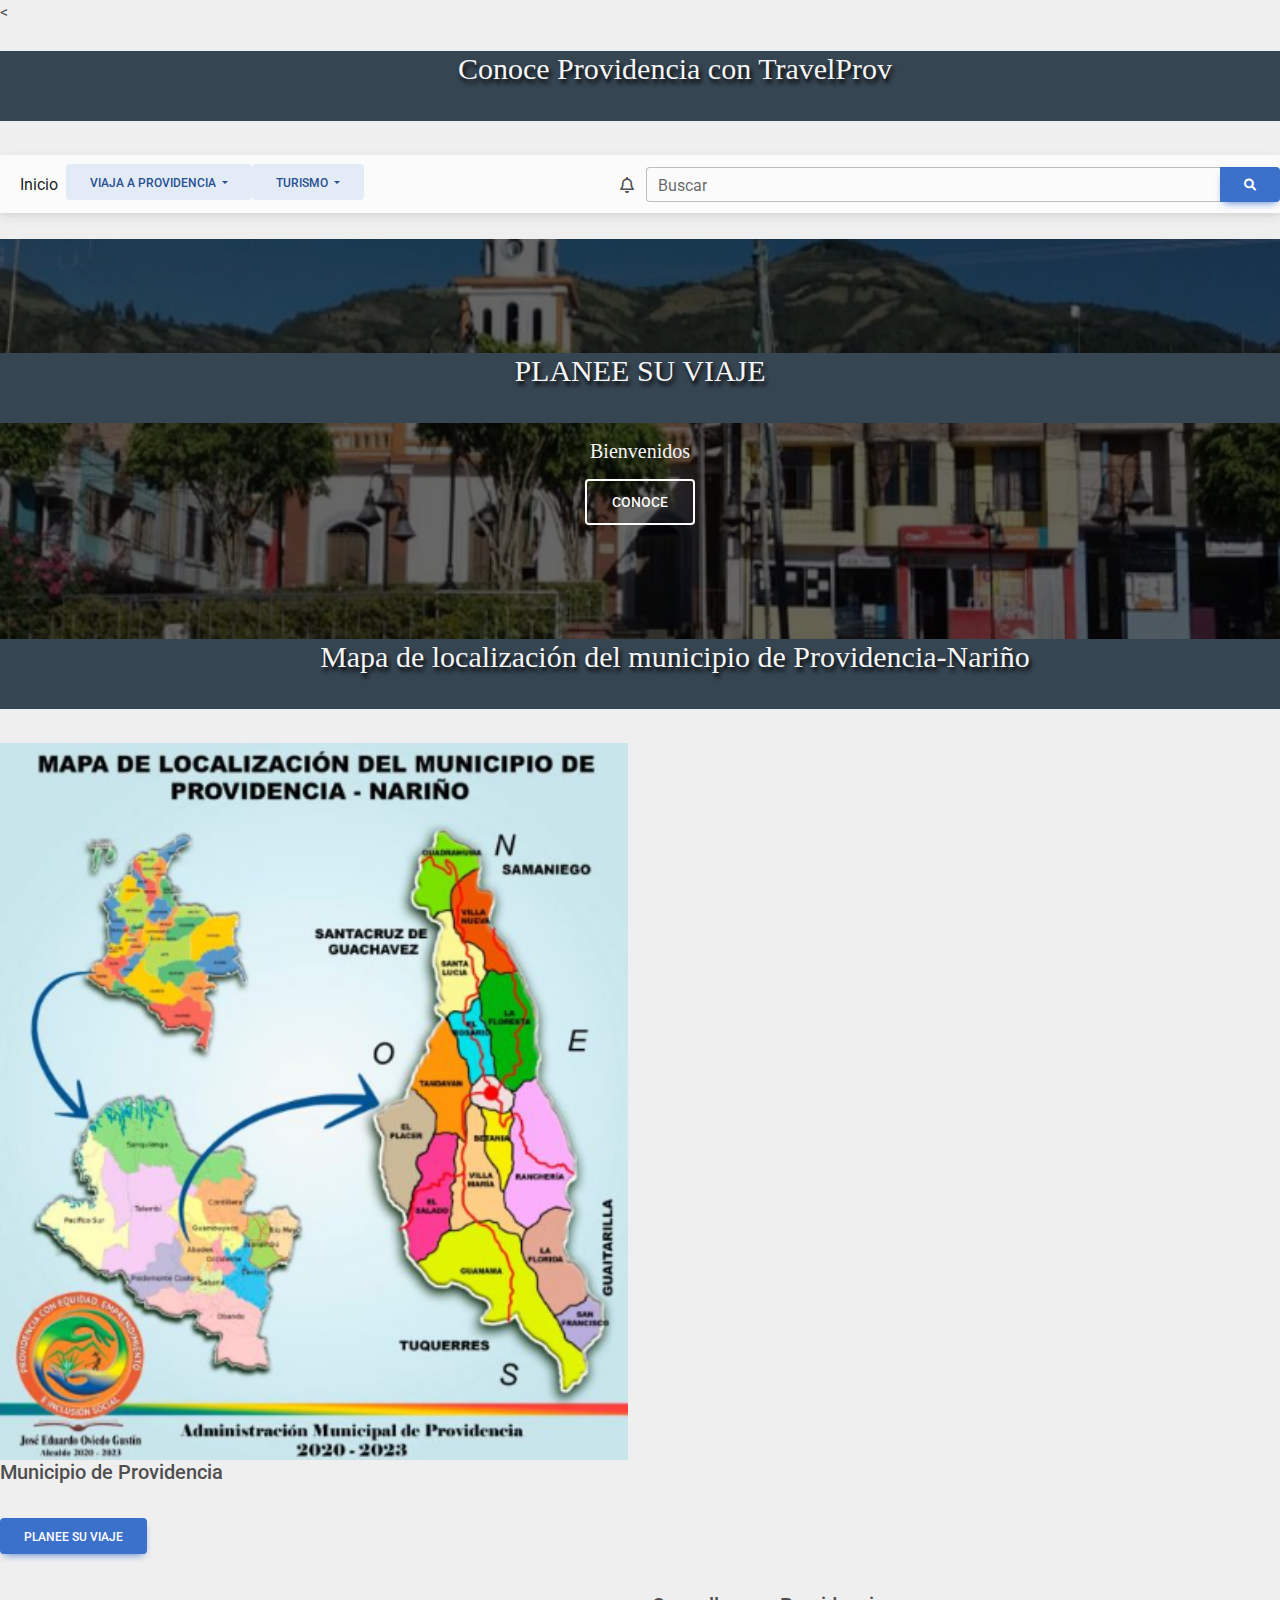
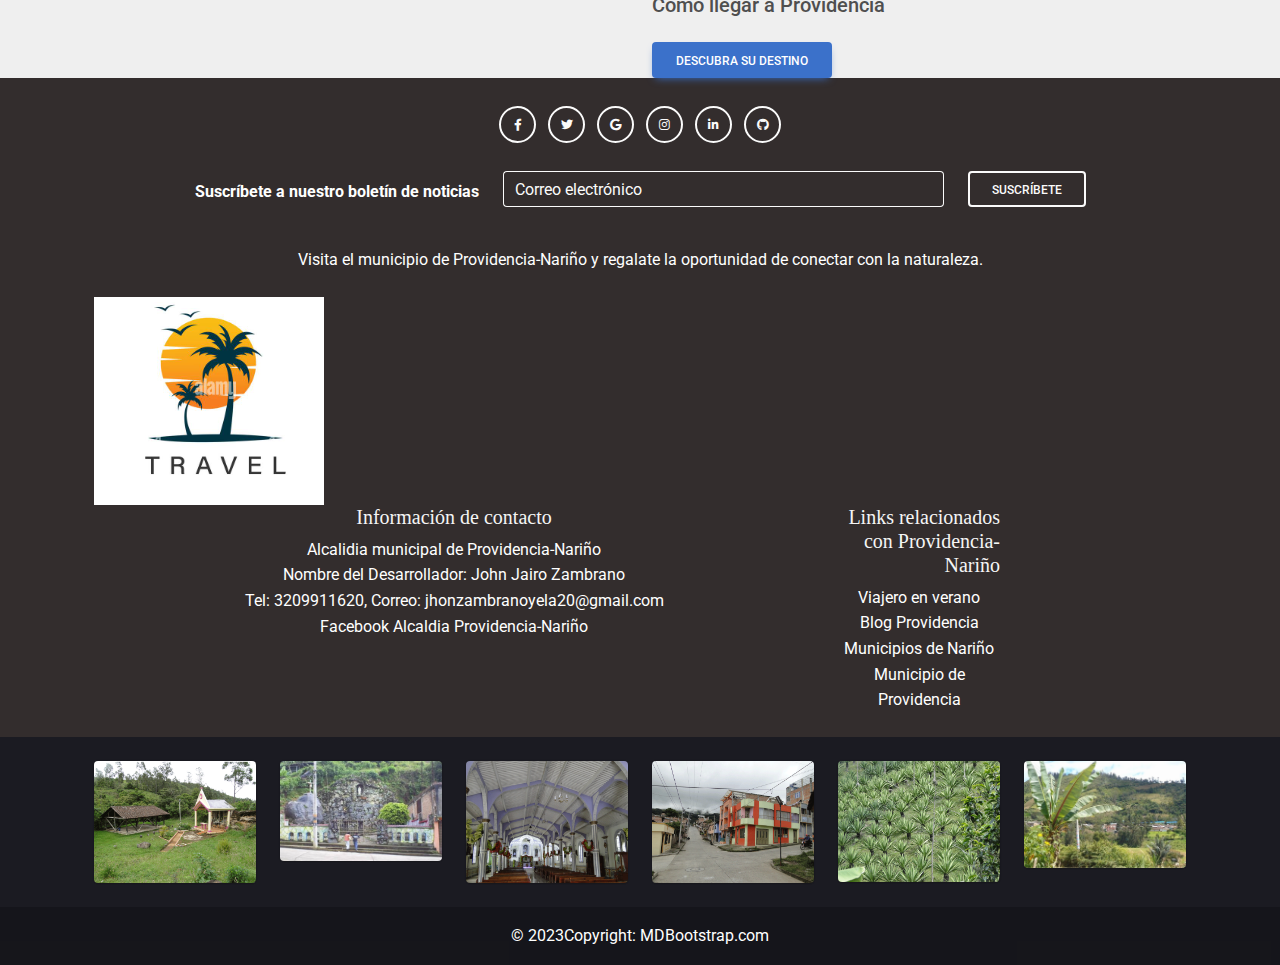
<file: Restaurantes.html>
<<!DOCTYPE html>
    <html lang="es">

    <head>
        <meta charset="UTF-8" />
        <meta name="viewport" content="width=device-width, initial-scale=1, shrink-to-fit=no" />
        <meta http-equiv="x-ua-compatible" content="ie=edge" />
        <title>Restaurantes</title>
        <!-- MDB icon -->
        <link rel="icon" href="img/mdb-favicon.ico" type="image/x-icon" />
        <!-- Font Awesome -->
        <link rel="stylesheet" href="https://cdnjs.cloudflare.com/ajax/libs/font-awesome/6.0.0/css/all.min.css" />
        <!-- Google Fonts Roboto -->
        <link rel="stylesheet" href="https://fonts.googleapis.com/css2?family=Roboto:wght@300;400;500;700;900&display=swap" />
        <!-- MDB -->
        <link rel="stylesheet" href="css/mdb.min.css" />
        <link rel="stylesheet" type="text/css" href="css/estilos.css" />
    </head>

    <!-----Cuerpo de la página------>

    <body>


        <!-----Encabezado de la página------>
        <header>

            <br>

            <h1>Conoce Providencia con TravelProv </h1>

            <br>

            <nav class="navbar navbar-expand-lg navbar-light bg-light">
                <!-- Envoltura de contenedores -->
                <div class="container-fluid">
                    <!-- Botón de activación -->
                    <button class="navbar-toggler" type="button" data-mdb-toggle="collapse" data-mdb-target="#navbarLeftAlignExample" aria-controls="navbarLeftAlignExample" aria-expanded="false" aria-label="Toggle navigation">
            <i class="fas fa-bars"></i>
          </button>
    
                    <!-- Envoltorio plegable-->
    
                    <div class="collapse navbar-collapse" id="navbarLeftAlignExample">
                        <!-- Left links -->
                        <ul class="navbar-nav me-auto mb-2 mb-lg-0">
                            <li class="nav-item">
                                <a class="nav-link active" aria-current="page" href="index.html">Inicio</a>
                            </li>
    
                            <!-- Barra de navegación desplegable 1 -->
                            <li class="nav-item dropdown">
                                <a class="btn btn-secondary dropdown-toggle" href="#" id="navbarDropdown" role="button" data-mdb-toggle="dropdown" aria-expanded="false">
                  Viaja a Providencia
                </a>
                                <!-- Menu desplegable -->
                                <ul class="dropdown-menu dropdown-menu-dark" aria-labelledby="navbarDropdown">
                                    <li>
                                        <a class="dropdown-item" href="Noticias.html"> Noticias</a>
                                    </li>
                                    <li>
                                        <li>
                                            <a class="dropdown-item" href="PlaneSuViaje.html">Planee su Viaje</a>
                                        </li>
                                        <a class="dropdown-item" href="AtractivosT.html">Atractivos TurÍsticos</a>
                                    </li>
                                    <li>
                                        <hr class="dropdown-divider" />
                                    </li>
                                    <li>
                                        <a class="dropdown-item" href="LugaresSugeridos.html">Lugares Sugeridos</a>
                                    </li>
                                    <li>
                                        <a class="dropdown-item" href="GuiaTuristica.html">Guia Turistica</a>
                                    </li>
                                </ul>
                            </li>
    
    
                            <!-- Barra de navegación desplegable 2-->
    
                            <li class="nav-item dropdown">
                                <a class="btn btn-secondary dropdown-toggle" href="#" id="navbarDropdown" role="button" data-mdb-toggle="dropdown" aria-expanded="false">
                  Turismo 
                </a>
                                <!-- Menu desplegable -->
                                <ul class="dropdown-menu dropdown-menu-dark" aria-labelledby="navbarDropdown">
                                    <li>
                                        <a class="dropdown-item" href="Transporte.html"> Transporte</a>
                                    </li>
                                    <li>
                                        <li>
                                            <a class="dropdown-item" href="Hoteles.html">Hoteles</a>
                                        </li>
                                        <a class="dropdown-item" href="Restaurantes.html">Restaurantes</a>
                                    </li>
                                    <li>
                                        <hr class="dropdown-divider" />
                                    </li>
                                    <li>
                                        <a class="dropdown-item" href="GuiasDeTurismo.html">Guias de Turismo</a>
                                    </li>
    
                                </ul>
                            </li>
    
    
                        </ul>


                

                        <!---Icono de notoficaciones-->
                        <i class="far fa-bell"></i>

                        <!-- Left links -->
                    </div>
                    <!-- Collapsible wrapper -->
                </div>
                <!-- Container wrapper -->



                <!-----Botton buscar-->

                <div class="input-group">
                    <div class="form-outline">
                        <input type="search" id="form1" class="form-control" />
                        <label class="form-label" for="form1">Buscar</label>
                    </div>
                    <button type="button" class="btn btn-primary">
      <i class="fas fa-search"> </i>
    </button>
                </div>


            </nav>
            <br>


            <!-- Background image -->
            <div class="p-5 text-center bg-image" style="
      background-image: url('img/ParqueMunicipal.png');
      height: 400px;
    ">
                <div class="mask" style="background-color: rgba(0, 0, 0, 0.6);">
                    <div class="d-flex justify-content-center align-items-center h-100">
                        <div class="text-white">
                            <h1 class="mb-3">PLANEE SU VIAJE</h1>
                            <h4 class="mb-3">Bienvenidos</h4>
                            <a class="btn btn-outline-light btn-lg" href="http://www.providencia-narino.gov.co/tema/turismo" role="button">Conoce</a
          >
        </div>
      </div>
    </div>
  </div>
  <!-- Background image -->


</header>
    


<section1>


  

        <!-----Mapa---->
        <h2>Mapa de localización del municipio de Providencia-Nariño </h2>
        <br>

        <div class="row">

            <div class="col-md-6">
                <div class="mapa">
                    <img src="img/MapaProvi.png" class="card-img-top" alt="Fissure in Sandstone" />
                    <div class="mapa-body">
                        <h5 class="mapa-title">Municipio de Providencia</h5>
                        <br>

                        <a href="https://www.google.com/maps/place/Providencia,+Nari%C3%B1o/@1.239018,-77.6000049,17z/data=!3m1!4b1!4m6!3m5!1s0x8e2eb5b7e95c8387:0xa60660f1937ca9d4!8m2!3d1.239018!4d-77.59743!16s%2Fm%2F02qmv3c?hl=es" class="btn btn-primary">Planee su viaje</a>
                        </div>
                    </div>
                </div>

                <!-----Targeta con una descripción 2---->

                <div class="col-md-6">
                    <div class="mapa">

                        <iframe src="https://www.google.com/maps/embed?pb=!1m18!1m12!1m3!1d3988.8854609997!2d-77.
                    60000487532982!3d1.239017998749179!2m3!1f0!2f0!3f0!3m2!1i1024!2i768!4f13.
                    1!3m3!1m2!1s0x8e2eb5b7e95c8387%3A0xa60660f1937ca9d4!2sProvidencia%2C%20Nari%C3%B1o
                    !5e0!3m2!1ses!2sco!4v1684787351783!5m2!1ses!2sco" width="700" height="850" style="border:0;" allowfullscreen="" loading="lazy" referrerpolicy="no-referrer-when-downgrade"></iframe>

                        <div class="mapa-body">
                            <h5 class="card-title">Como llegar a Providencia</h5>
                            <br>

                            <a href="https://www.google.com/maps/place/Providencia,+Nari%C3%B1o/@1.239018,-77.6000049,17z/data=!3m1!4b1!4m6!3m5!1s0x8e2eb5b7e95c8387:0xa60660f1937ca9d4!8m2!3d1.239018!4d-77.59743!16s%2Fm%2F02qmv3c?hl=es" class="btn btn-primary">Descubra su destino</a>
                        </div>
                    </div>
                </div>



            </div>



            </section1>


            <footer>

                <section>

                </section>

                <!-- Footer -->
                <footer class="bg-dark text-center text-white">
                    <!-- Grid container -->
                    <div class="container p-4">

                        <!-- Section: Social media -->
                        <section class="mb-4">
                            <!-- Facebook -->
                            <a class="btn btn-outline-light btn-floating m-1" href="https://www.facebook.com/JoseEduardoOviedo2021" role="button"><i class="fab fa-facebook-f"></i
      ></a>

                            <!-- Twitter -->
                            <a class="btn btn-outline-light btn-floating m-1" href="https://www.facebook.com/JoseEduardoOviedo2021!" role="button"><i class="fab fa-twitter"></i
      ></a>

                            <!-- Google -->
                            <a class="btn btn-outline-light btn-floating m-1" href="http://www.providencia-narino.gov.co/municipio/providencia-narino" role="button"><i class="fab fa-google"></i
      ></a>

                            <!-- Instagram -->
                            <a class="btn btn-outline-light btn-floating m-1" href="#!" role="button"><i class="fab fa-instagram"></i
      ></a>

                            <!-- Linkedin -->
                            <a class="btn btn-outline-light btn-floating m-1" href="#!" role="button"><i class="fab fa-linkedin-in"></i
      ></a>

                            <!-- Github -->
                            <a class="btn btn-outline-light btn-floating m-1" href="#!" role="button"><i class="fab fa-github"></i
      ></a>
                        </section>
                        <!-- Section: Social media -->


                        <!-- Section: Form -->
                        <section class="">
                            <form action="">
                                <!--Grid row-->
                                <div class="row d-flex justify-content-center">
                                    <!--Grid column-->
                                    <div class="col-auto">
                                        <p class="pt-2">
                                            <strong>Suscríbete a nuestro boletín de noticias</strong>
                                        </p>
                                    </div>
                                    <!--Grid column-->

                                    <!--Grid column-->
                                    <div class="col-md-5 col-12">
                                        <!-- Email input -->
                                        <div class="form-outline form-white mb-4">
                                            <input type="email" id="form5Example21" class="form-control" />
                                            <label class="form-label" for="form5Example21">Correo electrónico</label>
                                        </div>
                                    </div>
                                    <!--Grid column-->

                                    <!--Grid column-->
                                    <div class="col-auto">
                                        <!-- Submit button -->
                                        <button type="submit" class="btn btn-outline-light mb-4">
              Suscríbete
            </button>
                                    </div>
                                    <!--Grid column-->
                                </div>
                                <!--Grid row-->
                            </form>
                        </section>
                        <!-- Section: Form -->

                        <!-- Section: Text -->
                        <section class="mb-4">
                            <p>
                                Visita el municipio de Providencia-Nariño y regalate la oportunidad de conectar con la naturaleza.
                            </p>
                        </section>
                        <!-- Section: Text -->

                        <section id="imagen">
                            <div class="col-1-md-6">
                                <img src="img/Travel.png" alt="w-100">
                            </div>
                        </section>



                        <!-- Section: Links -->
                        <section class="">
                            <!--Grid row-->
                            <div class="row">
                                <!--Grid column-->
                                <div class="col-lg-8 col-md-4 mb-2 mb-md-0">
                                    <h4>Información de contacto</h4>

                                    <ul class="list-unstyled mb-0">
                                        <li>
                                            <a href="http://www.providencia-narino.gov.co/" class="text-white">Alcalidia municipal de Providencia-Nariño</a>
                                        </li>
                                        <li>
                                            <a href="https://www.facebook.com/jhon.zambrano.969/" class="text-white">Nombre del Desarrollador: John Jairo Zambrano</a>
                                        </li>
                                        <li>
                                            <a href="https://mail.google.com/mail/u/0/?tab=rm&ogbl#inbox?compose=GTvVlcRwQnjkbnSGhjmvXDLXvLDHGkBfbqBgbsMskzPZcBLdBHLGVRSVrvWpbsffBcMJnvVFkHHpj" class="text-white"> Tel: 3209911620,  Correo: jhonzambranoyela20@gmail.com</a>
                                        </li>
                                        <li>
                                            <a href="https://www.facebook.com/JoseEduardoOviedo2021?ref=settings" class="text-white">Facebook Alcaldia Providencia-Nariño</a>
                                        </li>
                                    </ul>
                                </div>
                                <!--Grid column-->

                                <!--Grid column-->
                                <div class="col-lg-2 col-md-4 mb-2 mb-md-0">
                                    <h3>Links relacionados con Providencia-Nariño</h3>

                                    <ul class="list-unstyled mb-0">
                                        <li>
                                            <a href="https://www.viajarenverano.com/?s=providencia" class="text-white">Viajero en verano</a>
                                        </li>
                                        <li>
                                            <a href="https://municipiodeprovidencia.blogspot.com/2012/12/presentacion-guanama-chiquito.html" class="text-white">Blog Providencia</a>
                                        </li>
                                        <li>
                                            <a href="https://www.municipios.com.co/narino/providencia" class="text-white">Municipios de Nariño</a>
                                        </li>
                                        <li>
                                            <a href="https://www.municipio.com.co/municipio-providencia.html" class="text-white">Municipio de Providencia</a>
                                        </li>
                                    </ul>
                                </div>
                                <!--Grid column-->
                            </div>
                            <!--Grid row-->
                        </section>
                        <!-- Section: Links -->
                    </div>
                    <!-- Grid container -->
                    <footer class="text-center text-white" style="background-color: rgb(27, 27, 34);">
                        <!-- Grid container -->
                        <div class="container p-4">
                            <!-- Section: Images -->
                            <section class="">
                                <div class="row">
                                    <div class="col-lg-2 col-md-12 mb-4 mb-md-0">
                                        <div class="bg-image hover-overlay ripple shadow-1-strong rounded" data-ripple-color="light">
                                            <img src="img/AguasTermales.png" class="w-100" />
                                            <a href="#!">
                                                <div class="mask" style="background-color: rgba(251, 251, 251, 0.2);"></div>
                                            </a>
                                        </div>
                                    </div>
                                    <div class="col-lg-2 col-md-12 mb-4 mb-md-0">
                                        <div class="bg-image hover-overlay ripple shadow-1-strong rounded" data-ripple-color="light">
                                            <img src="img/GrutaPiedraCristo.png" class="w-100" />
                                            <a href="#!">
                                                <div class="mask" style="background-color: rgba(251, 251, 251, 0.2);"></div>
                                            </a>
                                        </div>
                                    </div>
                                    <div class="col-lg-2 col-md-12 mb-4 mb-md-0">
                                        <div class="bg-image hover-overlay ripple shadow-1-strong rounded" data-ripple-color="light">
                                            <img src="img/IglesiaProvi.png" class="w-100" />
                                            <a href="#!">
                                                <div class="mask" style="background-color: rgba(251, 251, 251, 0.2);"></div>
                                            </a>
                                        </div>
                                    </div>
                                    <div class="col-lg-2 col-md-12 mb-4 mb-md-0">
                                        <div class="bg-image hover-overlay ripple shadow-1-strong rounded" data-ripple-color="light">
                                            <img src="img/CallesProvi.png" class="w-100" />
                                            <a href="#!">
                                                <div class="mask" style="background-color: rgba(251, 251, 251, 0.2);"></div>
                                            </a>
                                        </div>
                                    </div>
                                    <div class="col-lg-2 col-md-12 mb-4 mb-md-0">
                                        <div class="bg-image hover-overlay ripple shadow-1-strong rounded" data-ripple-color="light">
                                            <img src="img/CultivoFiqueProvi.png" class="w-100" />
                                            <a href="#!">
                                                <div class="mask" style="background-color: rgba(251, 251, 251, 0.2);"></div>
                                            </a>
                                        </div>
                                    </div>
                                    <div class="col-lg-2 col-md-12 mb-4 mb-md-0">
                                        <div class="bg-image hover-overlay ripple shadow-1-strong rounded" data-ripple-color="light">
                                            <img src="img/ProviEstadio.png" class="w-100" />
                                            <a href="#!">
                                                <div class="mask" style="background-color: rgba(251, 251, 251, 0.2);"></div>
                                            </a>
                                        </div>
                                    </div>
                                </div>
                            </section>
                            <!-- Section: Images -->
                        </div>
                        <!-- Grid container -->

                        <!-- Copyright -->
                        <div class="text-center p-3" style="background-color: rgba(0, 0, 0, 0.2);">
                            © 2023Copyright:
                            <a class="text-white" href="https://mdbootstrap.com/">MDBootstrap.com</a>
                        </div>
                        <!-- Copyright -->
                    </footer>

                    <!-- Copyright -->
                </footer>
                <!-- Footer -->

            </footer>



            <!-- MDB -->
            <script type="text/javascript" src="js/mdb.min.js"></script>
            <!-- Custom scripts -->
            <script type="text/javascript"></script>
    </body>

    </html>
</file>
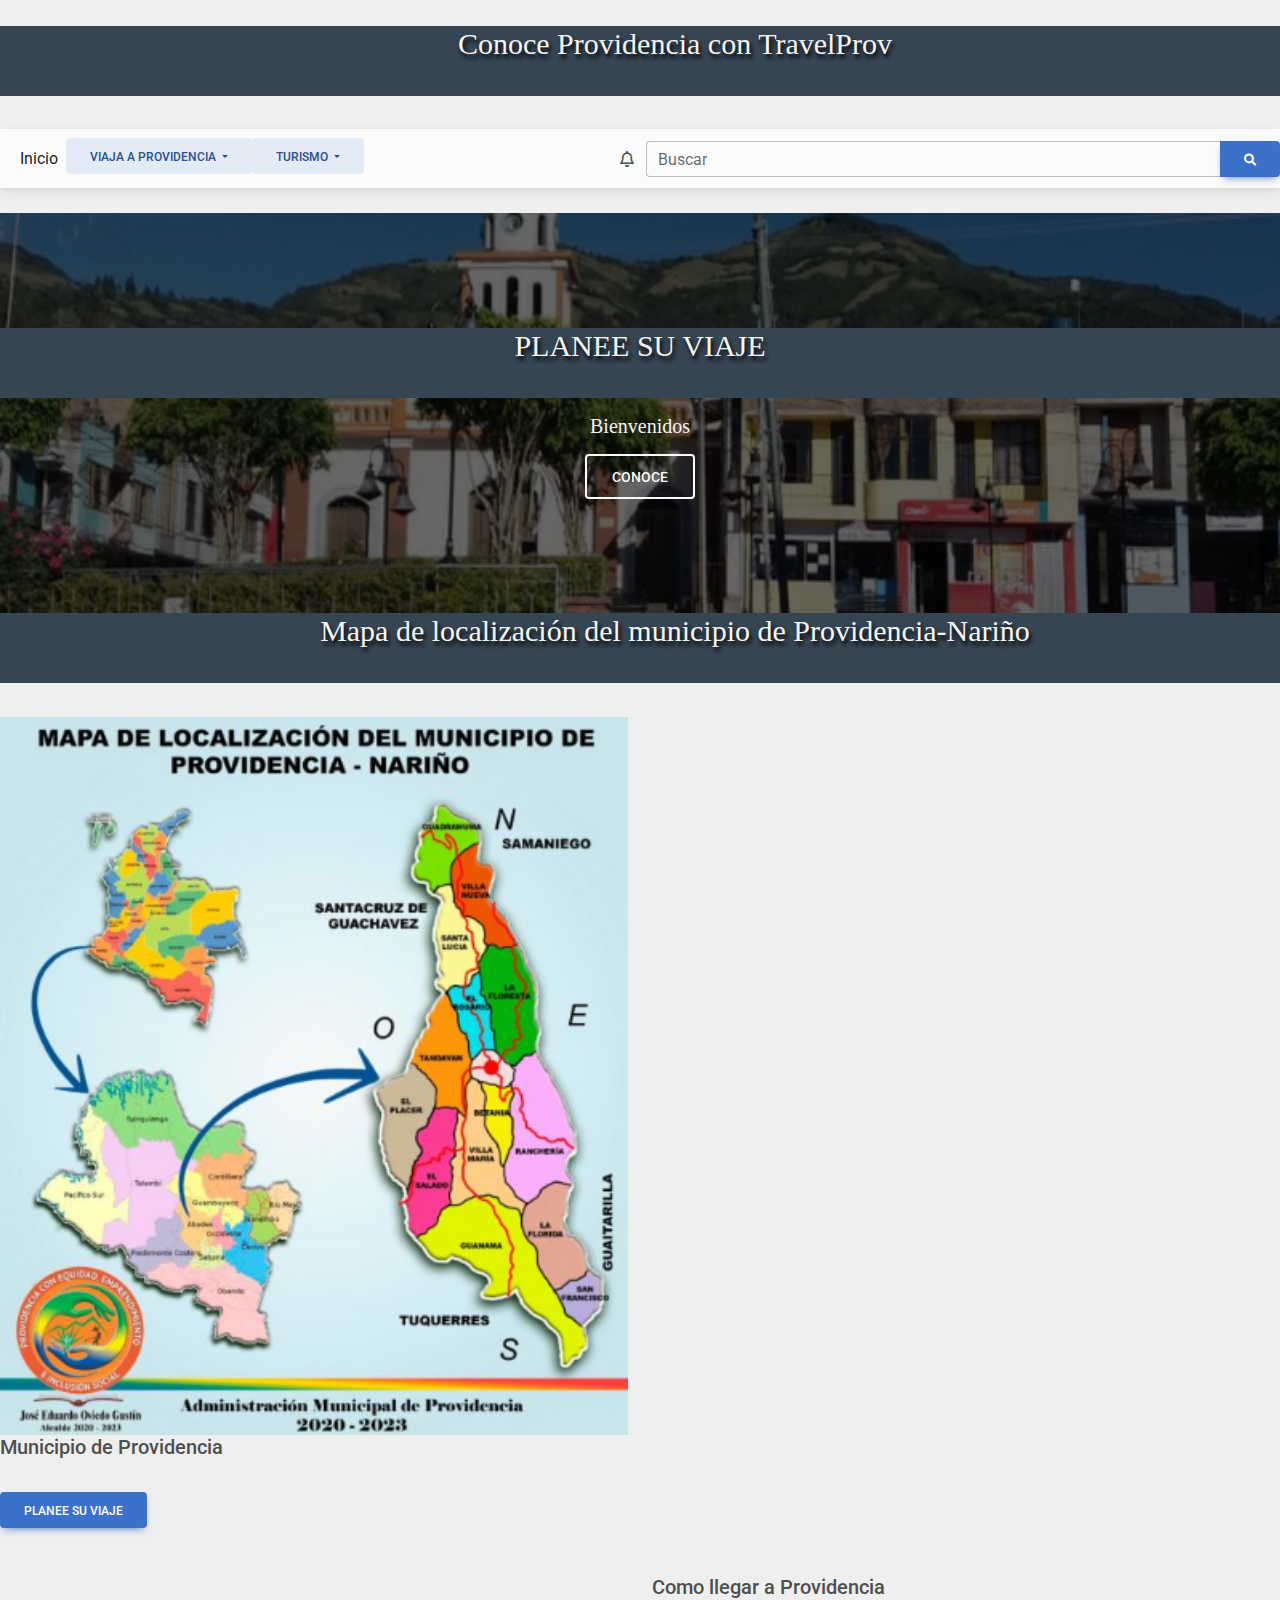
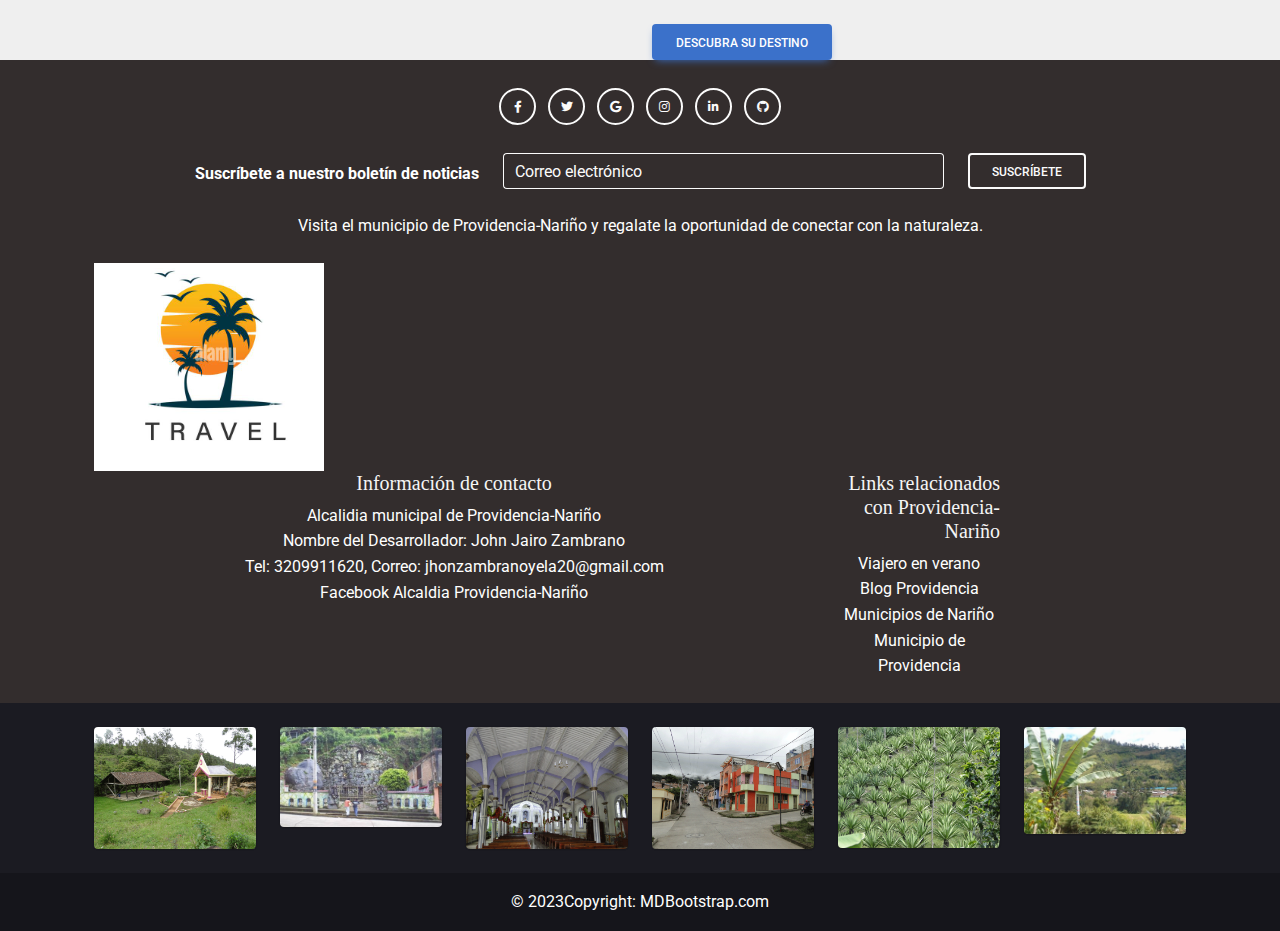
<file: Transporte.html>
<!DOCTYPE html>
<html lang="es">

<head>
    <meta charset="UTF-8" />
    <meta name="viewport" content="width=device-width, initial-scale=1, shrink-to-fit=no" />
    <meta http-equiv="x-ua-compatible" content="ie=edge" />
    <title>Transporte</title>
    <!-- MDB icon -->
    <link rel="icon" href="img/mdb-favicon.ico" type="image/x-icon" />
    <!-- Font Awesome -->
    <link rel="stylesheet" href="https://cdnjs.cloudflare.com/ajax/libs/font-awesome/6.0.0/css/all.min.css" />
    <!-- Google Fonts Roboto -->
    <link rel="stylesheet" href="https://fonts.googleapis.com/css2?family=Roboto:wght@300;400;500;700;900&display=swap" />
    <!-- MDB -->
    <link rel="stylesheet" href="css/mdb.min.css" />
    <link rel="stylesheet" type="text/css" href="css/estilos.css" />
</head>

<!-----Cuerpo de la página------>

<body>


    <!-----Encabezado de la página------>
    <header>

        <br>

        <h1>Conoce Providencia con TravelProv </h1>

        <br>

        <nav class="navbar navbar-expand-lg navbar-light bg-light">
            <!-- Envoltura de contenedores -->
            <div class="container-fluid">
                <!-- Botón de activación -->
                <button class="navbar-toggler" type="button" data-mdb-toggle="collapse" data-mdb-target="#navbarLeftAlignExample" aria-controls="navbarLeftAlignExample" aria-expanded="false" aria-label="Toggle navigation">
        <i class="fas fa-bars"></i>
      </button>

                <!-- Envoltorio plegable-->

                <div class="collapse navbar-collapse" id="navbarLeftAlignExample">
                    <!-- Left links -->
                    <ul class="navbar-nav me-auto mb-2 mb-lg-0">
                        <li class="nav-item">
                            <a class="nav-link active" aria-current="page" href="index.html">Inicio</a>
                        </li>

                        <!-- Barra de navegación desplegable 1 -->
                        <li class="nav-item dropdown">
                            <a class="btn btn-secondary dropdown-toggle" href="#" id="navbarDropdown" role="button" data-mdb-toggle="dropdown" aria-expanded="false">
              Viaja a Providencia
            </a>
                            <!-- Menu desplegable -->
                            <ul class="dropdown-menu dropdown-menu-dark" aria-labelledby="navbarDropdown">
                                <li>
                                    <a class="dropdown-item" href="Noticias.html"> Noticias</a>
                                </li>
                                <li>
                                    <li>
                                        <a class="dropdown-item" href="PlaneSuViaje.html">Planee su Viaje</a>
                                    </li>
                                    <a class="dropdown-item" href="AtractivosT.html">Atractivos TurÍsticos</a>
                                </li>
                                <li>
                                    <hr class="dropdown-divider" />
                                </li>
                                <li>
                                    <a class="dropdown-item" href="LugaresSugeridos.html">Lugares Sugeridos</a>
                                </li>
                                <li>
                                    <a class="dropdown-item" href="GuiaTuristica.html">Guia Turistica</a>
                                </li>
                            </ul>
                        </li>


                        <!-- Barra de navegación desplegable 2-->

                        <li class="nav-item dropdown">
                            <a class="btn btn-secondary dropdown-toggle" href="#" id="navbarDropdown" role="button" data-mdb-toggle="dropdown" aria-expanded="false">
              Turismo 
            </a>
                            <!-- Menu desplegable -->
                            <ul class="dropdown-menu dropdown-menu-dark" aria-labelledby="navbarDropdown">
                                <li>
                                    <a class="dropdown-item" href="Transporte.html"> Transporte</a>
                                </li>
                                <li>
                                    <li>
                                        <a class="dropdown-item" href="Hoteles.html">Hoteles</a>
                                    </li>
                                    <a class="dropdown-item" href="Restaurantes.html">Restaurantes</a>
                                </li>
                                <li>
                                    <hr class="dropdown-divider" />
                                </li>
                                <li>
                                    <a class="dropdown-item" href="GuiasDeTurismo.html">Guias de Turismo</a>
                                </li>

                            </ul>
                        </li>


                    </ul>
                    <!---Icono de notoficaciones-->
                    <i class="far fa-bell"></i>

                    <!-- Left links -->
                </div>
                <!-- Collapsible wrapper -->
            </div>
            <!-- Container wrapper -->



            <!-----Botton buscar-->

            <div class="input-group">
                <div class="form-outline">
                    <input type="search" id="form1" class="form-control" />
                    <label class="form-label" for="form1">Buscar</label>
                </div>
                <button type="button" class="btn btn-primary">
      <i class="fas fa-search"> </i>
    </button>
            </div>


        </nav>
        <br>


        <!-- Background image -->
        <div class="p-5 text-center bg-image" style="
      background-image: url('img/ParqueMunicipal.png');
      height: 400px;
    ">
            <div class="mask" style="background-color: rgba(0, 0, 0, 0.6);">
                <div class="d-flex justify-content-center align-items-center h-100">
                    <div class="text-white">
                        <h1 class="mb-3">PLANEE SU VIAJE</h1>
                        <h4 class="mb-3">Bienvenidos</h4>
                        <a class="btn btn-outline-light btn-lg" href="http://www.providencia-narino.gov.co/tema/turismo" role="button">Conoce</a
          >
        </div>
      </div>
    </div>
  </div>
  <!-- Background image -->


</header>
    


<section1>


  

        <!-----Mapa---->
        <h2>Mapa de localización del municipio de Providencia-Nariño </h2>
        <br>

        <div class="row">

            <div class="col-md-6">
                <div class="mapa">
                    <img src="img/MapaProvi.png" class="card-img-top" alt="Fissure in Sandstone" />
                    <div class="mapa-body">
                        <h5 class="mapa-title">Municipio de Providencia</h5>
                        <br>

                        <a href="https://www.google.com/maps/place/Providencia,+Nari%C3%B1o/@1.239018,-77.6000049,17z/data=!3m1!4b1!4m6!3m5!1s0x8e2eb5b7e95c8387:0xa60660f1937ca9d4!8m2!3d1.239018!4d-77.59743!16s%2Fm%2F02qmv3c?hl=es" class="btn btn-primary">Planee su viaje</a>
                    </div>
                </div>
            </div>

            <!-----Targeta con una descripción 2---->

            <div class="col-md-6">
                <div class="mapa">

                    <iframe src="https://www.google.com/maps/embed?pb=!1m18!1m12!1m3!1d3988.8854609997!2d-77.
                    60000487532982!3d1.239017998749179!2m3!1f0!2f0!3f0!3m2!1i1024!2i768!4f13.
                    1!3m3!1m2!1s0x8e2eb5b7e95c8387%3A0xa60660f1937ca9d4!2sProvidencia%2C%20Nari%C3%B1o
                    !5e0!3m2!1ses!2sco!4v1684787351783!5m2!1ses!2sco" width="700" height="850" style="border:0;" allowfullscreen="" loading="lazy" referrerpolicy="no-referrer-when-downgrade"></iframe>

                    <div class="mapa-body">
                        <h5 class="card-title">Como llegar a Providencia</h5>
                        <br>

                        <a href="https://www.google.com/maps/place/Providencia,+Nari%C3%B1o/@1.239018,-77.6000049,17z/data=!3m1!4b1!4m6!3m5!1s0x8e2eb5b7e95c8387:0xa60660f1937ca9d4!8m2!3d1.239018!4d-77.59743!16s%2Fm%2F02qmv3c?hl=es" class="btn btn-primary">Descubra su destino</a>
                    </div>
                </div>
            </div>



        </div>



        </section1>


        <footer>

            <section>

            </section>

            <!-- Footer -->
            <footer class="bg-dark text-center text-white">
                <!-- Grid container -->
                <div class="container p-4">

                    <!-- Section: Social media -->
                    <section class="mb-4">
                        <!-- Facebook -->
                        <a class="btn btn-outline-light btn-floating m-1" href="https://www.facebook.com/JoseEduardoOviedo2021" role="button"><i class="fab fa-facebook-f"></i
      ></a>

                        <!-- Twitter -->
                        <a class="btn btn-outline-light btn-floating m-1" href="https://www.facebook.com/JoseEduardoOviedo2021!" role="button"><i class="fab fa-twitter"></i
      ></a>

                        <!-- Google -->
                        <a class="btn btn-outline-light btn-floating m-1" href="http://www.providencia-narino.gov.co/municipio/providencia-narino" role="button"><i class="fab fa-google"></i
      ></a>

                        <!-- Instagram -->
                        <a class="btn btn-outline-light btn-floating m-1" href="#!" role="button"><i class="fab fa-instagram"></i
      ></a>

                        <!-- Linkedin -->
                        <a class="btn btn-outline-light btn-floating m-1" href="#!" role="button"><i class="fab fa-linkedin-in"></i
      ></a>

                        <!-- Github -->
                        <a class="btn btn-outline-light btn-floating m-1" href="#!" role="button"><i class="fab fa-github"></i
      ></a>
                    </section>
                    <!-- Section: Social media -->


                    <!-- Section: Form -->
                    <section class="">
                        <form action="">
                            <!--Grid row-->
                            <div class="row d-flex justify-content-center">
                                <!--Grid column-->
                                <div class="col-auto">
                                    <p class="pt-2">
                                        <strong>Suscríbete a nuestro boletín de noticias</strong>
                                    </p>
                                </div>
                                <!--Grid column-->

                                <!--Grid column-->
                                <div class="col-md-5 col-12">
                                    <!-- Email input -->
                                    <div class="form-outline form-white mb-4">
                                        <input type="email" id="form5Example21" class="form-control" />
                                        <label class="form-label" for="form5Example21">Correo electrónico</label>
                                    </div>
                                </div>
                                <!--Grid column-->

                                <!--Grid column-->
                                <div class="col-auto">
                                    <!-- Submit button -->
                                    <button type="submit" class="btn btn-outline-light mb-4">
              Suscríbete
            </button>
                                </div>
                                <!--Grid column-->
                            </div>
                            <!--Grid row-->
                        </form>
                    </section>
                    <!-- Section: Form -->

                    <!-- Section: Text -->
                    <section class="mb-4">
                        <p>
                            Visita el municipio de Providencia-Nariño y regalate la oportunidad de conectar con la naturaleza.
                        </p>
                    </section>
                    <!-- Section: Text -->

                    <section id="imagen">
                        <div class="col-1-md-6">
                            <img src="img/Travel.png" alt="w-100">
                        </div>
                    </section>



                    <!-- Section: Links -->
                    <section class="">
                        <!--Grid row-->
                        <div class="row">
                            <!--Grid column-->
                            <div class="col-lg-8 col-md-4 mb-2 mb-md-0">
                                <h4>Información de contacto</h4>

                                <ul class="list-unstyled mb-0">
                                    <li>
                                        <a href="http://www.providencia-narino.gov.co/" class="text-white">Alcalidia municipal de Providencia-Nariño</a>
                                    </li>
                                    <li>
                                        <a href="https://www.facebook.com/jhon.zambrano.969/" class="text-white">Nombre del Desarrollador: John Jairo Zambrano</a>
                                    </li>
                                    <li>
                                        <a href="https://mail.google.com/mail/u/0/?tab=rm&ogbl#inbox?compose=GTvVlcRwQnjkbnSGhjmvXDLXvLDHGkBfbqBgbsMskzPZcBLdBHLGVRSVrvWpbsffBcMJnvVFkHHpj" class="text-white"> Tel: 3209911620,  Correo: jhonzambranoyela20@gmail.com</a>
                                    </li>
                                    <li>
                                        <a href="https://www.facebook.com/JoseEduardoOviedo2021?ref=settings" class="text-white">Facebook Alcaldia Providencia-Nariño</a>
                                    </li>
                                </ul>
                            </div>
                            <!--Grid column-->

                            <!--Grid column-->
                            <div class="col-lg-2 col-md-4 mb-2 mb-md-0">
                                <h3>Links relacionados con Providencia-Nariño</h3>

                                <ul class="list-unstyled mb-0">
                                    <li>
                                        <a href="https://www.viajarenverano.com/?s=providencia" class="text-white">Viajero en verano</a>
                                    </li>
                                    <li>
                                        <a href="https://municipiodeprovidencia.blogspot.com/2012/12/presentacion-guanama-chiquito.html" class="text-white">Blog Providencia</a>
                                    </li>
                                    <li>
                                        <a href="https://www.municipios.com.co/narino/providencia" class="text-white">Municipios de Nariño</a>
                                    </li>
                                    <li>
                                        <a href="https://www.municipio.com.co/municipio-providencia.html" class="text-white">Municipio de Providencia</a>
                                    </li>
                                </ul>
                            </div>
                            <!--Grid column-->
                        </div>
                        <!--Grid row-->
                    </section>
                    <!-- Section: Links -->
                </div>
                <!-- Grid container -->
                <footer class="text-center text-white" style="background-color: rgb(27, 27, 34);">
                    <!-- Grid container -->
                    <div class="container p-4">
                        <!-- Section: Images -->
                        <section class="">
                            <div class="row">
                                <div class="col-lg-2 col-md-12 mb-4 mb-md-0">
                                    <div class="bg-image hover-overlay ripple shadow-1-strong rounded" data-ripple-color="light">
                                        <img src="img/AguasTermales.png" class="w-100" />
                                        <a href="#!">
                                            <div class="mask" style="background-color: rgba(251, 251, 251, 0.2);"></div>
                                        </a>
                                    </div>
                                </div>
                                <div class="col-lg-2 col-md-12 mb-4 mb-md-0">
                                    <div class="bg-image hover-overlay ripple shadow-1-strong rounded" data-ripple-color="light">
                                        <img src="img/GrutaPiedraCristo.png" class="w-100" />
                                        <a href="#!">
                                            <div class="mask" style="background-color: rgba(251, 251, 251, 0.2);"></div>
                                        </a>
                                    </div>
                                </div>
                                <div class="col-lg-2 col-md-12 mb-4 mb-md-0">
                                    <div class="bg-image hover-overlay ripple shadow-1-strong rounded" data-ripple-color="light">
                                        <img src="img/IglesiaProvi.png" class="w-100" />
                                        <a href="#!">
                                            <div class="mask" style="background-color: rgba(251, 251, 251, 0.2);"></div>
                                        </a>
                                    </div>
                                </div>
                                <div class="col-lg-2 col-md-12 mb-4 mb-md-0">
                                    <div class="bg-image hover-overlay ripple shadow-1-strong rounded" data-ripple-color="light">
                                        <img src="img/CallesProvi.png" class="w-100" />
                                        <a href="#!">
                                            <div class="mask" style="background-color: rgba(251, 251, 251, 0.2);"></div>
                                        </a>
                                    </div>
                                </div>
                                <div class="col-lg-2 col-md-12 mb-4 mb-md-0">
                                    <div class="bg-image hover-overlay ripple shadow-1-strong rounded" data-ripple-color="light">
                                        <img src="img/CultivoFiqueProvi.png" class="w-100" />
                                        <a href="#!">
                                            <div class="mask" style="background-color: rgba(251, 251, 251, 0.2);"></div>
                                        </a>
                                    </div>
                                </div>
                                <div class="col-lg-2 col-md-12 mb-4 mb-md-0">
                                    <div class="bg-image hover-overlay ripple shadow-1-strong rounded" data-ripple-color="light">
                                        <img src="img/ProviEstadio.png" class="w-100" />
                                        <a href="#!">
                                            <div class="mask" style="background-color: rgba(251, 251, 251, 0.2);"></div>
                                        </a>
                                    </div>
                                </div>
                            </div>
                        </section>
                        <!-- Section: Images -->
                    </div>
                    <!-- Grid container -->

                    <!-- Copyright -->
                    <div class="text-center p-3" style="background-color: rgba(0, 0, 0, 0.2);">
                        © 2023Copyright:
                        <a class="text-white" href="https://mdbootstrap.com/">MDBootstrap.com</a>
                    </div>
                    <!-- Copyright -->
                </footer>

                <!-- Copyright -->
            </footer>
            <!-- Footer -->

        </footer>



        <!-- MDB -->
        <script type="text/javascript" src="js/mdb.min.js"></script>
        <!-- Custom scripts -->
        <script type="text/javascript"></script>
</body>

</html>
</file>
<file: css/estilos.css>
html {
    font-family: 'Franklin Gothic Medium', 'Arial Narrow', Arial, sans-serif;
}

body {
    margin: 0;
    background-color: #efefef;
}

h1 {
    text-align: center;
    color: whitesmoke;
    font-family: fantasy;
    font-size: 30px;
    text-shadow: 2px 4px 4px black;
    background-color: #364552;
    background-size: 300px 300px;
    width: 1350px;
    height: 70px;
}

h2 {
    color: whitesmoke;
    font-family: fantasy;
    font-size: 30px;
    text-shadow: 2px 4px 4px black;
    background-color: #364552;
    background-size: 300px 300px;
    width: 1350px;
    height: 70px;
    text-align: center;
}

#section1 {
    transition: box-shadow 0.3s ease;
    background-color: #fff;
    margin: 2 rem 0;
    border-radius: 0.5rem;
    padding: 0.25rem 0;
    cursor: pointer;
}

#imagen {
    text-align: left;
    border-radius: 5rem;
}

h3 {
    color: whitesmoke;
    font-family: fantasy;
    font-size: 20px;
    text-align: right;
}

h4 {
    color: whitesmoke;
    font-family: fantasy;
    font-size: 20px;
}
</file>
